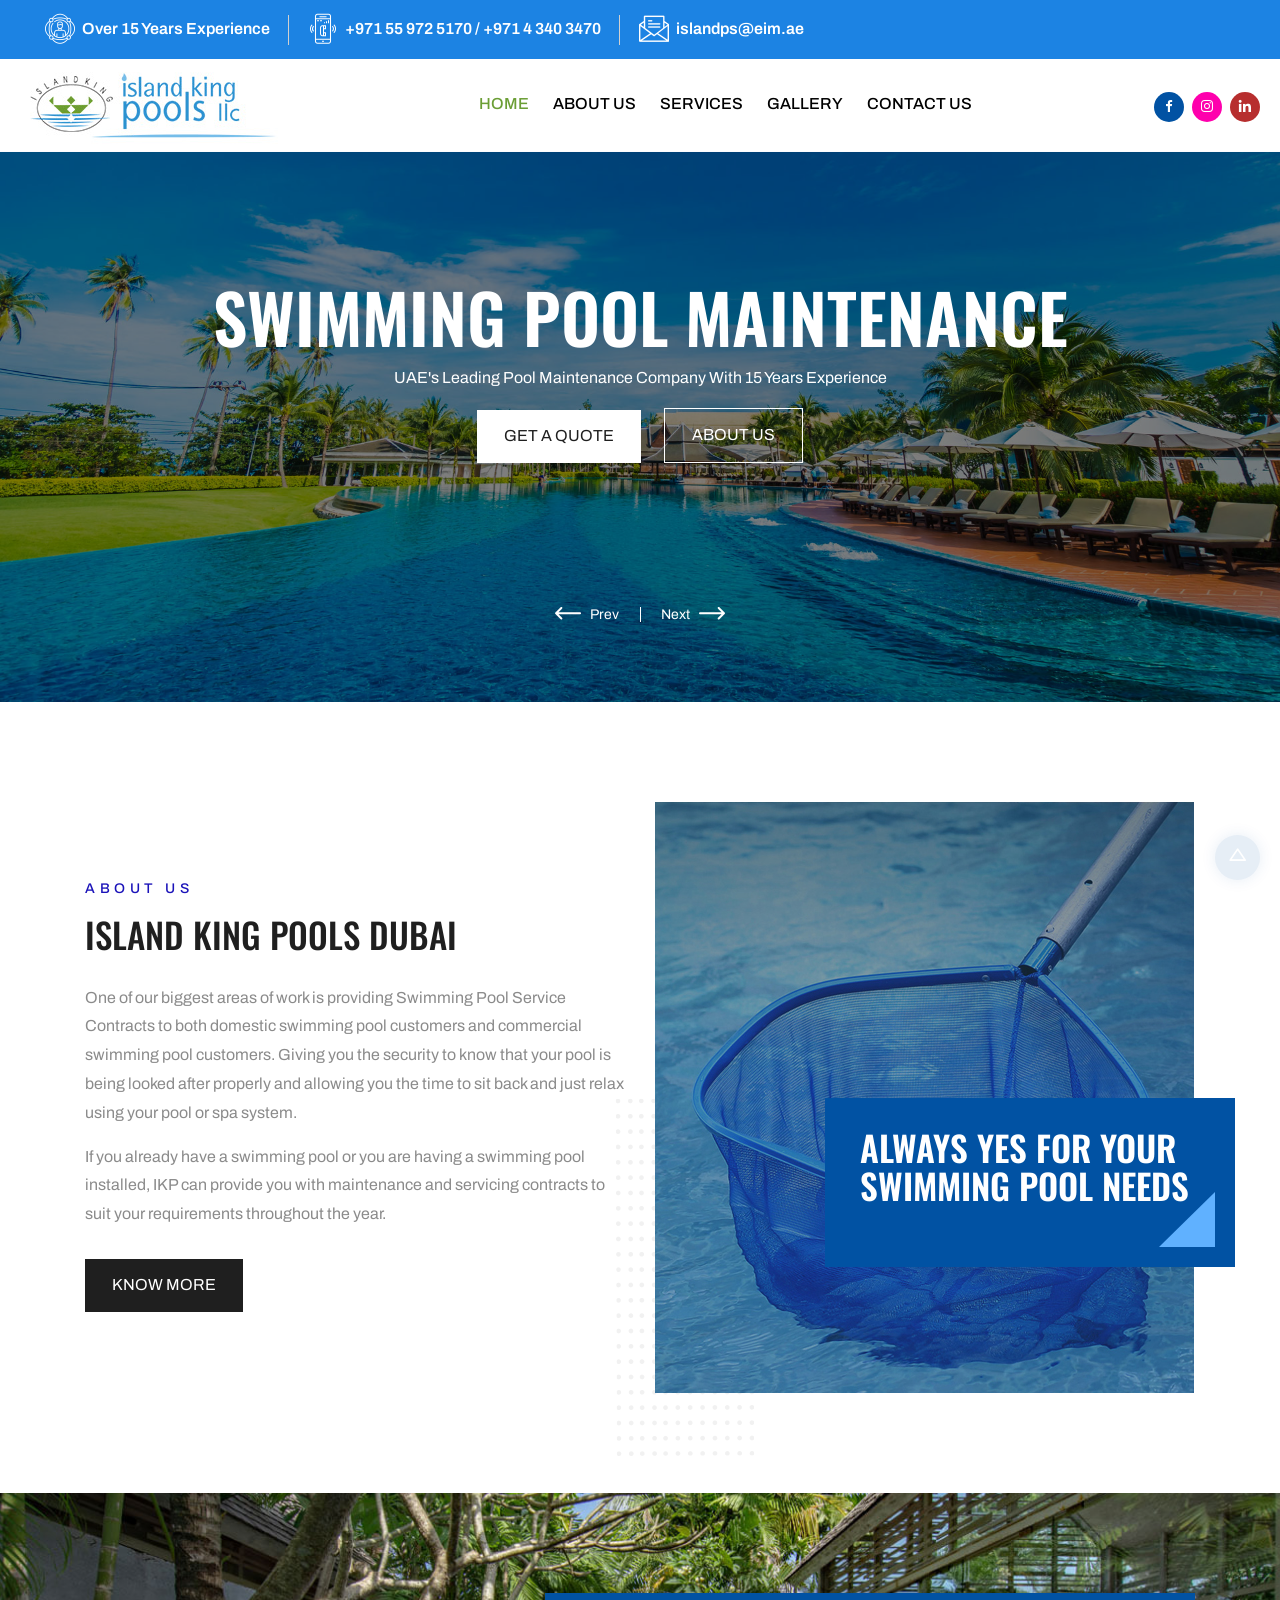
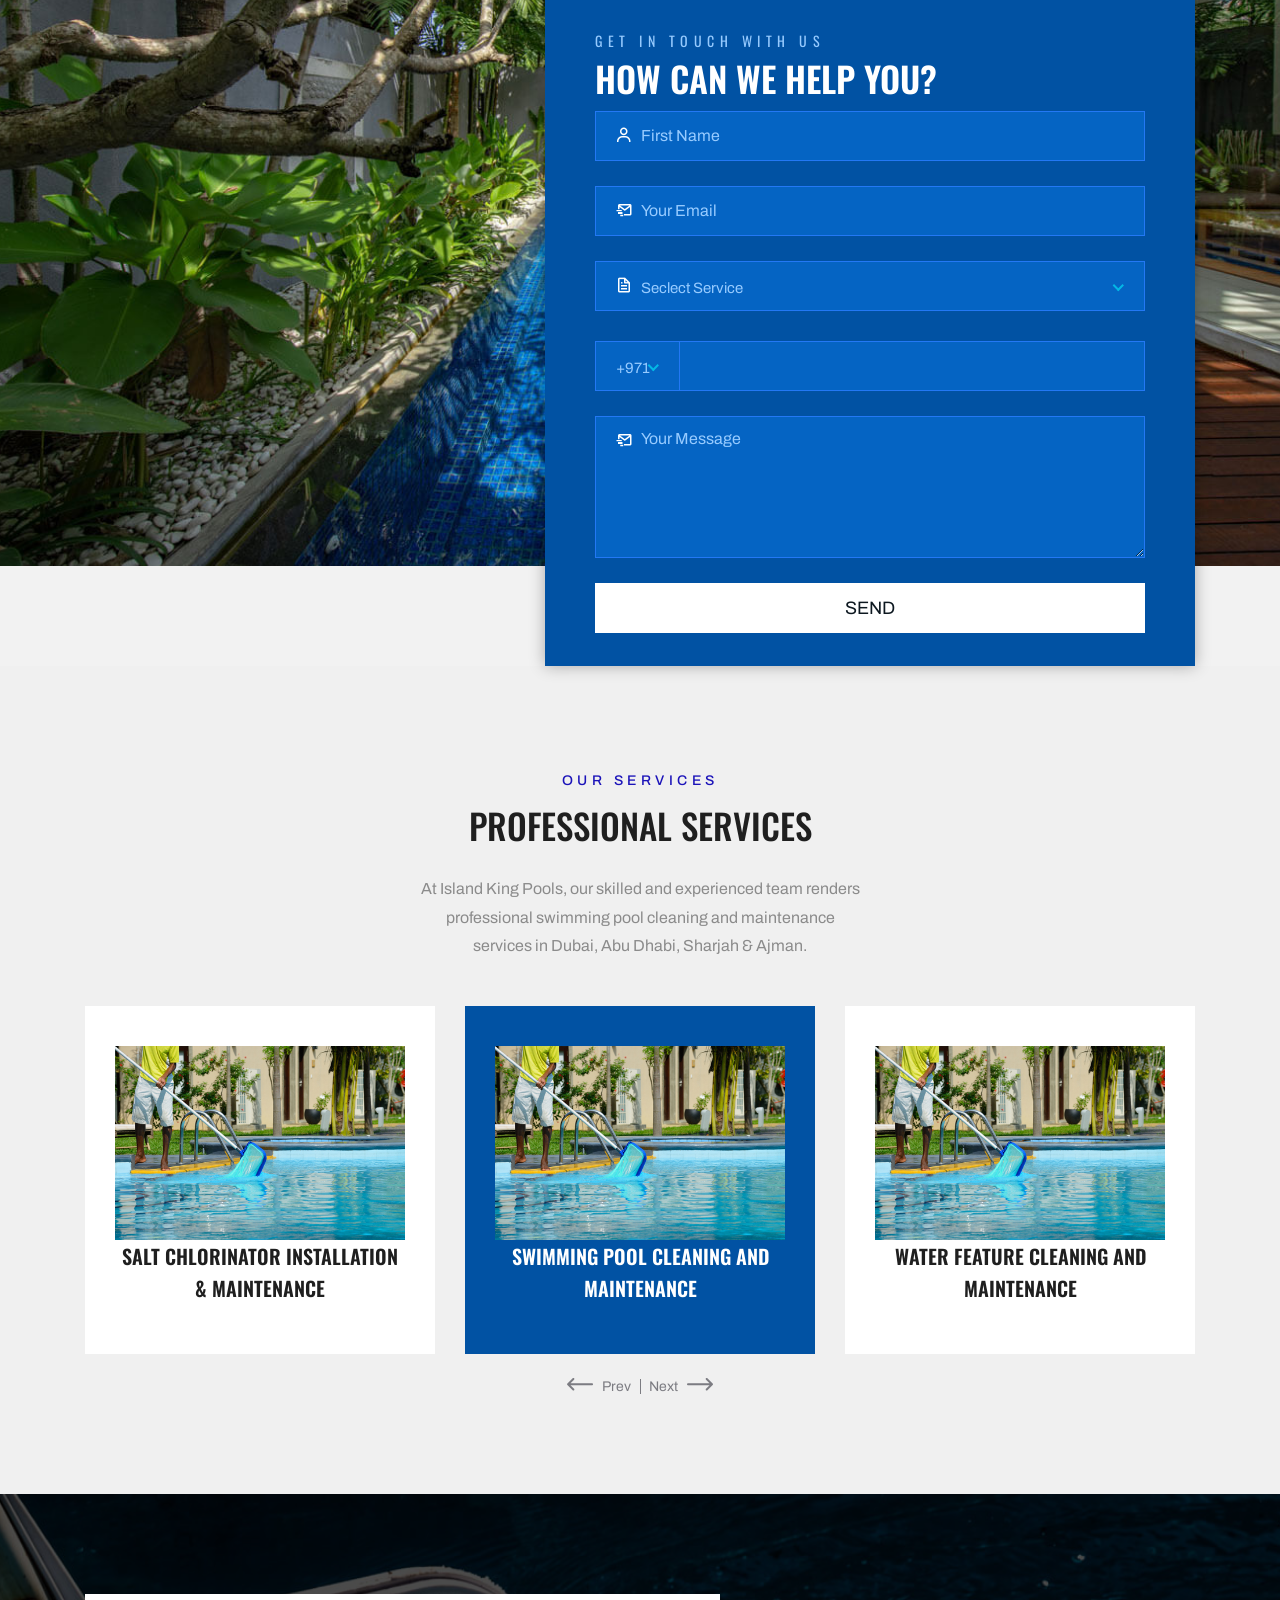
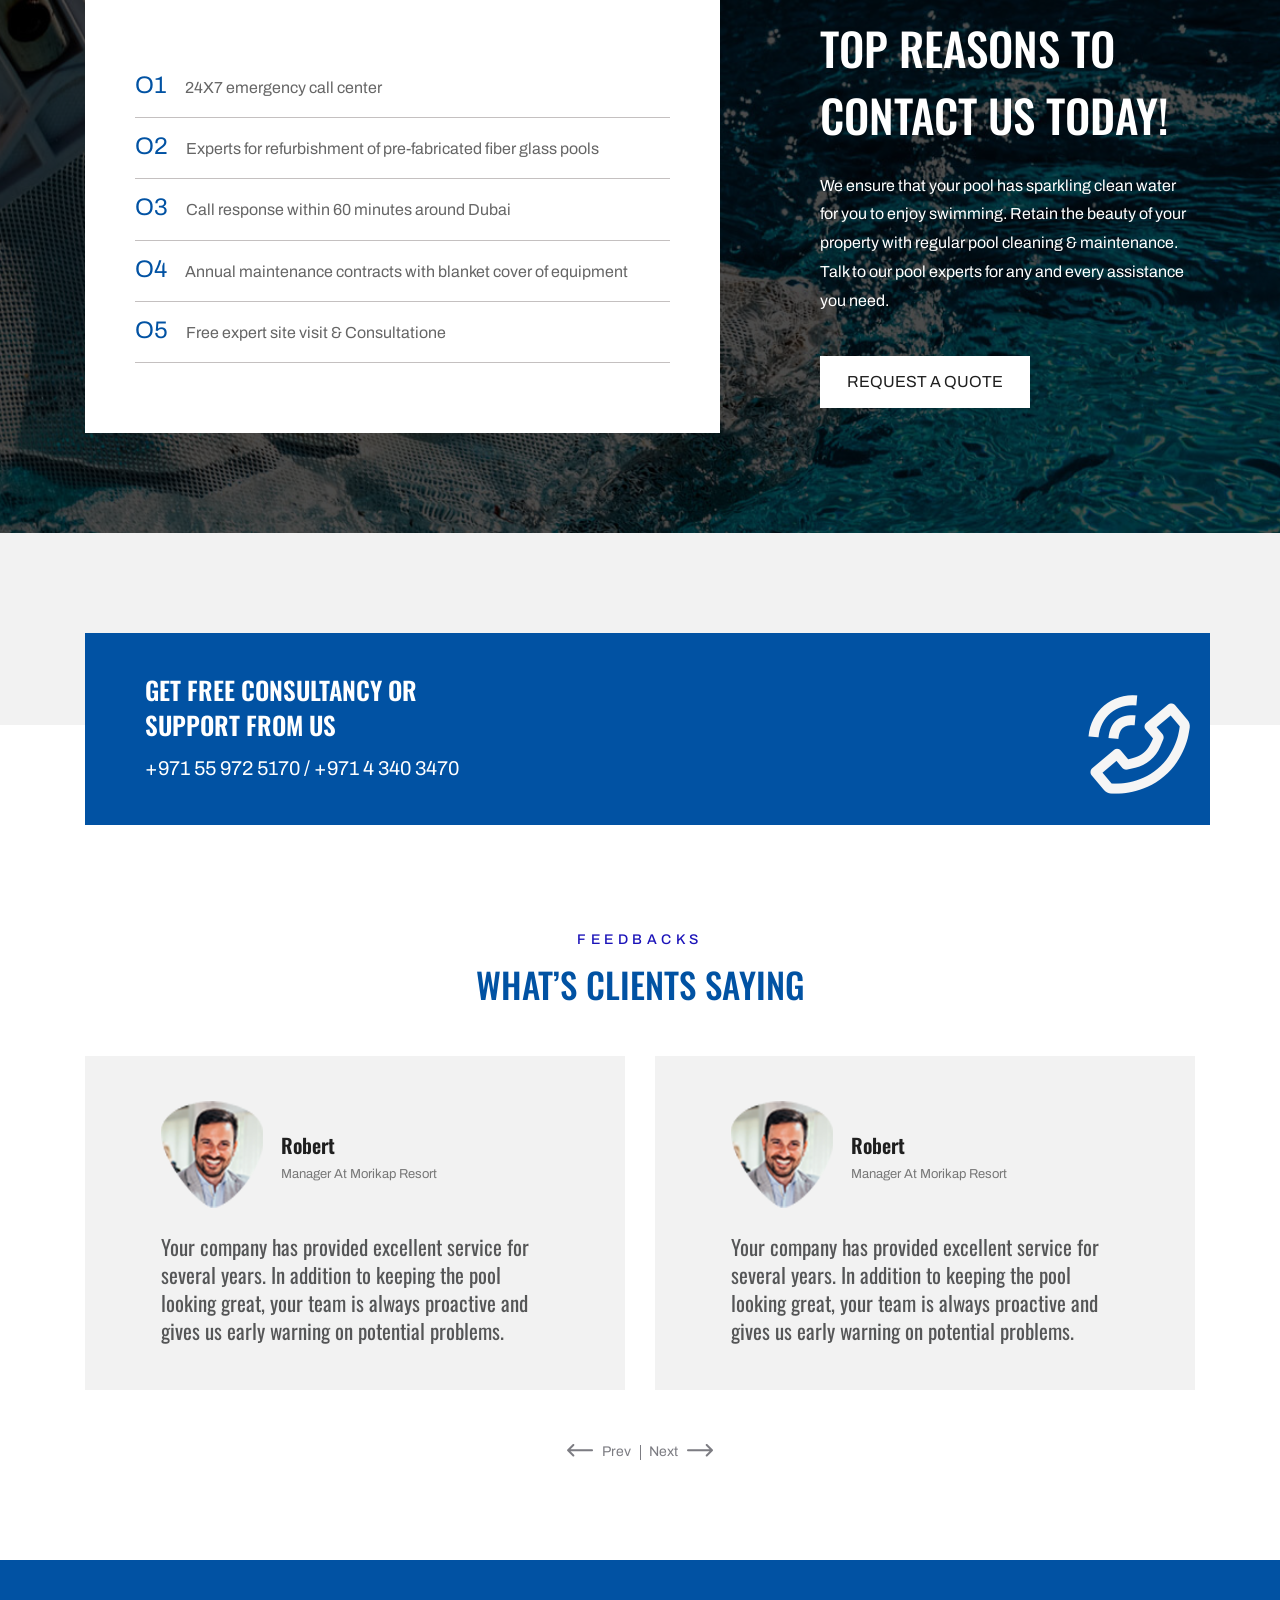
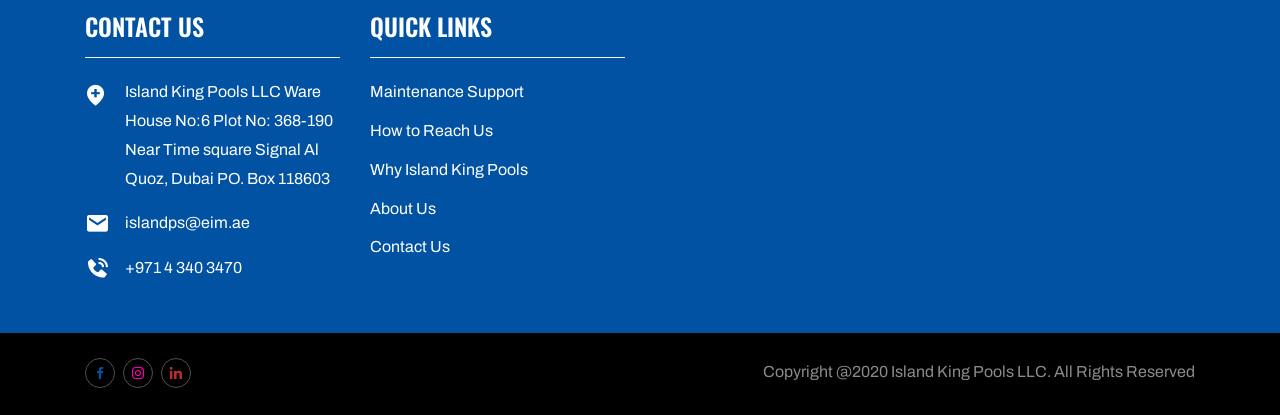
<file: island/index.html>
<!doctype html>
<html lang="zxx">
    

<head>
        <!-- Required Meta Tags -->
        <meta charset="UTF-8">
        <meta name="viewport" content="width=device-width, initial-scale=1.0">
        
        <!-- Bootstrap CSS --> 
        <link rel="stylesheet" href="assets/css/bootstrap.min.css">
        <!-- Owl Carousel CSS --> 
        <link rel="stylesheet" href="assets/css/owl.theme.default.min.css">
        <link rel="stylesheet" href="assets/css/owl.carousel.min.css">
        <!-- Flaticon CSS -->
        <link rel="stylesheet" href="assets/fonts/flaticon.css">
        <!-- Boxicons CSS -->
        <link rel="stylesheet" href="assets/css/boxicons.min.css">
        <!-- Animate CSS -->
        <link rel="stylesheet" href="assets/css/animate.min.css">
        <!-- Meanmenu CSS -->
        <link rel="stylesheet" href="assets/css/meanmenu.css">
        <!-- Magnific Popup CSS -->
        <link rel="stylesheet" href="assets/css/magnific-popup.css">
        <!-- Nice Select CSS -->
        <link rel="stylesheet" href="assets/css/nice-select.min.css">
        <!-- Style CSS -->
        <link rel="stylesheet" href="assets/css/style.css">
        <!-- Responsive CSS -->
        <link rel="stylesheet" href="assets/css/responsive.css">
        

        <!-- Title -->
        <title>Island King Pools LLC, Dubai</title>
        
        <!-- Favicon -->
       
    </head>
    <body>

        <!-- Preloader -->
        <div class="preloader">
            <div class="d-table">
                <div class="d-table-cell">
                    <div class="spinner">
                        <div class="circle1"></div>
                        <div class="circle2"></div>
                        <div class="circle3"></div>
                    </div>
                </div>
            </div>
        </div>
        <!-- End Preloader -->
        
        <!-- Top Header Start -->
        <header class="top-header">
            <div class="container-fluid">
                <div class="container-max">
                    <div class="row" style="background-color:#1c83e3">
                        <div class="col-lg-12">
                            <div class="header-right" style="background-color:#1c83e3">
                                <div class="header-right-card" style="background-color:#1c83e3">
                                    <ul>
                                        <li>
                                            <div class="head-icon">
                                                <i class='flaticon-user-experience'></i>
                                            </div>
                                            <a href="#">Over 15 Years Experience</a>
                                        </li>
                                        <li>
                                            <div class="head-icon">
                                                <i class='flaticon-phone-call'></i>
                                            </div>
                                            <a href="">+971 55 972 5170 / +971 4 340 3470</a>
                                        </li>
        
                                        <li>
                                            <div class="head-icon">
                                                <i class='flaticon-email'></i>
                                            </div>
                                             <a href="mailto:islandps@eim.ae">islandps@eim.ae</a>
                                        </li>
                                    </ul>
                                </div>
                            </div>
                        </div>
    
                        
                    </div>
                </div>
            </div>
        </header>
        <!-- Top Header End -->

        <!-- Start Navbar Area -->
        <div class="navbar-area">
            <!-- Menu For Mobile Device -->
            <div class="mobile-nav">
                <a href="index.html" class="logo">
                    <img src="assets/img/footer-logo.png" alt="Logo">
                </a>
            </div>

            <!-- Menu For Desktop Device -->
            <div class="main-nav">
                <div class="container-fluid">
                    <nav class="container-max navbar navbar-expand-md navbar-light ">
                        <a class="navbar-brand" href="">
                            <img src="assets/img/logo-white.png" alt="Logo">
                        </a>

                        <div class="collapse navbar-collapse mean-menu" id="navbarSupportedContent">
                            <ul class="navbar-nav m-auto">
                                <li class="nav-item">
                                    <a href="#" class="nav-link active">
                                        Home 
                                       
                                    </a>
                                    
                                </li>
                                <li class="nav-item">
                                    <a href="" class="nav-link">
                                        About Us
                                    </a>
                                </li>
                                <li class="nav-item">
                                    <a href="#" class="nav-link">
                                        Services
                                        
                                    </a>
                                    
                                </li>
                                <li class="nav-item">
                                    <a href="#" class="nav-link">
                                        Gallery
                                        </a>
                                    
                                </li>
                                
                                
                                <li class="nav-item">
                                    <a href="" class="nav-link">
                                        Contact Us
                                    </a>
                                </li>
                            </ul>

                            <div class="top-social-link">
                                <ul>
                                    <li>
                                        <a class="color-blue" href="#" target="_blank">
                                            <i class='bx bxl-facebook'></i>
                                        </a>
                                    </li>
                                   
                                    <li>
                                        <a class="color-pink" href="#" target="_blank">
                                            <i class='bx bxl-instagram'></i>
                                        </a>
                                    </li>
                                    <li>
                                        <a class="color-red" href="#" target="_blank">
                                            <i class='bx bxl-linkedin'></i>
                                        </a>
                                    </li>
                                    
                                </ul>
                        
                        </div>
                            

                            

                            
                        </div>
                        
                        
                    </nav>
                </div>
            </div>
        </div>
        <!-- End Navbar Area -->

        <!-- Start Sidebar Modal -->
		
        <!-- End Sidebar Modal -->
        
        <!-- Home Area -->
        <div class="home-area">
            <div class="container-fluid m-0 p-0">
                <div class="home-slider owl-carousel owl-theme">
                    <div class="slider-item item-bg1">
                        <div class="slider-content banner-content">
                            
                            <h1>SWIMMING POOL MAINTENANCE</h1>
                            <p>
                                UAE's Leading Pool Maintenance Company With 15 Years Experience
                            </p>
                            <div class="slider-btn">
                                <a href="#" class="default-btn default-bg-white">Get a Quote</a>
                                <a href="#" class="default-btn active">About Us</a>
                            </div>
                        </div>
                    </div>

                    <div class="slider-item item-bg2">
                        <div class="slider-content banner-content">
                            
                            <h1>POOL CLEANING SERVICES</h1>
                            <p>
                                Experienced & Professional Pool Cleaning Service Providers Across Middle East
                            </p>
                            <div class="slider-btn">
                                <a href="#" class="default-btn default-bg-white">Get a Quote</a>
                                <a href="#" class="default-btn active">Our Services</a>
                            </div>
                        </div>
                    </div>

                    
                </div>
            </div>
        </div>
        <!-- Home Area End -->

        <!-- About Area -->
        <div class="about-area pt-100 pb-70">
            <div class="container">
                <div class="row align-items-center">
                    <div class="col-lg-6">
                        <div class="about-content">
                            <div class="section-title">
                                <span>ABOUT US</span>
                                <h2>Island King Pools Dubai</h2>
                                <p>
                                    One of our biggest areas of work is providing Swimming Pool Service Contracts to both domestic swimming pool customers and commercial swimming pool customers. Giving you the security to know that your pool is being looked after properly and allowing you the time to sit back and just relax using your pool or spa system.
                                </p>
                                <p>If you already have a swimming pool or you are having a swimming pool installed, IKP can provide you with maintenance and servicing contracts to suit your requirements throughout the year.</p>
                            </div>
 
                            

                            <div class="about-btn">
                                <a href="#" class="default-btn default-bg-black">
                                   KNOW MORE
                                </a>
                            </div>
                        </div>
                    </div>

                    <div class="col-lg-6">
                        <div class="about-img">
                            <div class="about-single">
                                <img src="assets/img/about/1.jpg" alt="About Images">
                                <div class="about-dots">
                                    <img src="assets/img/about/dots.png" alt="Images">
                                </div>
                                <div class="about-play">
                                    <h3 style="text-align:left; line-height:38px">ALWAYS YES FOR YOUR SWIMMING POOL NEEDS</h3>
                                    
                                    
                                    <div class="play-shape">
                                        <img src="assets/img/about/shape.png" alt="shape">
                                    </div>
                                </div>
                            </div>
                        </div>
                    </div>
                </div>
            </div>
        </div>
        <!-- About Area End -->
        <div class="submit-form-area">
            <div class="container-fluid submit-form-bg">
                <div class="container">
                    <div class="submit-form-max">
                        <div class="customer-from">
                            <p>GET IN TOUCH WITH US </p>
                            <h2>How Can We Help You?</h2>
                            <form>
                                <div class="row">
                                    

                                    <div class="col-12">
                                        <div class="form-group">
                                            <i class='bx bx-user'></i>
                                            <input class="form-control" type="text" name="name" placeholder="First Name">
                                        </div>
                                    </div>

                                    <div class="col-12">
                                        <div class="form-group">
                                            <i class='bx bx-mail-send'></i>
                                            <input class="form-control" type="text" name="name" placeholder="Your Email">
                                        </div>
                                    </div>

                                    <div class="col-lg-12">
                                        <div class="form-group">
                                            <i class='bx bx-file'></i>
                                            <select class="form-control">
                                                <option>Seclect Service</option>
                                                <option>Swimming Pool Cleaning And Maintenance</option>
                                                <option>Water Feature Cleaning And Maintenance</option>
                                                <option>Refurbishment And Repair Works Of Pool, Jacuzzi & Water</option>
                                                <option>Hardscaping</option>
                                                <option>Hardscape Maintenance</option>
                                                <option>Pool Equipment Trading</option>
                                                <option>Commissioning Of Pool And Equipment</option>
                                                <option>Heating And Cooling Solutions For Pool And Spa</option>
                                                <option>Thermal Pool Covers</option>
                                                <option>Safety Fencing</option>
                                                <option>Salt Chlorinator Installation & Maintenance</option>
                                            </select>	
                                        </div>
                                    </div>

                                    <div class="col-lg-12">
                                        <div class="form-group">
                                            <select class="form-control select-phone">
                                                <option value="+971">+971</option>
                                               
                                            </select>	
                                            <input class="form-control" type="text" name="name">
                                        </div>
                                    </div>

                                    <div class="col-lg-12">
                                        <div class="form-group">
                                            <i class='bx bx-mail-send'></i>
                                                <textarea name="message" class="form-control" id="message" cols="30" rows="5" required data-error="Write your message" placeholder="Your Message"></textarea>
                                        </div>
                                    </div>
                                    <div class="col-lg-12 col-md-12 text-center">
                                        <button type="submit" class="get-btn page-btn text-center">
                                            SEND
                                        </button>
                                    </div>
                                </div>
                            </form>
                        </div>
                    </div>
                </div>
            </div>
        </div>
        <!-- Customer Area -->
        
        <!-- Customer Area End -->

        <!-- Service Area -->
        <section class="service-area pt-100">
            <div class="container">
                <div class="section-title text-center">
                    <span>OUR SERVICES</span>
                    <h2>professional services</h2>
                    <p class="margin-auto">
                        At Island King Pools, our skilled and experienced team renders professional swimming pool cleaning and maintenance services in Dubai, Abu Dhabi, Sharjah & Ajman. 
                    </p>
                </div>
                <div class="service-slider owl-carousel owl-theme pt-45">
                    <div class="service-item">
                    
                    <img src="assets/img/home1/maintenance.jpg">
 <a href=""><h3>Swimming Pool Cleaning And Maintenance</h3></a>
                       
                        
                      
                    </div>

                    <div class="service-item">
                    <img src="assets/img/home1/maintenance.jpg">
                        <a href=""><h3>Water Feature Cleaning And Maintenance</h3></a>
                        
                    </div>
                    
                    <div class="service-item">
                    <img src="assets/img/home1/maintenance.jpg">
                        <a href=""><h3>Refurbishment & Repair Works Of Pool, Jacuzzi & Water </h3></a>
                        
                    </div>
                    
                    <div class="service-item">
                    <img src="assets/img/home1/maintenance.jpg">
                        <a href=""><h3>Hardscaping</h3></a>
                        
                    </div>
                    
                    <div class="service-item">
                    <img src="assets/img/home1/maintenance.jpg">
                        <a href=""><h3>Hardscape Maintenance</h3></a>
                        
                    </div>
                    
                    <div class="service-item">
                    <img src="assets/img/home1/maintenance.jpg">
                        <a href=""><h3>Pool Equipment Trading</h3></a>
                        
                    </div>
                    
                    
                    <div class="service-item">
                    <img src="assets/img/home1/maintenance.jpg">
                        <a href=""><h3>Commissioning Of Pool And Equipment</h3></a>
                        
                    </div>
                    
                    
                    <div class="service-item">
                    <img src="assets/img/home1/maintenance.jpg">
                        <a href=""><h3>Heating And Cooling Solutions For Pool And Spa</h3></a>
                        
                    </div>
                    
                    <div class="service-item">
                    <img src="assets/img/home1/maintenance.jpg">
                        <a href=""><h3>Thermal Pool Covers</h3></a>
                        
                    </div>
                    
                    <div class="service-item">
                    <img src="assets/img/home1/maintenance.jpg">
                        <a href=""><h3>Safety Fencing</h3></a>
                        
                    </div>
                    
                    <div class="service-item">
                    <img src="assets/img/home1/maintenance.jpg">
                        <a href=""><h3>Salt Chlorinator Installation & Maintenance</h3></a>
                        
                    </div>

                    

                    
                </div>
            </div>
        </section>
        <!-- Service Area End -->
        
        <!-- Counter Area -->
        
        <!-- Counter Area End -->
        
        <!-- management Area -->
        
        <!-- management Area End -->

        <!-- Award Area -->
        <div class="award-area">
            <div class="container">
                <div class="row align-items-center">
                    <div class="col-lg-7">
                        <div class="award-list">
                            <ul style="color:#666666">
                                <li>
                                    <span>O1</span>
                                    24X7 emergency call center

                                </li>

                                <li>
                                    <span>O2</span>
                                    Experts for refurbishment of pre-fabricated fiber glass pools

                                </li>

                                <li>
                                    <span>O3</span>
                                    Call response within 60 minutes around Dubai

                                </li>

                                <li>
                                    <span>O4</span>
                                   Annual maintenance contracts with blanket cover of equipment

                                </li>

                                <li>
                                    <span>O5</span>
                                    Free expert site visit & Consultatione
                                </li>
                            </ul>
                        </div>
                    </div>

                    <div class="col-lg-5">
                        <div class="award-title">
                            <div class="section-title">
                                
                                <h2>Top Reasons to Contact Us Today!</h2>
                                <p>
                                     We ensure that your pool has sparkling clean water for you to enjoy swimming. Retain the beauty of your property with regular pool cleaning & maintenance. Talk to our pool experts for any and every assistance you need.
                                </p>
                            </div>
                            <a href="#" class="default-btn default-bg-white">
                                Request a Quote
                            </a>
                        </div>
                    </div>
                </div>
            </div>
        </div>
        <!-- Award Area End -->

        <!-- Offer Area -->
        
        <!-- Offer Area End -->

        <!-- Brand Area -->
        
        <!-- Brand Area End -->

        <!-- Maintenance Area End -->
         
        <!-- Maintenance Area End -->
        
        <!-- Technician Area -->
         
        <!-- Technician Area End -->
        
        <!-- Project Area -->
        
        <!-- Project Area End -->
        
        <!-- Price Area End -->
        <div class="price-area">
            <div class="container">
                

                

                <div class="newsleter-section">
                    <div class="row">
                        <div class="col-lg-12 pr-0">
                            <div class="newsleter-right">
                                <h3>Get Free Consultancy or Support from us</h3>
                                <span style="font-size:20px;">+971 55 972 5170 / +971 4 340 3470</span>
                                <div class="newsleter-right-icon">
                                    <i class='bx bx-phone-call' ></i>
                                </div>
                            </div>
                        </div>

                        
                    </div>
                </div>
            </div>
        </div>
        <!-- Price Area End -->

       <!-- Client Area End -->
       <div class="client-area pt-100 pb-100">
            <div class="container">
                <div class="section-title text-center">
                    <span>FEEDBACKS</span>
                    <h2 class="margin-auto color-title-blue">WHAT’S CLIENTS SAYING</h2>
                </div>
                <div class="client-slider owl-carousel owl-theme">
                    <div class="client-item">
                        <div class="client-img">
                            <img src="assets/img/testimonial/t-1.png" alt="Testimonial Images">
                        </div>
                        <div class="client-text">
                            <h3>Robert</h3>
                            <span>Manager At Morikap Resort</span>
                        </div>
                        <div class="content">
                            <p>
                                Your company has provided excellent service for several years. In addition to keeping the pool looking great, your team is always proactive and gives us early warning on potential problems.
                            </p>
                        </div>
                    </div>

                    <div class="client-item">
                        <div class="client-img">
                            <img src="assets/img/testimonial/t-1.png" alt="Testimonial Images">
                        </div>
                        <div class="client-text">
                            <h3>Robert</h3>
                            <span>Manager At Morikap Resort</span>
                        </div>
                        <div class="content">
                            <p>
                                Your company has provided excellent service for several years. In addition to keeping the pool looking great, your team is always proactive and gives us early warning on potential problems.
                            </p>
                        </div>
                    </div>
                    
                    <div class="client-item">
                        <div class="client-img">
                            <img src="assets/img/testimonial/t-1.png" alt="Testimonial Images">
                        </div>
                        <div class="client-text">
                            <h3>Robert</h3>
                            <span>Manager At Morikap Resort</span>
                        </div>
                        <div class="content">
                            <p>
                                Your company has provided excellent service for several years. In addition to keeping the pool looking great, your team is always proactive and gives us early warning on potential problems.
                            </p>
                        </div>
                    </div>

                    
                </div>
            </div>
        </div>
        <!-- Client Area End -->

        <!-- Blog Area -->
        
        <!-- Blog Area End -->
        
        <!-- Footer Area -->
        <footer class="footer-area" style="background-color:#0152a3">
           

            
			<div class="container" >
				<div class="row">
                <div class="col-lg-3 col-md-6">
						<div class="single-footer-widget">
							<h3>CONTACT US</h3>

							<ul class="address" style="padding-left:0px; list-style-type:none">
								<li class="location">
									<i class="bx bxs-location-plus"></i>
									Island King Pools LLC
Ware House No:6
Plot No: 368-190
Near Time square Signal
Al Quoz, Dubai
PO. Box 118603
								</li>
								<li>
									<i class="bx bxs-envelope"></i>
									<a href="mailto:islandps@eim.ae">islandps@eim.ae</a>
								</li>
								<li>
									<i class="bx bxs-phone-call"></i>
									<a href="tel:+971 4 340 3470">+971 4 340 3470</a>
								</li>
							</ul>
						</div>
					</div>
                
					

					<div class="col-lg-3 col-md-6">
						<div class="single-footer-widget">
							<h3>QUICK LINKS</h3>

							<ul class="import-link" style="padding-left:0px;">
								<li>
									<a href="#">Maintenance Support</a>
								</li>
								<li>
									<a href="#">How to Reach Us</a>
								</li>
								<li>
									<a href="#">Why Island King Pools</a>
								</li>
								<li>
									<a href="#">About Us</a>
								</li>
                                <li>
									<a href="#">Contact Us</a>
								</li>
							</ul>
						</div>
					</div>
                    
                    <div class="col-lg-6 col-md-6">
						<div class="single-footer-widget">
							<iframe src="https://www.google.com/maps/embed?pb=!1m14!1m8!1m3!1d7224.165327105099!2d55.222997!3d25.132896!3m2!1i1024!2i768!4f13.1!3m3!1m2!1s0x0%3A0x619c1aa87bd40cd2!2sMohd%20Al%20Qama%20RAK%20CERAMICS!5e0!3m2!1sen!2sae!4v1608100734769!5m2!1sen!2sae" width="100%" height="250" frameborder="0" style="border:0;" allowfullscreen="" aria-hidden="false" tabindex="0"></iframe>
						</div>
					</div>

					

					
				</div>
			</div>
		
            </div>

            <div class="footer-bottom">
                <div class="container" >
                    <div class="row">
                        <div class="col-lg-4 col-md-4">
                            <div class="bottom-social-link">
                                <ul>
                                    <li>
                                        <a class="color-blue" href="#" target="_blank">
                                            <i class='bx bxl-facebook'></i>
                                        </a>
                                    </li>
                                    
                                    <li>
                                        <a class="color-pink" href="#" target="_blank">
                                            <i class='bx bxl-instagram'></i>
                                        </a>
                                    </li>
                                    <li>
                                        <a class="color-red" href="#" target="_blank">
                                            <i class='bx bxl-linkedin'></i>
                                        </a>
                                    </li>
                                    
                                </ul>
                            </div>
                        </div>

                        <div class="col-lg-8 col-md-8">
                            <div class="bottom-text">
                                <p>
                                    Copyright @2020 Island King Pools LLC. All Rights Reserved 
                                    </p>
                            </div>
                        </div>
                    </div>
                </div>
            </div>
        </footer>
        <!-- Footer Area End -->


        <!-- Jquery Min JS -->
        <script src="assets/js/jquery-3.5.1.slim.min.js"></script>
        <!-- Popper Min JS -->
        <script src="assets/js/popper.min.js"></script>
        <!-- Bootstrap Min JS -->
        <script src="assets/js/bootstrap.min.js"></script>
        <!-- Owl Carousel JS -->
        <script src="assets/js/owl.carousel.min.js"></script>
        <!-- Wow Min JS -->
        <script src="assets/js/wow.min.js"></script>
        <!-- Meanmenu JS -->
        <script src="assets/js/meanmenu.js"></script>
        <!-- Magnific Popup JS -->
        <script src="assets/js/jquery.magnific-popup.min.js"></script>
        <!-- Nice Select JS -->
        <script src="assets/js/jquery.nice-select.min.js"></script>
        <!-- Ajaxchimp Min JS -->
        <script src="assets/js/jquery.ajaxchimp.min.js"></script>
        <!-- Form Validator Min JS -->
        <script src="assets/js/form-validator.min.js"></script>
        <!-- Contact Form JS -->
        <script src="assets/js/contact-form-script.js"></script>
        <!-- Custom JS -->
        <script src="assets/js/custom.js"></script>
        
    </body>

</html>
</file>
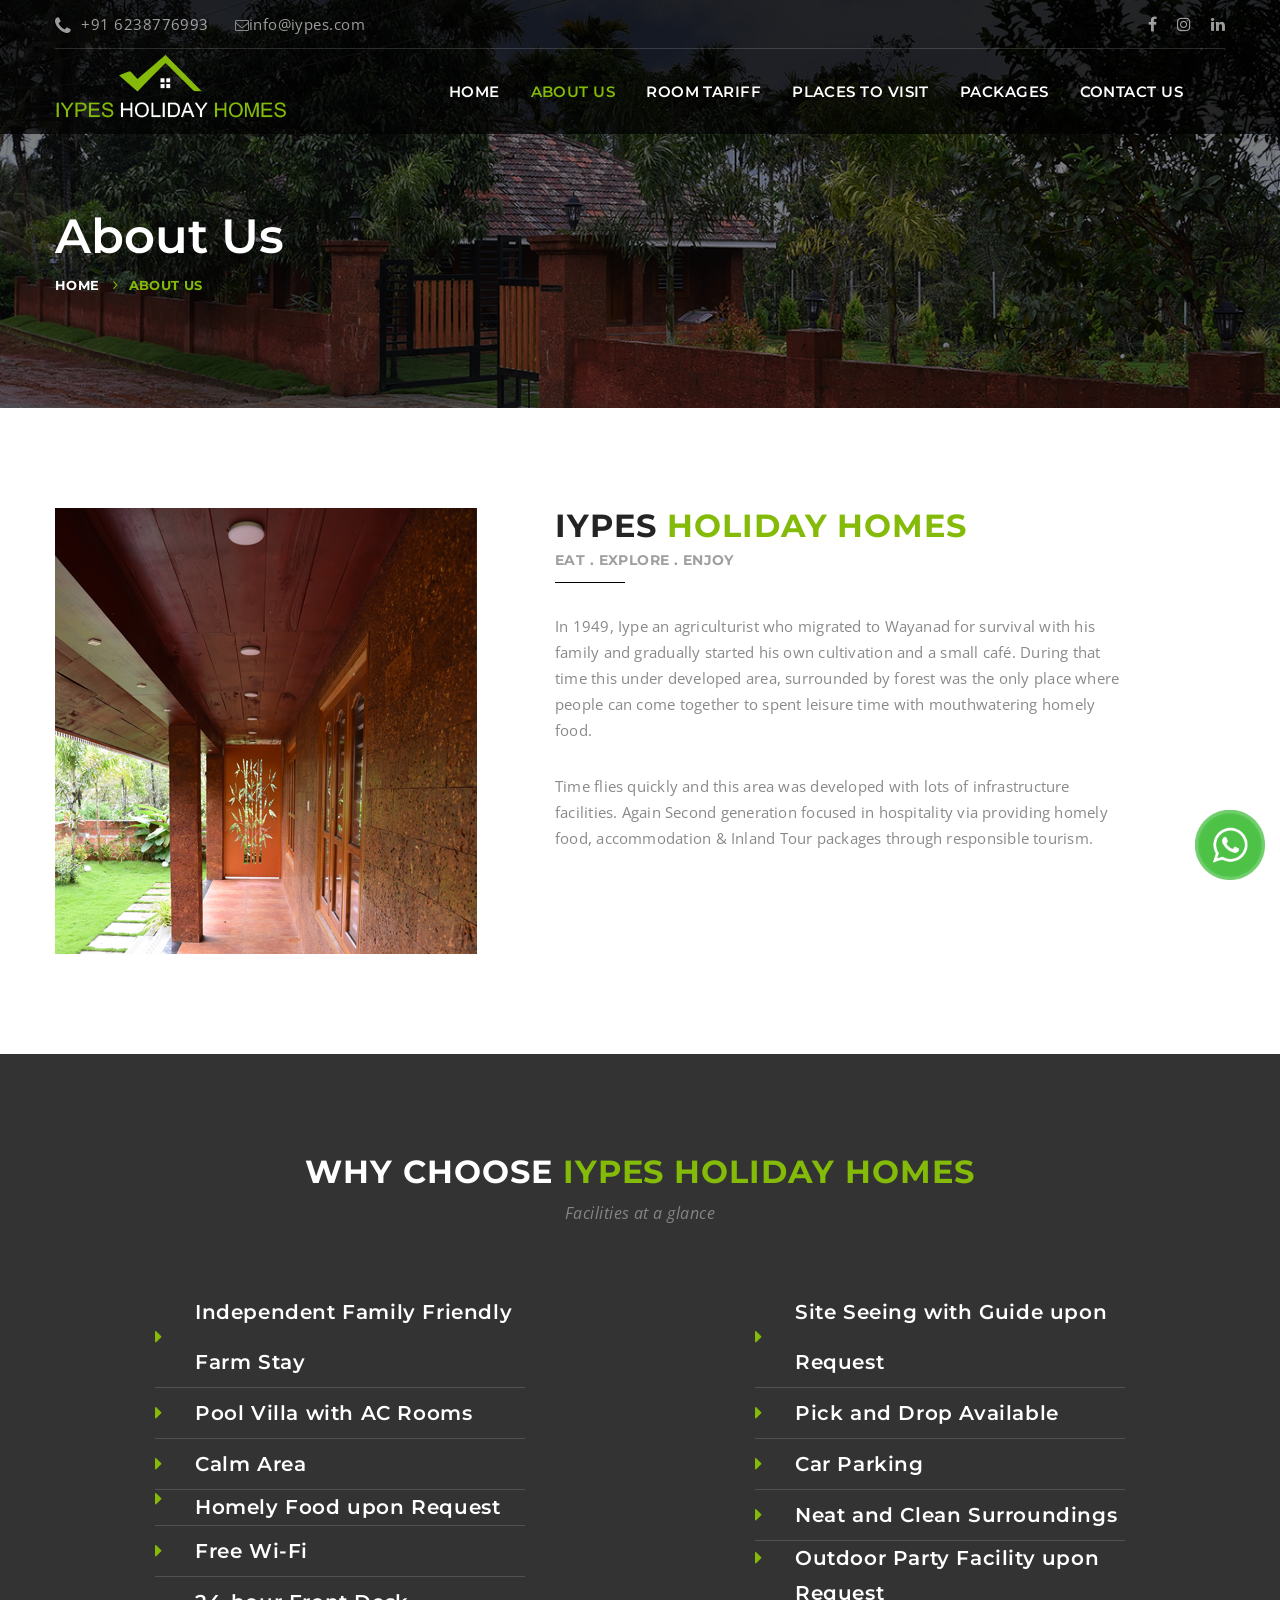
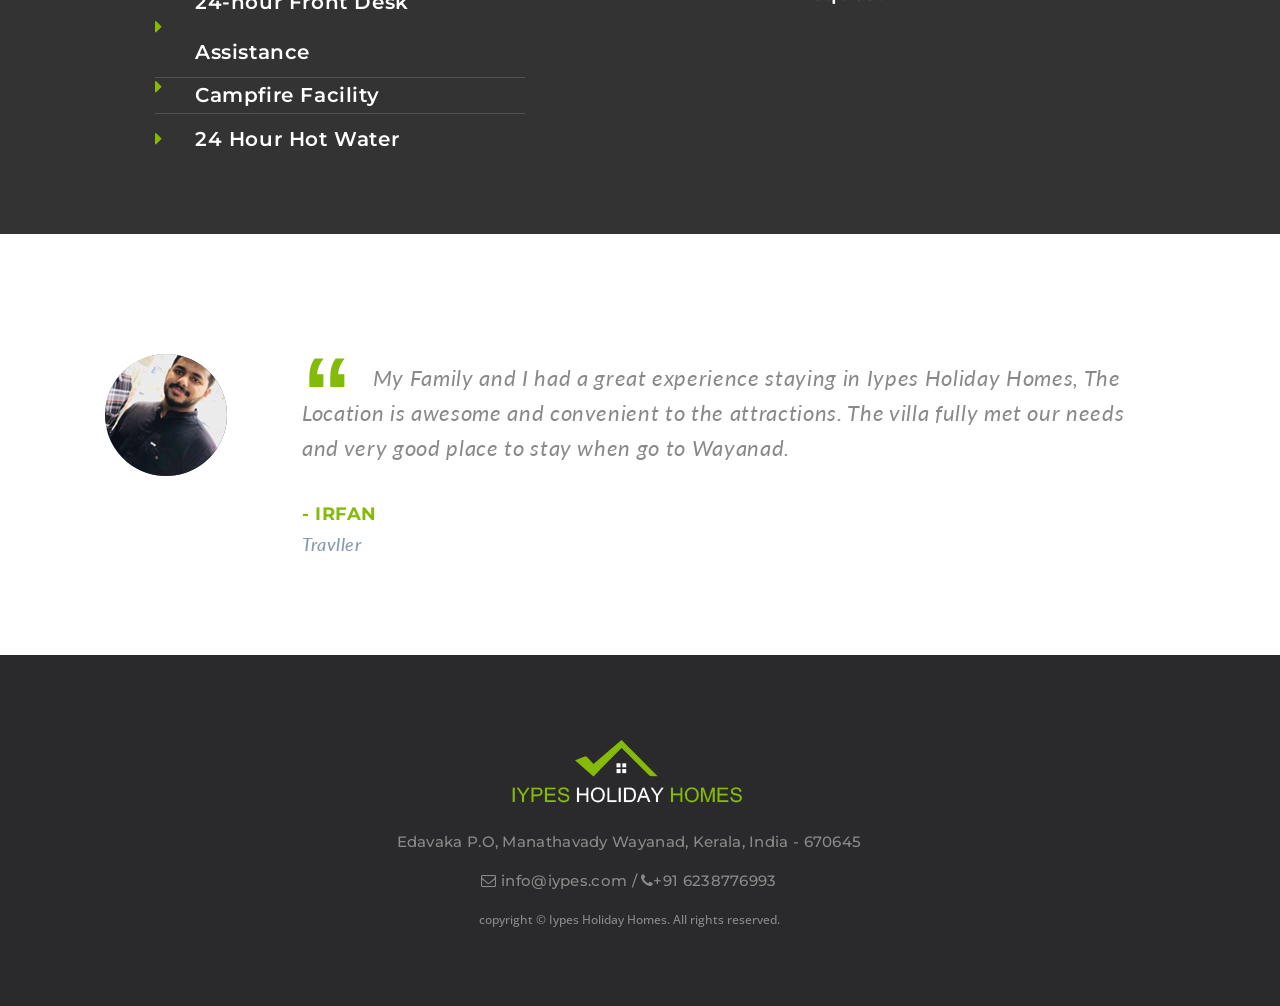
<file: about-us.html>
<!DOCTYPE html>
<html lang="en">
    
<head>
        <meta charset="utf-8">
        <meta http-equiv="X-UA-Compatible" content="IE=edge">
        <meta name="viewport" content="width=device-width, initial-scale=1">
<link href="https://fonts.googleapis.com/css?family=Oswald&display=swap" rel="stylesheet">
        
        <link rel="icon" href="img/fav-icon.png" type="image/x-icon" />
        <!-- The above 3 meta tags *must* come first in the head; any other head content must come *after* these tags -->
        <title>IYPES HOLIDAY HOMES</title>

        <!-- Icon css link -->
        <link href="css/font-awesome.min.css" rel="stylesheet">
        <link href="vendors/stroke-icon/style.css" rel="stylesheet">
        <link href="vendors/flat-icon/flaticon.css" rel="stylesheet">
        <!-- Bootstrap -->
        <link href="css/bootstrap.min.css" rel="stylesheet">
        
        <!-- Rev slider css -->
        <link href="vendors/revolution/css/settings.css" rel="stylesheet">
        <link href="vendors/revolution/css/layers.css" rel="stylesheet">
        <link href="vendors/revolution/css/navigation.css" rel="stylesheet">
        <link href="vendors/animate-css/animate.css" rel="stylesheet">
        
        <!-- Extra plugin css -->
        <link href="vendors/magnify-popup/magnific-popup.css" rel="stylesheet">
        <link href="vendors/owl-carousel/owl.carousel.min.css" rel="stylesheet">
        <link href="vendors/bootstrap-datepicker/bootstrap-datetimepicker.min.css" rel="stylesheet">
        <link href="vendors/bootstrap-selector/bootstrap-select.css" rel="stylesheet">
        
        <link href="css/style.css" rel="stylesheet">
        <link href="css/responsive.css" rel="stylesheet">

        <!-- HTML5 shim and Respond.js for IE8 support of HTML5 elements and media queries -->
        <!-- WARNING: Respond.js doesn't work if you view the page via file:// -->
        <!--[if lt IE 9]>
        <script src="https://oss.maxcdn.com/html5shiv/3.7.3/html5shiv.min.js"></script>
        <script src="https://oss.maxcdn.com/respond/1.4.2/respond.min.js"></script>
        <![endif]-->
        
        
    </head>
    <body>

        <!--================Header Area =================-->
        <header class="main_header_area">
            <div class="header_top">
                <div class="container">
                    <div class="header_top_inner">
                        <div class="pull-left">
                            <a href="#"><i class="fa fa-phone"></i>+91 6238776993</a>
                            <i class="fa fa-envelope-o"></i><a href="mailto:info@iypes.com" style="color:#fff" >info@iypes.com</a></a>
                        </div>
                        <div class="pull-right">
                            <ul class="header_social">
                                <li><a href="#"><i class="fa fa-facebook"></i></a></li>
                                <li><a href="#"><i class="fa fa-instagram"></i></a></li>
                                <li><a href="#"><i class="fa fa-linkedin"></i></a></li>
                            </ul>
                        </div>
                    </div>
                </div>
            </div>
            <div class="header_menu">
                <nav class="navbar navbar-default">
                    <div class="container">
                        <!-- Brand and toggle get grouped for better mobile display -->
                        <div class="navbar-header">
                            <button type="button" class="navbar-toggle collapsed" data-toggle="collapse" data-target="#bs-example-navbar-collapse-1" aria-expanded="false">
                                <span class="sr-only">Toggle navigation</span>
                                <span class="icon-bar"></span>
                                <span class="icon-bar"></span>
                                <span class="icon-bar"></span>
                            </button>
                            <a class="navbar-brand" href="index.html">
                                <img src="img/logo.png" alt="">
                                <img src="img/logo-sticky.png" alt="">
                            </a>
                        </div>

                        <!-- Collect the nav links, forms, and other content for toggling -->
                        <div class="collapse navbar-collapse" id="bs-example-navbar-collapse-1">
                            <ul class="nav navbar-nav">
                                <li class="">
                                    <a href="index.html">Home <i class="fa fa-chevron-down" aria-hidden="true"></i></a>
                                    
                                </li>
                                <li class="active" >
                                    <a href="about-us.html" >About Us<i class="fa fa-chevron-down" aria-hidden="true"></i></a>
                                    
                                </li>
                                <li class="">
                                    <a href="rooms.html" >Room Tariff <i class="fa fa-chevron-down" aria-hidden="true"></i></a>
                                    
                                </li>
                                <li class="">
                                    <a href="places-to-visit.html" >Places to Visit <i class="fa fa-chevron-down" aria-hidden="true"></i></a>
                                    
                                </li>
                                <li><a href="packages.html">Packages</a></li>
                                <li><a href="contact-us.html">Contact Us</a></li>
                               
                            </ul>
                        </div><!-- /.navbar-collapse -->
                    </div><!-- /.container-fluid -->
                </nav>
            </div>
        </header>
        <!--================Header Area =================-->
        
        <!--================Banner Area =================-->
        <section class="banner_area">
            <div class="container">
                <div class="banner_inner_content">
                    <h3>About Us</h3>
                    <ul>
                        <li ><a href="index.html">Home</a></li>
                        <li class="active"><a href="about-us.html">About Us</a></li>
                    </ul>
                </div>
            </div>
        </section>
        <!--================End Banner Area =================-->
        
        <!--================Resort Story Area =================-->
        <section class="introduction_area resort_story_area">
            <div class="container">
                <div class="row introduction_inner">
                    <div class="col-md-5">
                        <a href="#" class="introduction_img">
                            <img src="img/resort-story-img.jpg" alt="">
                        </a>
                    </div>
                    <div class="col-md-7">
                        <div class="introduction_left_text">
                            <div class="resort_title">
                                <h2>IYPES <span> HOLIDAY HOMES</span></h2>
                                <h5>EAT . EXPLORE . ENJOY</h5>
                            </div>
                            <p></p>
                            
                            <p>In 1949, Iype an agriculturist who migrated to Wayanad for survival with his
family and gradually started his own cultivation and a small café. During that
time this under developed area, surrounded by forest was the only place
where people can come together to spent leisure time with mouthwatering
homely food. </p>
<p>Time flies quickly and this area was developed with lots of
infrastructure facilities. Again Second generation focused in hospitality via
providing homely food, accommodation &amp; Inland Tour packages through
responsible tourism.</p>
                            
                           
                        </div>
                    </div>
                </div>
            </div>
        </section>
        <!--================End Resort Story Area =================-->
        
        <!--================Choose Resot Area =================-->
        <section class="choose_resort_area" style="padding-bottom:0px;">
            <div class="container">
                <div class="center_w_title">
                    <h2>why choose  <span>Iypes Holiday Homes</span></h2>
                    <p>Facilities at a glance </p>
                </div>
                <div class="row">
                    <div class="col-md-4 col-md-offset-right-1 col-md-offset-1">
                        <div class="choose_resort_list">
                            <ul>
                                
                               
                                
                                <li><a href="#"><i class="fa fa-caret-right" aria-hidden="true"></i>Independent Family Friendly Farm Stay </a></li>
<li><a href="#"><i class="fa fa-caret-right" aria-hidden="true"></i>Pool Villa with AC Rooms</a></li>
<li><a href="#"><i class="fa fa-caret-right" aria-hidden="true"></i>Calm Area</a></li>
<li><a href="#" style="line-height:35px;"><i class="fa fa-caret-right" aria-hidden="true" style="top:25%" ></i>Homely Food upon Request</a></li>
<li><a href="#"><i class="fa fa-caret-right" aria-hidden="true"></i>Free Wi-Fi</a></li>

<li><a href="#"><i class="fa fa-caret-right" aria-hidden="true"></i>24-hour Front Desk Assistance </a></li>
<li><a href="#" style="line-height:35px;"><i class="fa fa-caret-right" aria-hidden="true" style="top:25%" ></i>Campfire Facility</a></li>

   <li><a href="#"><i class="fa fa-caret-right" aria-hidden="true"></i>24 Hour Hot Water </a></li>
   
                                  


                            </ul>
                        </div>
                    </div>
                    <div class="col-md-4 col-md-offset-right-1 col-md-offset-1">
                        <div class="choose_resort_list">
                            <ul>
                       
  <li><a href="#"><i class="fa fa-caret-right" aria-hidden="true"></i>Site Seeing with Guide upon Request</a></li>
  <li><a href="#"><i class="fa fa-caret-right" aria-hidden="true"></i>Pick and Drop Available</a></li>
  <li><a href="#"><i class="fa fa-caret-right" aria-hidden="true"></i>Car Parking</a></li>
  <li><a href="#"><i class="fa fa-caret-right" aria-hidden="true"></i>Neat and Clean Surroundings</a></li>
  <li><a href="#" style="line-height:35px;"><i class="fa fa-caret-right" aria-hidden="true"  style="top:25%"></i>Outdoor Party Facility upon Request</a></li>
                            </ul>
                        </div>
                    </div>
                </div>
            </div>
            
        </section>
        <!--================End Choose Resot Area =================-->
        
        <!--================Client Testimonial Area =================-->
        <section class="client_area client_three">
            <div class="container">
                <div class="clients_slider owl-carousel">
                    <div class="item">
                        <div class="media">
                            <div class="media-left">
                                <img src="img/clients/client-11.jpg" alt="">
                            </div>
                            <div class="media-body">
                                <p><i>“</i>My Family and I had a great experience staying in Iypes Holiday Homes, The Location is awesome and convenient to the attractions. The villa fully met our needs and very good place to stay when go to Wayanad.</p>
                                <a href="#"><h4>- Irfan</h4></a>
                                <h5>Travller</h5>
                            </div>
                        </div>
                    </div>
                    
                    
                </div>
            </div>
        </section>
      
        <footer class="footer_area">
            <div class="footer_widget_area" style="text-align:center" >
                <div class="container">
                    <div class="row">
                        <div class="col-md-12 col-xs-12" >
                            <aside class="f_widget about_widget">
                                <img src="img/footer-logo.png" alt="">
                                <div class="ab_wd_list">
                                    <div class="media">
                                        
                                        <div class="media-body">
                                            <h4>Edavaka P.O, Manathavady
Wayanad, Kerala,
India - 670645
</h4>
                                        </div>
                                    </div>
                                    <div class="media" >
                                       
                                        <div class="media-body">
                                             <h4><i class="fa fa-envelope-o"></i> <a href="mailto:info@iypes.com" style="color:#898989" >info@iypes.com</a> / <i class="fa fa-phone"></i>+91 6238776993</h4>
                                        </div>
                                    </div>
                                    
                                    <h6 style="padding-top:20px;">copyright © Iypes Holiday Homes. All rights reserved. </h6>
                                </div>
                                
                            </aside>
                        </div>
                        
                        
                        
                    </div>
                </div>
            </div>
            
        </footer>
        <!--================End Footer Area =================-->
        
        <!--================Search Box Area =================-->
        
        <!--================End Search Box Area =================-->
        
        
        <a href="https://api.whatsapp.com/send?phone=916238776993" style="position: fixed; width: 70px; height: 70px; bottom: 20px; right: 15px; color: #FFF; border-radius: 50px; text-align: center; font-size: 30px; z-index: 100; "><img src="img/wp.gif" alt="" style="width: 70px; height: 70px;"></a>
        
        
        <!--================End Footer Area =================-->
        <!-- jQuery (necessary for Bootstrap's JavaScript plugins) -->
        <script src="js/jquery-2.2.4.js"></script>
        <!-- Include all compiled plugins (below), or include individual files as needed -->
        <script src="js/bootstrap.min.js"></script>
        <!-- Rev slider js -->
        <script src="vendors/revolution/js/jquery.themepunch.tools.min.js"></script>
        <script src="vendors/revolution/js/jquery.themepunch.revolution.min.js"></script>
        <script src="vendors/revolution/js/extensions/revolution.extension.video.min.js"></script>
        <script src="vendors/revolution/js/extensions/revolution.extension.slideanims.min.js"></script>
        <script src="vendors/revolution/js/extensions/revolution.extension.layeranimation.min.js"></script>
        <script src="vendors/revolution/js/extensions/revolution.extension.navigation.min.js"></script>
        
        <script src="vendors/magnify-popup/jquery.magnific-popup.min.js"></script>
        <script src="vendors/isotope/imagesloaded.pkgd.min.js"></script>
        <script src="vendors/isotope/isotope.pkgd.min.js"></script>
        <script src="vendors/counterup/waypoints.min.js"></script>
        <script src="vendors/counterup/jquery.counterup.min.js"></script>
        <script src="vendors/owl-carousel/owl.carousel.min.js"></script>
        <script src="vendors/bootstrap-datepicker/bootstrap-datetimepicker.min.js"></script>
        <script src="vendors/bootstrap-selector/bootstrap-select.js"></script>
        <script src="vendors/lightbox/simpleLightbox.min.js"></script>
        
        <!-- instafeed-->
        <script type="text/javascript" src="vendors/instafeed/instafeed.min.js"></script>
        <script type="text/javascript" src="vendors/instafeed/script.js"></script>
        
        <script src="js/theme.js"></script>
    </body>


</html>
</file>
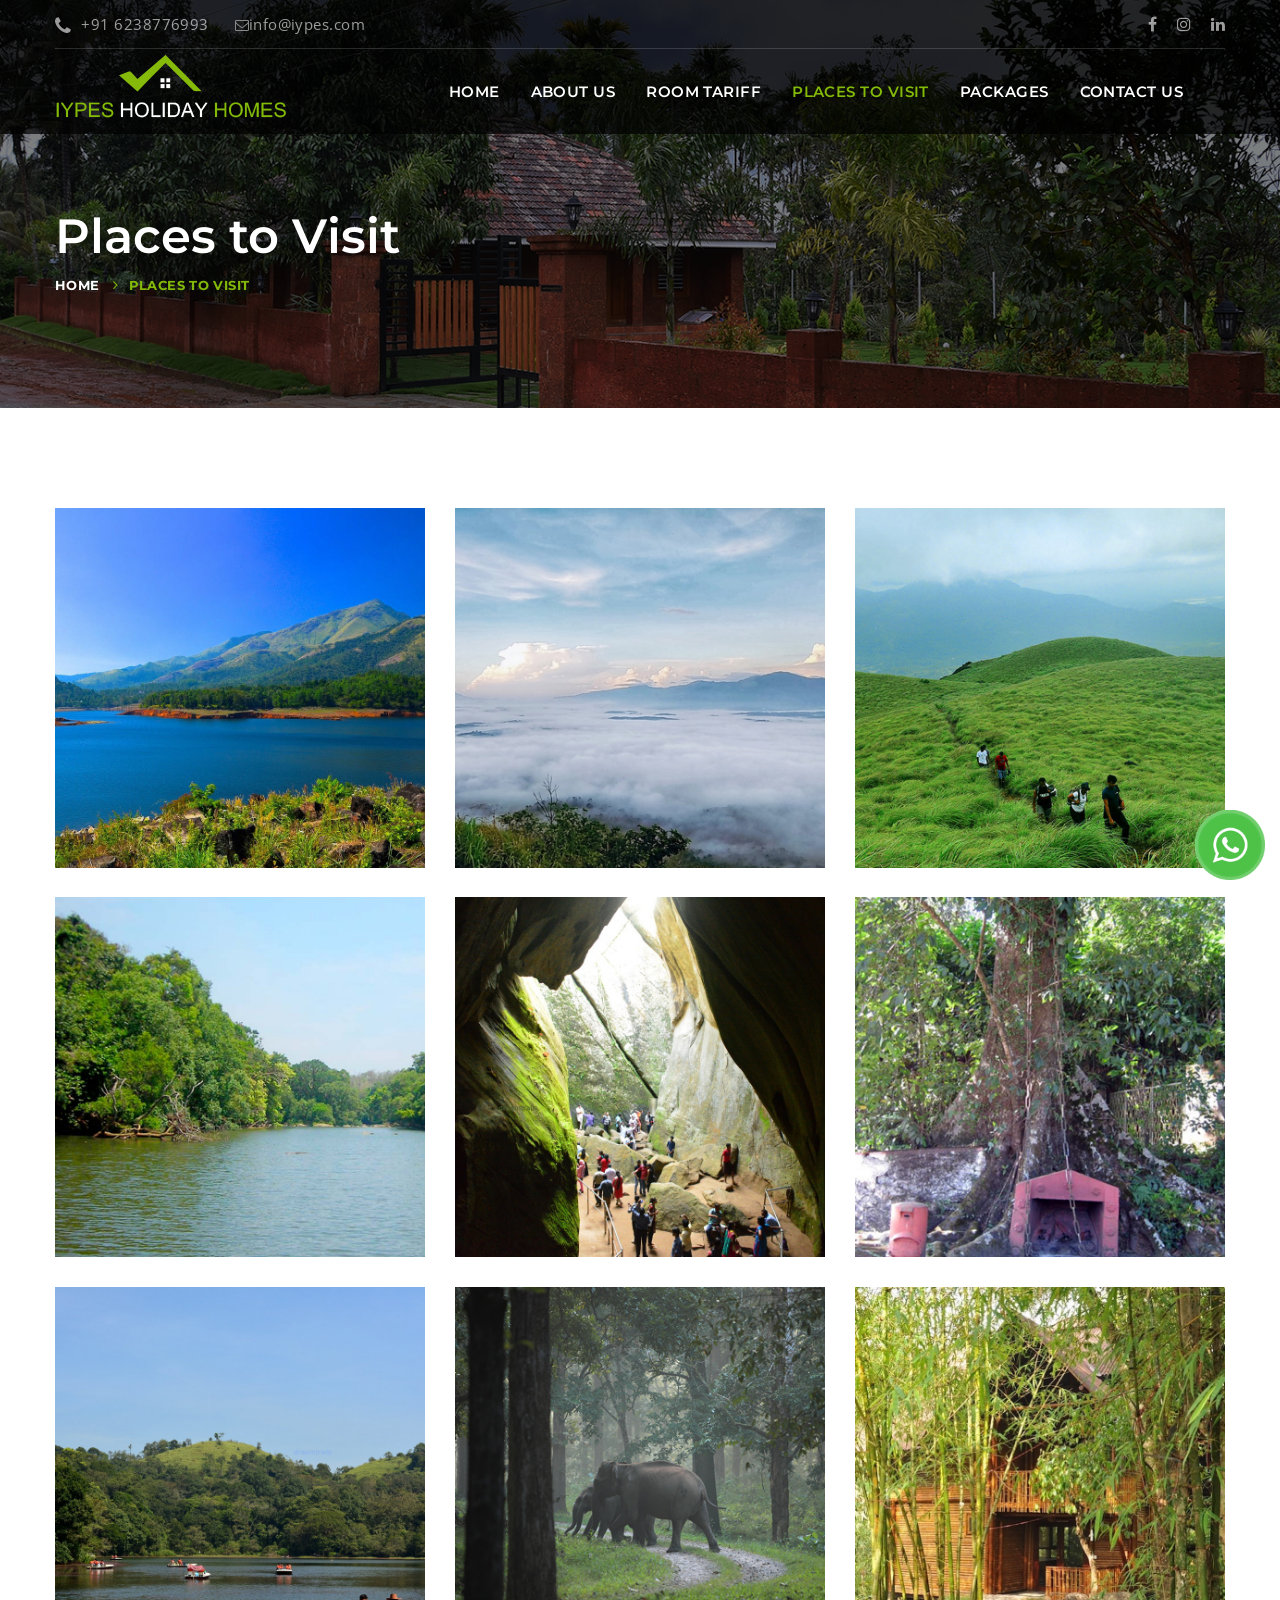
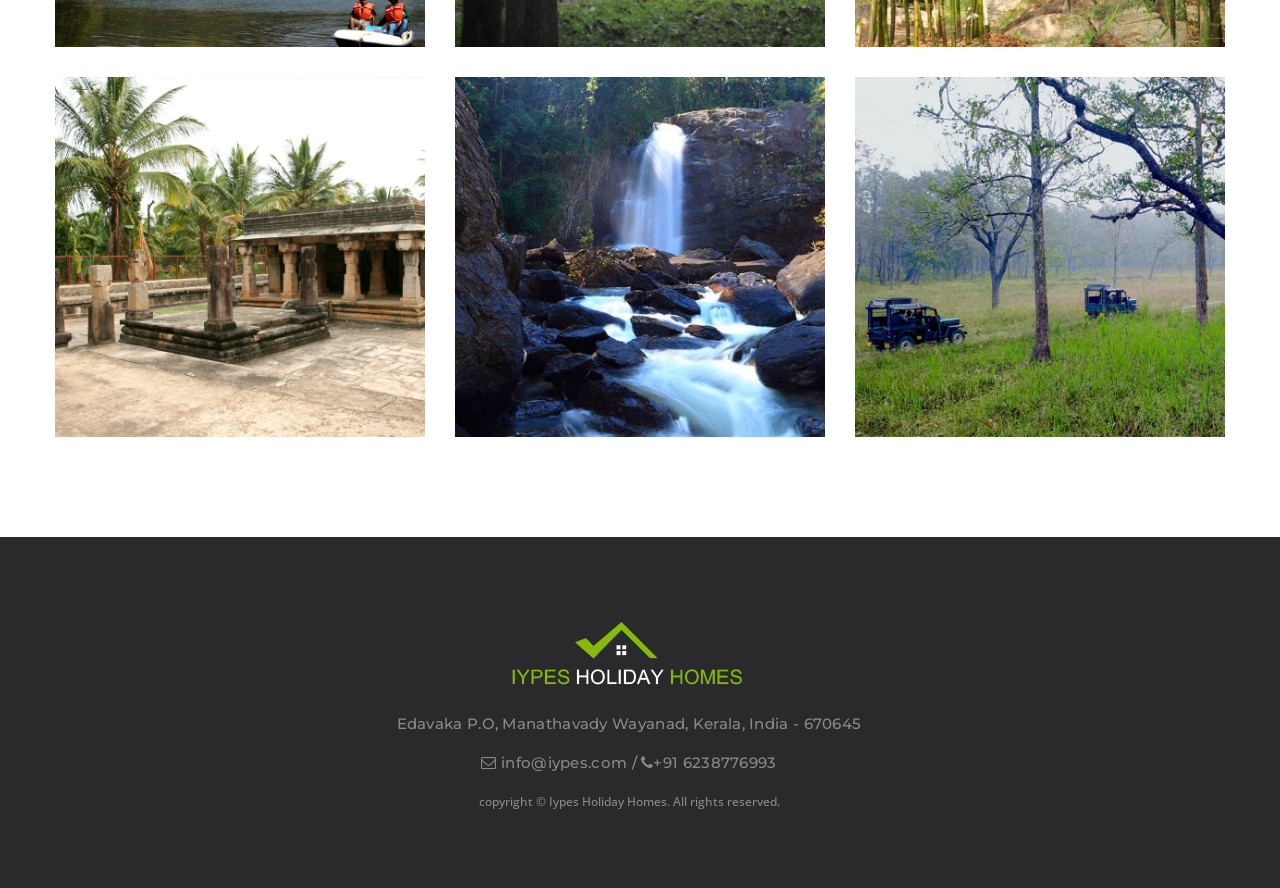
<file: places-to-visit.html>
<!DOCTYPE html>
<html lang="en">
    
<head>
        <meta charset="utf-8">
        <meta http-equiv="X-UA-Compatible" content="IE=edge">
        <meta name="viewport" content="width=device-width, initial-scale=1">
<link href="https://fonts.googleapis.com/css?family=Oswald&display=swap" rel="stylesheet">
        
        <link rel="icon" href="img/fav-icon.png" type="image/x-icon" />
        <!-- The above 3 meta tags *must* come first in the head; any other head content must come *after* these tags -->
        <title>IYPES HOLIDAY HOMES</title>

        <!-- Icon css link -->
        <link href="css/font-awesome.min.css" rel="stylesheet">
        <link href="vendors/stroke-icon/style.css" rel="stylesheet">
        <!-- Bootstrap -->
        <link href="css/bootstrap.min.css" rel="stylesheet">
        
        <!-- Rev slider css -->
        <link href="vendors/revolution/css/settings.css" rel="stylesheet">
        <link href="vendors/revolution/css/layers.css" rel="stylesheet">
        <link href="vendors/revolution/css/navigation.css" rel="stylesheet">
        <link href="vendors/animate-css/animate.css" rel="stylesheet">
        
        <!-- Extra plugin css -->
        <link href="vendors/magnify-popup/magnific-popup.css" rel="stylesheet">
        <link href="vendors/owl-carousel/owl.carousel.min.css" rel="stylesheet">
        <link href="vendors/bootstrap-datepicker/bootstrap-datetimepicker.min.css" rel="stylesheet">
        <link href="vendors/bootstrap-selector/bootstrap-select.css" rel="stylesheet">
        <link href="vendors/lightbox/simpleLightbox.css" rel="stylesheet">
        
        <link href="css/style.css" rel="stylesheet">
        <link href="css/responsive.css" rel="stylesheet">

        <!-- HTML5 shim and Respond.js for IE8 support of HTML5 elements and media queries -->
        <!-- WARNING: Respond.js doesn't work if you view the page via file:// -->
        <!--[if lt IE 9]>
        <script src="https://oss.maxcdn.com/html5shiv/3.7.3/html5shiv.min.js"></script>
        <script src="https://oss.maxcdn.com/respond/1.4.2/respond.min.js"></script>
        <![endif]-->
        
        
    </head>
    <body>

        <!--================Header Area =================-->
        <header class="main_header_area">
            <div class="header_top">
                <div class="container">
                    <div class="header_top_inner">
                        <div class="pull-left">
                            <a href="#"><i class="fa fa-phone"></i>+91 6238776993</a>
                            <i class="fa fa-envelope-o"></i><a href="mailto:info@iypes.com" style="color:#fff" >info@iypes.com</a></a>
                        </div>
                        <div class="pull-right">
                            <ul class="header_social">
                                <li><a href="#"><i class="fa fa-facebook"></i></a></li>
                                <li><a href="#"><i class="fa fa-instagram"></i></a></li>
                                <li><a href="#"><i class="fa fa-linkedin"></i></a></li>
                            </ul>
                        </div>
                    </div>
                </div>
            </div>
            <div class="header_menu">
                <nav class="navbar navbar-default">
                    <div class="container">
                        <!-- Brand and toggle get grouped for better mobile display -->
                        <div class="navbar-header">
                            <button type="button" class="navbar-toggle collapsed" data-toggle="collapse" data-target="#bs-example-navbar-collapse-1" aria-expanded="false">
                                <span class="sr-only">Toggle navigation</span>
                                <span class="icon-bar"></span>
                                <span class="icon-bar"></span>
                                <span class="icon-bar"></span>
                            </button>
                            <a class="navbar-brand" href="index.html">
                                <img src="img/logo.png" alt="">
                                <img src="img/logo-sticky.png" alt="">
                            </a>
                        </div>

                        <!-- Collect the nav links, forms, and other content for toggling -->
                        <div class="collapse navbar-collapse" id="bs-example-navbar-collapse-1">
                            <ul class="nav navbar-nav">
                                <li class="">
                                    <a href="index.html">Home <i class="fa fa-chevron-down" aria-hidden="true"></i></a>
                                    
                                </li>
                                <li  >
                                    <a href="about-us.html" >About Us<i class="fa fa-chevron-down" aria-hidden="true"></i></a>
                                    
                                </li>
                                <li class="">
                                    <a href="rooms.html" >Room Tariff <i class="fa fa-chevron-down" aria-hidden="true"></i></a>
                                    
                                </li>
                                <li class="active">
                                    <a href="places-to-visit.html" >Places to Visit <i class="fa fa-chevron-down" aria-hidden="true"></i></a>
                                    
                                </li>
                                <li><a href="packages.html">Packages</a></li>
                                <li><a href="contact-us.html">Contact Us</a></li>
                               
                            </ul>
                        </div><!-- /.navbar-collapse -->
                    </div><!-- /.container-fluid -->
                </nav>
            </div>
        </header>
        <!--================Header Area =================-->
        
        <!--================Banner Area =================-->
        <section class="banner_area">
            <div class="container">
                <div class="banner_inner_content">
                    <h3>Places to Visit</h3>
                    <ul>
                        <li><a href="index.html">Home</a></li>
                        <li class="active"><a href="places-to-visit.html">Places to Visit</a></li>
                    </ul>
                </div>
            </div>
        </section>
        <!--================End Banner Area =================-->
        
        <!--================End Banner Area =================-->
        <section class="grid_gallery_area">
            <div class="container">
                <div class="grid_gallery_inner">
                    
                    <div class="row grid_gallery_item_inner imageGallery1">
                        <div class="col-md-4 col-xs-6 activites restaurant">
                            <div class="grid_gallery_item">
                                <img src="img/gallery/gallery-three-column/gallery-three-1.jpg" alt="">
                                <div class="resort_g_hover">
                                    <div class="resort_hover_inner">
                                        <a class="light" href="img/gallery/gallery-three-column/gallery-three-1.jpg"><i class="fa fa-expand" aria-hidden="true"></i></a> 
                                        <h5>Banasura Sagar Dam</h5>
                                    </div>
                                </div>
                            </div>
                        </div>
                        <div class="col-md-4 col-xs-6 rooms interior">
                            <div class="grid_gallery_item">
                                <img src="img/gallery/gallery-three-column/gallery-three-2.jpg" alt="">
                                <div class="resort_g_hover">
                                    <div class="resort_hover_inner">
                                        <a class="light" href="img/gallery/gallery-three-column/gallery-three-2.jpg"><i class="fa fa-expand" aria-hidden="true"></i></a> 
                                        <h5>Kurumbalakotta Hillstation</h5>
                                    </div>
                                </div>
                            </div>
                        </div>
                        <div class="col-md-4 col-xs-6 activites restaurant">
                            <div class="grid_gallery_item">
                                <img src="img/gallery/gallery-three-column/gallery-three-3.jpg" alt="">
                                <div class="resort_g_hover">
                                    <div class="resort_hover_inner">
                                        <a class="light" href="img/gallery/gallery-three-column/gallery-three-3.jpg"><i class="fa fa-expand" aria-hidden="true"></i></a> 
                                        <h5>Chembra Peak (Trekking)</h5>
                                    </div>
                                </div>
                            </div>
                        </div>
                        <div class="col-md-4 col-xs-6 rooms event restaurant">
                            <div class="grid_gallery_item">
                                <img src="img/gallery/gallery-three-column/gallery-three-4.jpg" alt="">
                                <div class="resort_g_hover">
                                    <div class="resort_hover_inner">
                                        <a class="light" href="img/gallery/gallery-three-column/gallery-three-4.jpg"><i class="fa fa-expand" aria-hidden="true"></i></a> 
                                        <h5>Kuruva Island</h5>
                                    </div>
                                </div>
                            </div>
                        </div>
                        <div class="col-md-4 col-xs-6 activites interior">
                            <div class="grid_gallery_item">
                                <img src="img/gallery/gallery-three-column/gallery-three-5.jpg" alt="">
                                <div class="resort_g_hover">
                                    <div class="resort_hover_inner">
                                        <a class="light" href="img/gallery/gallery-three-column/gallery-three-5.jpg"><i class="fa fa-expand" aria-hidden="true"></i></a> 
                                        <h5>Edakkal Caves</h5>
                                    </div>
                                </div>
                            </div>
                        </div>
                        <div class="col-md-4 col-xs-6 rooms event restaurant">
                            <div class="grid_gallery_item">
                                <img src="img/gallery/gallery-three-column/gallery-three-6.jpg" alt="">
                                <div class="resort_g_hover">
                                    <div class="resort_hover_inner">
                                        <a class="light" href="img/gallery/gallery-three-column/gallery-three-6.jpg"><i class="fa fa-expand" aria-hidden="true"></i></a> 
                                        <h5>Chain Tree</h5>
                                    </div>
                                </div>
                            </div>
                        </div>
                        <div class="col-md-4 col-xs-6 rooms event restaurant">
                            <div class="grid_gallery_item">
                                <img src="img/gallery/gallery-three-column/gallery-three-7.jpg" alt="">
                                <div class="resort_g_hover">
                                    <div class="resort_hover_inner">
                                        <a class="light" href="img/gallery/gallery-three-column/gallery-three-7.jpg"><i class="fa fa-expand" aria-hidden="true"></i></a> 
                                        <h5>Pookkode Lake</h5>
                                    </div>
                                </div>
                            </div>
                        </div>
                        <div class="col-md-4 col-xs-6 activites interior">
                            <div class="grid_gallery_item">
                                <img src="img/gallery/gallery-three-column/gallery-three-8.jpg" alt="">
                                <div class="resort_g_hover">
                                    <div class="resort_hover_inner">
                                        <a class="light" href="img/gallery/gallery-three-column/gallery-three-8.jpg"><i class="fa fa-expand" aria-hidden="true"></i></a> 
                                        <h5>Tholpetty Wildlife Sanctuary</h5>
                                    </div>
                                </div>
                            </div>
                        </div>
                        <div class="col-md-4 col-xs-6 rooms event restaurant">
                            <div class="grid_gallery_item">
                                <img src="img/gallery/gallery-three-column/gallery-three-9.jpg" alt="">
                                <div class="resort_g_hover">
                                    <div class="resort_hover_inner">
                                        <a class="light" href="img/gallery/gallery-three-column/gallery-three-9.jpg"><i class="fa fa-expand" aria-hidden="true"></i></a> 
                                        <h5>Uravu Bamboo Village</h5>
                                    </div>
                                </div>
                            </div>
                        </div>
                        
                        
                        
                        <div class="col-md-4 col-xs-6 rooms event restaurant">
                            <div class="grid_gallery_item">
                                <img src="img/gallery/gallery-three-column/gallery-three-10.jpg" alt="">
                                <div class="resort_g_hover">
                                    <div class="resort_hover_inner">
                                        <a class="light" href="img/gallery/gallery-three-column/gallery-three-9.jpg"><i class="fa fa-expand" aria-hidden="true"></i></a> 
                                        <h5>Jain Temple</h5>
                                    </div>
                                </div>
                            </div>
                        </div>
                        
                        
                        <div class="col-md-4 col-xs-6 rooms event restaurant">
                            <div class="grid_gallery_item">
                                <img src="img/gallery/gallery-three-column/gallery-three-11.jpg" alt="">
                                <div class="resort_g_hover">
                                    <div class="resort_hover_inner">
                                        <a class="light" href="img/gallery/gallery-three-column/gallery-three-9.jpg"><i class="fa fa-expand" aria-hidden="true"></i></a> 
                                        <h5>Soojippara Waterfalls</h5>
                                    </div>
                                </div>
                            </div>
                        </div>
                        
                        
                        <div class="col-md-4 col-xs-6 rooms event restaurant">
                            <div class="grid_gallery_item">
                                <img src="img/gallery/gallery-three-column/gallery-three-12.jpg" alt="">
                                <div class="resort_g_hover">
                                    <div class="resort_hover_inner">
                                        <a class="light" href="img/gallery/gallery-three-column/gallery-three-9.jpg"><i class="fa fa-expand" aria-hidden="true"></i></a> 
                                        <h5>Wildlife sanctury-Muthanga</h5>
                                    </div>
                                </div>
                            </div>
                        </div>
                    </div>
                </div>
            </div>
        </section>
        <!--================End Banner Area =================-->
        
        <!--================Footer Area =================-->
        <footer class="footer_area">
            <div class="footer_widget_area" style="text-align:center" >
                <div class="container">
                    <div class="row">
                        <div class="col-md-12 col-xs-12" >
                            <aside class="f_widget about_widget">
                                <img src="img/footer-logo.png" alt="">
                                <div class="ab_wd_list">
                                    <div class="media">
                                        
                                        <div class="media-body">
                                            <h4>Edavaka P.O, Manathavady
Wayanad, Kerala,
India - 670645
</h4>
                                        </div>
                                    </div>
                                    <div class="media" >
                                       
                                        <div class="media-body">
                                            <h4><i class="fa fa-envelope-o"></i> <a href="mailto:info@iypes.com" style="color:#898989" >info@iypes.com</a> / <i class="fa fa-phone"></i>+91 6238776993</h4>
                                        </div>
                                    </div>
                                    
                                    <h6 style="padding-top:20px;">copyright © Iypes Holiday Homes. All rights reserved. </h6>
                                </div>
                                
                            </aside>
                        </div>
                        
                        
                        
                    </div>
                </div>
            </div>
            
        </footer>
        <!--================End Footer Area =================-->
        <a href="https://api.whatsapp.com/send?phone=916238776993" style="position: fixed; width: 70px; height: 70px; bottom: 20px; right: 15px; color: #FFF; border-radius: 50px; text-align: center; font-size: 30px; z-index: 100; "><img src="img/wp.gif" alt="" style="width: 70px; height: 70px;"></a>
        <!--================Search Box Area =================-->
        <div class="search_area zoom-anim-dialog mfp-hide" id="test-search">
            <div class="search_box_inner">
                <h3>Search</h3>
                <div class="input-group">
                    <input type="text" class="form-control" placeholder="Search for...">
                    <span class="input-group-btn">
                        <button class="btn btn-default" type="button"><i class="icon icon-Search"></i></button>
                    </span>
                </div>
            </div>
        </div>
        <!--================End Search Box Area =================-->
        
        
        
        
        
        <!--================End Footer Area =================-->
        <!-- jQuery (necessary for Bootstrap's JavaScript plugins) -->
        <script src="js/jquery-2.2.4.js"></script>
        <!-- Include all compiled plugins (below), or include individual files as needed -->
        <script src="js/bootstrap.min.js"></script>
        <!-- Rev slider js -->
        <script src="vendors/revolution/js/jquery.themepunch.tools.min.js"></script>
        <script src="vendors/revolution/js/jquery.themepunch.revolution.min.js"></script>
        <script src="vendors/revolution/js/extensions/revolution.extension.video.min.js"></script>
        <script src="vendors/revolution/js/extensions/revolution.extension.slideanims.min.js"></script>
        <script src="vendors/revolution/js/extensions/revolution.extension.layeranimation.min.js"></script>
        <script src="vendors/revolution/js/extensions/revolution.extension.navigation.min.js"></script>
        
        <script src="vendors/magnify-popup/jquery.magnific-popup.min.js"></script>
        <script src="vendors/isotope/imagesloaded.pkgd.min.js"></script>
        <script src="vendors/isotope/isotope.pkgd.min.js"></script>
        <script src="vendors/counterup/waypoints.min.js"></script>
        <script src="vendors/counterup/jquery.counterup.min.js"></script>
        <script src="vendors/owl-carousel/owl.carousel.min.js"></script>
        <script src="vendors/bootstrap-datepicker/bootstrap-datetimepicker.min.js"></script>
        <script src="vendors/bootstrap-selector/bootstrap-select.js"></script>
        <script src="vendors/lightbox/simpleLightbox.min.js"></script>
        
        <!-- instafeed-->
        <script type="text/javascript" src="vendors/instafeed/instafeed.min.js"></script>
        <script type="text/javascript" src="vendors/instafeed/script.js"></script>
        
        <script src="js/theme.js"></script>
    </body>


</html>
</file>
<file: island/assets/fonts/flaticon.css>
@font-face {
  font-family: "Flaticon";
  src: url("Flaticon.eot");
  src: url("Flaticond41d.eot?#iefix") format("embedded-opentype"),
       url("Flaticon.woff2") format("woff2"),
       url("Flaticon.woff") format("woff"),
       url("Flaticon.ttf") format("truetype"),
       url("Flaticon.svg#Flaticon") format("svg");
  font-weight: normal;
  font-style: normal;
}

@media screen and (-webkit-min-device-pixel-ratio:0) {
  @font-face {
    font-family: "Flaticon";
    src: url("Flaticon.svg#Flaticon") format("svg");
  }
}

[class^="flaticon-"]:before, [class*=" flaticon-"]:before,
[class^="flaticon-"]:after, [class*=" flaticon-"]:after {   
  font-family: Flaticon;
font-style: normal;
}

.flaticon-user-experience:before { content: "\f100"; }
.flaticon-phone-call:before { content: "\f101"; }
.flaticon-email:before { content: "\f102"; }
.flaticon-bag:before { content: "\f103"; }
.flaticon-menu:before { content: "\f104"; }
.flaticon-holographic:before { content: "\f105"; }
.flaticon-helmet:before { content: "\f106"; }
.flaticon-keyword:before { content: "\f107"; }
.flaticon-renovation:before { content: "\f108"; }
.flaticon-control-panel:before { content: "\f109"; }
.flaticon-recommend:before { content: "\f10a"; }
.flaticon-mist:before { content: "\f10b"; }
.flaticon-swimming-pool:before { content: "\f10c"; }
.flaticon-lounger:before { content: "\f10d"; }
.flaticon-swimming-pool-1:before { content: "\f10e"; }
.flaticon-calendar:before { content: "\f10f"; }
.flaticon-alarm-clock:before { content: "\f110"; }
.flaticon-padlock:before { content: "\f111"; }
.flaticon-diagonal-arrow:before { content: "\f112"; }
.flaticon-curve-arrow:before { content: "\f113"; }
.flaticon-info:before { content: "\f114"; }
.flaticon-woodland:before { content: "\f115"; }
.flaticon-south-america:before { content: "\f116"; }
.flaticon-bed:before { content: "\f117"; }
.flaticon-send:before { content: "\f118"; }
.flaticon-settings:before { content: "\f119"; }
.flaticon-wrench:before { content: "\f11a"; }
.flaticon-key:before { content: "\f11b"; }
.flaticon-tiles:before { content: "\f11c"; }
.flaticon-coffee:before { content: "\f11d"; }
.flaticon-equanimity:before { content: "\f11e"; }
.flaticon-focus:before { content: "\f11f"; }
.flaticon-left-arrow:before { content: "\f120"; }
.flaticon-right-arrow:before { content: "\f121"; }
.flaticon-search:before { content: "\f122"; }
.flaticon-global:before { content: "\f123"; }
</file>
<file: island/assets/css/meanmenu.css>
.mean-container .mean-bar {
	float: left;
	width: 100%;
	position: absolute;
	background: transparent;
	padding: 20px 0 0;
	z-index: 999;
	border-bottom: 1px solid rgba(0, 0, 0, 0.03);
	height: 55px;
}
.mean-container a.meanmenu-reveal {
	width: 35px;
	height: 30px;
	padding: 12px 15px 0 0;
	position: absolute;
	right: 0;
	cursor: pointer;
	color: #ffffff;
	text-decoration: none;
	font-size: 16px;
	text-indent: -9999em;
	line-height: 22px;
	font-size: 1px;
	display: block;
	font-weight: 700;
}
.mean-container a.meanmenu-reveal span {
    display: block;
    background: #fff;
    position: relative;
    height: 4px;
    margin-top: -5px;
    top: 8px;
    border-radius: 3px;
}
.mean-container .mean-nav {
	float: left;
	width: 100%;
	background: #ffffff;
	margin-top: 55px;
}
.mean-container .mean-nav ul {
	padding: 0;
	margin: 0;
	width: 100%;
	border: none;
	list-style-type: none;
}
.mean-container .mean-nav ul li {
	position: relative;
	float: left;
	width: 100%;
}
.mean-container .mean-nav ul li a {
	display: block;
	float: left;
	width: 90%;
	padding: 1em 5%;
	margin: 0;
	text-align: left;
	color: #677294;
	border-top: 1px solid #DBEEFD;
	text-decoration: none;
}
.mean-container .mean-nav ul li a.active {
	color: #000000;
}
.mean-container .mean-nav ul li li a {
	width: 80%;
	padding: 1em 10%;
	color: #677294;
	border-top: 1px solid #DBEEFD;
	opacity: 1;
	filter: alpha(opacity=75);
	text-shadow: none !important;
	visibility: visible;
	text-transform: none;
	font-size: 14px;
}
.mean-container .mean-nav ul li.mean-last a {
	border-bottom: none;
	margin-bottom: 0;
}
.mean-container .mean-nav ul li li li a {
	width: 70%;
	padding: 1em 15%;
}
.mean-container .mean-nav ul li li li li a {
	width: 60%;
	padding: 1em 20%;
}
.mean-container .mean-nav ul li li li li li a {
	width: 50%;
	padding: 1em 25%;
}
.mean-container .mean-nav ul li a:hover {
	background: #252525;
	background: rgba(255,255,255,0.1);
}
.mean-container .mean-nav ul li a.mean-expand {
	margin-top: 3px;
	width: 100%;
	height: 24px;
	padding: 12px !important;
	text-align: right ;
	position: absolute;
	right: 0;
	top: 0;
	z-index: 2;
	font-weight: 700;
	background: transparent;
	border: none !important;
}
.mean-container .mean-push {
	float: left;
	width: 100%;
	padding: 0;
	margin: 0;
	clear: both;
}
.mean-nav .wrapper {
	width: 100%;
	padding: 0;
	margin: 0;
}
/* Fix for box sizing on Foundation Framework etc. */
.mean-container .mean-bar, .mean-container .mean-bar * {
	-webkit-box-sizing: content-box;
	-moz-box-sizing: content-box;
	box-sizing: content-box;
}
.mean-remove {
	display: none !important;
}
.mobile-nav {
    display: none;
}
.mobile-nav.mean-container .mean-nav ul li a.active {
    color: #FF2D55;
}
.main-nav {
    background: #000;
    top: 0;
    left: 0;
    padding-top: 15px;
    padding-bottom: 15px;
    width: 100%;
    z-index: 999;
    height: auto;
}
.mean-nav .dropdown-toggle::after {
	display: none;
}
.navbar-light .navbar-brand, .navbar-light .navbar-brand:hover {
    color: #fff;
    font-weight: bold;
    text-transform: uppercase;
    line-height: 1;
}
.main-nav nav ul {
    padding: 0;
    margin: 0;
    list-style-type: none;
}
.main-nav nav .navbar-nav .nav-item {
    position: relative;
    padding: 15px 0;
}
.main-nav nav .navbar-nav .nav-item a {
    font-weight: 500;
    font-size: 16px;
    text-transform: uppercase;
    color: #ffffff;
    padding-left: 0;
    padding-right: 0;
    padding-top: 0;
    padding-bottom: 0;
    margin-left: 15px;
    margin-right: 15px;
}
.main-nav nav .navbar-nav .nav-item a:hover, 
.main-nav nav .navbar-nav .nav-item a:focus, 
.main-nav nav .navbar-nav .nav-item a.active {
    color: #FF2D55;
}
.main-nav nav .navbar-nav .nav-item:hover a {
    color: #FF2D55;
}
.main-nav nav .navbar-nav .nav-item .dropdown-menu {
    -webkit-box-shadow: 0 0 30px 0 rgba(0, 0, 0, 0.05);
            box-shadow: 0 0 30px 0 rgba(0, 0, 0, 0.05);
    background: #0d1028;
    position: absolute;
    top: 80px;
    left: 0;
    width: 250px;
    z-index: 99;
    display: block;
    padding-top: 20px;
    padding-left: 5px;
    padding-right: 5px;
    padding-bottom: 20px;
    opacity: 0;
    visibility: hidden;
    -webkit-transition: all 0.3s ease-in-out;
    transition: all 0.3s ease-in-out;
}
.main-nav nav .navbar-nav .nav-item .dropdown-menu li {
    position: relative;
    padding: 0;
}
.main-nav nav .navbar-nav .nav-item .dropdown-menu li a {
    font-size: 15px;
    font-weight: 500;
    text-transform: capitalize;
    padding: 9px 15px;
    margin: 0;
    display: block;
    color: #ffffff;
}
.main-nav nav .navbar-nav .nav-item .dropdown-menu li a:hover, 
.main-nav nav .navbar-nav .nav-item .dropdown-menu li a:focus, 
.main-nav nav .navbar-nav .nav-item .dropdown-menu li a.active {
    color: #FF2D55;
}
.main-nav nav .navbar-nav .nav-item .dropdown-menu li .dropdown-menu {
    position: absolute;
    left: -100%;
    top: 0;
    opacity: 0 !important;
    visibility: hidden !important;
}
.main-nav nav .navbar-nav .nav-item .dropdown-menu li:hover .dropdown-menu {
    opacity: 1 !important;
    visibility: visible !important;
    top: -20px !important;
}
.main-nav nav .navbar-nav .nav-item .dropdown-menu li .dropdown-menu li .dropdown-menu {
    position: absolute;
    left: -100%;
    top: 0;
    opacity: 0 !important;
    visibility: hidden !important;
}
.main-nav nav .navbar-nav .nav-item .dropdown-menu li:hover .dropdown-menu li:hover .dropdown-menu {
    opacity: 1 !important;
    visibility: visible !important;
    top: -20px !important;
}
.main-nav nav .navbar-nav .nav-item .dropdown-menu li .dropdown-menu li a {
    color: #ffffff;
    text-transform: capitalize;
}
.main-nav nav .navbar-nav .nav-item .dropdown-menu li .dropdown-menu li a:hover, 
.main-nav nav .navbar-nav .nav-item .dropdown-menu li .dropdown-menu li a:focus, 
.main-nav nav .navbar-nav .nav-item .dropdown-menu li .dropdown-menu li a.active {
    color: #ffffff;
}
.main-nav nav .navbar-nav .nav-item:hover ul {
    opacity: 1;
    visibility: visible;
    top: 100%;
}
.main-nav nav .navbar-nav .nav-item:last-child .dropdown-menu {
    left: auto;
    right: 0;
}

/* Responsive Style */
@media only screen and (max-width: 991px) {
    .mobile-nav {
        display: block;
        position: relative;
    }
    .mobile-nav .logo {
		text-decoration: none;
        position: absolute;
        top: 11px;
        z-index: 999;
        left: 15px;
        color: #fff;
        font-weight: bold;
        text-transform: uppercase;
        font-size: 20px;
    }
    .mean-container .mean-bar {
        background-color: #2484e3;
        padding: 0;
    }
    .mean-container a.meanmenu-reveal {
        padding: 20px 15px 0 0;
        margin-top: -5px;
    }
    .mobile-nav nav .navbar-nav {
        height: 300px;
        overflow-y: scroll;
    }
    .mobile-nav nav .navbar-nav .nav-item a i {
        display: none;
    }
    .main-nav {
        display: none !important;
    }
}
</file>
<file: island/assets/css/style.css>
/*================================================
Default CSS
=================================================*/
@import url("https://fonts.googleapis.com/css2?family=Oswald:wght@300;400;500;600;700&amp;display=swap");
@import url("https://fonts.googleapis.com/css2?family=Archivo:ital,wght@0,400;0,500;0,600;0,700;1,400&amp;display=swap");
body {
  font-size: 16px;
  line-height: 1.8;
  font-family: "Archivo", sans-serif;
  color: #fff;
}

p {
  color: #8b8b8b;
}

a {
  display: inline-block;
  -webkit-transition: all 0.5s;
  transition: all 0.5s;
}

a:hover, a:focus {
  text-decoration: none;
}

button {
  margin: 0;
  padding: 0;
  outline: 0;
}

button:focus {
  outline: 0;
  border: 0;
}

h1, h2, h3, h4, h5, h6 {
  color: #1f1f1f;
  font-weight: 600;
  font-family: "Oswald", sans-serif;
  line-height: 1.4;
}

.d-table {
  width: 100%;
  height: 100%;
}

.d-table-cell {
  display: table-cell;
  vertical-align: middle;
}

img {
  max-width: 100%;
}

.ptb-100 {
  padding-top: 100px;
  padding-bottom: 100px;
}

.pt-100 {
  padding-top: 100px;
}

.pb-100 {
  padding-bottom: 100px;
}

.pb-70 {
  padding-bottom: 70px;
}

.pt-45 {
  padding-top: 45px;
}

.ml-60 {
  margin-left: 60px;
}

.margin-auto {
  margin: auto;
}

.text-color {
  color: #fff !important;
}

.color-title-blue {
  color: #0152a3 !important;
}

.bg-section {
  background-color: #f2f2f2;
}

.text-color2 {
  color: #4c4c4c !important;
}

/*================================
Default Btn Style 
===================================*/
.default-btn {
  padding: 12px 27px;
  color: #fff;
  text-align: center;
  position: relative;
  overflow: hidden;
  z-index: 1;
  text-transform: uppercase;
}

.default-btn::before {
  content: "";
  position: absolute;
  position: absolute;
  top: 0;
  left: 0;
  width: 0;
  height: 100%;
  background-color: #0152a3;
  z-index: -1;
  -webkit-transition: all 0.5s;
  transition: all 0.5s;
}

.default-btn::after {
  content: "";
  position: absolute;
  bottom: 0;
  right: 0;
  width: 0;
  height: 100%;
  background-color: #0152a3;
  z-index: -1;
  -webkit-transition: all 0.5s;
  transition: all 0.5s;
}

.default-btn:hover {
  color: #fff;
  border: none;
}

.default-btn:hover::before {
  left: auto;
  right: 0;
  width: 50%;
}

.default-btn:hover::after {
  left: 0;
  right: 0;
  width: 50%;
}

.default-btn.active {
  margin-left: 20px;
  color: #fff;
  background-color: transparent;
  border: 1px solid #fff;
  overflow: hidden;
}

.default-btn.active:hover {
  color: #fff;
  border: 1px solid #0152a3;
}

.default-bg-white {
  background-color: #fff;
  color: #1f1f1f;
}

.default-bg-black {
  background-color: #1f1f1f;
  color: #fff;
}

/*================================
Default Btn Style End
===================================*/
/*================================
Section Title Style 
===================================*/
.section-title span {
  color: #1b13b9;
  font-weight: 500;
  line-height: 0;
  letter-spacing: 4.5px;
  font-size: 14px;
  text-transform: uppercase;
  margin: 0;
  padding-bottom: 5px;
}

.section-title h2 {
  font-size: 35px;
  font-family: "Oswald", sans-serif;
  text-transform: uppercase;
  font-weight: 500;
  margin-top: 5px;
  line-height: 1.5;
}

.section-title p {
  padding-top: 15px;
  max-width: 450px;
  margin-bottom: 0;
}

/*================================
Section Title Style End
===================================*/
/*================================
Header Section 
===================================*/
.header-right {
  background-color: #fff;
  text-align: left;
  padding-left: 30px;
}

.header-right .header-right-card ul {
  padding-left: 0;
  margin-bottom: 0;
  list-style-type: none;
}

.header-right .header-right-card ul li {
  display: inline-block;
  text-align: left;
  position: relative;
  padding-left: 7px;
  color: #fff;
  margin-right: 35px;
  padding-top: 15px;
  padding-bottom: 15px;
}

.header-right .header-right-card ul li::before {
  content: '';
  position: absolute;
  width: 1px;
  height: 30px;
  background-color: #d0d0d0;
  left: -20px;
  top: 15px;
}

.header-right .header-right-card ul li:first-child::before {
  display: none;
}

.header-right .header-right-card ul li:last-child {
  margin-right: 0;
}

.header-right .header-right-card ul li .head-icon {
  color: #fff;
  font-size: 30px;
  text-align: center;
  position: absolute;
  left: 0;
  top: 50%;
  -webkit-transition: .5s;
  transition: .5s;
  -webkit-transform: translateY(-50%);
          transform: translateY(-50%);
}

.header-right .header-right-card ul li a {
  display: inline-block;
  color: #fff;
  font-size: 16px;
  font-weight: 600;
  margin-left: 30px;
}

.top-social-link {
  padding-top: 15px;
  padding-bottom: 10px;
  float: right;
}

.top-social-link ul {
  list-style: none;
  margin: 0;
  padding: 0;
}

.top-social-link ul li {
  display: inline-block;
  margin-right: 5px;
}

.top-social-link ul li a {
  width: 30px;
  height: 30px;
  line-height: 32px;
  text-align: center;
  border-radius: 50px;
  background-color: transparent;
  color: #fff;
}

.top-social-link ul li a:hover {
  background-color: #0152a3;
  color: #fff !important;
}

.top-social-link ul li a.active {
  background-color: #0152a3;
  color: #fff !important;
}

.top-social-link ul li a.color-blue {
  background-color: #0152a3;
}

.top-social-link ul li a.color-pink {
  background-color: #fe00ad;
}

.top-social-link ul li a.color-red {
  background-color: #b72e2e;
}

.top-social-link ul li a.color-dark-red {
  background-color: #e52d27;
}

/*================================
Header Section End
===================================*/
/*=================================
Navbar Area
====================================*/
.navbar-area {
  background-color: transparent;
  -webkit-transition: 0.3s;
  transition: 0.3s;
  position: relative;
  padding-top: 0;
  padding-bottom: 0;
  padding-right: 0;
  padding-left: 0;
}

.navbar-light {
  padding: 0;
  padding-left: 0;
  padding-right: 0;
  background-color: transparent;
}

.navbar-light .navbar-brand img {
  float: left;
  padding-left: 15px;
}

.navbar-light .navbar-brand-sticky {
  display: none;
}

.sticky-nav {
  top: 0;
  position: fixed;
  -webkit-animation: 900ms ease-in-out 5s normal none 1 running fadeInDown;
          animation: 900ms ease-in-out 5s normal none 1 running fadeInDown;
  -webkit-transition: 0.9s;
  transition: 0.9s;
  width: 100% !important;
  z-index: 999;
}

.sticky-nav .main-nav {
  top: 0;
  background-color: #fff;
  position: fixed;
  -webkit-box-shadow: 0 0 15px rgba(0, 0, 0, 0.3);
          box-shadow: 0 0 15px rgba(0, 0, 0, 0.3);
  border: none;
}

.sticky-nav .main-nav .navbar-light .navbar-brand img {
  max-width: ;
}

.sticky-nav .top-nav {
  top: 0;
  width: 100% !important;
  background-color: #fff;
  position: fixed;
  -webkit-box-shadow: 0 0 15px rgba(0, 0, 0, 0.3);
          box-shadow: 0 0 15px rgba(0, 0, 0, 0.3);
  border-radius: 0;
}

.sticky-nav .top-nav nav .navbar-nav .nav-item:hover a, .sticky-nav .top-nav nav .navbar-nav .nav-item .active {
  color: #0152a3;
}

.sticky-nav .top-nav nav .navbar-nav .nav-item a {
  color: #1f1f1f;
}

.sticky-nav .top-nav nav .navbar-nav .nav-item a:hover {
  color: #0152a3;
}

.sticky-nav .top-nav nav .navbar-nav .nav-item a.active {
  color: #0152a3 !important;
}

.sticky-nav .top-nav nav .text-color:hover {
  color: #0152a3 !important;
}

.sticky-nav .top-nav nav .text-color.search-btn:hover {
  color: #0152a3 !important;
}

.sticky-nav .top-nav .modal-icon-btn2:hover {
  color: #0152a3 !important;
}

.sticky-nav .text-color {
  color: #7e7a7a !important;
}

.sticky-nav .modal-icon-btn2 {
  color: #1f1f1f;
}

.sticky-nav .pizi-nav {
  top: 0;
  background-color: #fff;
  position: fixed;
  -webkit-box-shadow: 0 0 15px rgba(0, 0, 0, 0.3);
          box-shadow: 0 0 15px rgba(0, 0, 0, 0.3);
}

.sticky-nav .pizi-nav .navbar-light {
  background-color: #fff;
}

.sticky-nav .pizi-nav .navbar-light .navbar-brand {
  display: none;
}

.sticky-nav .pizi-nav .navbar-light .navbar-brand-2 {
  display: inline-block;
}

.sticky-nav .pizi-nav nav .navbar-nav .nav-item:hover a, .sticky-nav .pizi-nav nav .navbar-nav .nav-item .active {
  color: #0152a3;
}

.sticky-nav .pizi-nav nav .navbar-nav .nav-item a {
  color: #1f1f1f;
}

.sticky-nav .pizi-nav nav .navbar-nav .nav-item a:hover, .sticky-nav .pizi-nav nav .navbar-nav .nav-item a :focus {
  color: #0152a3;
}

.sticky-nav .pizi-nav nav .navbar-nav .nav-item a.active {
  color: #0152a3 !important;
}

.sticky-nav .pizi-nav nav .text-color:hover {
  color: #0152a3 !important;
}

.sticky-nav .pizi-nav nav .text-color.search-btn:hover {
  color: #0152a3 !important;
}

.sticky-nav .pizi-nav .modal-icon-btn2:hover {
  color: #0152a3 !important;
}

/* Main nav */
.main-nav {
  position: absolute;
  background-color: #fff;
  top: 0;
  left: 0;
  padding: 0;
  width: 100%;
  z-index: 999;
  height: auto;
  border-bottom: 1px solid #f3f3fa40;
}

.main-nav .navbar-light .navbar-brand {
  max-width: ;
}

.main-nav nav .navbar-nav .nav-item:hover a, .main-nav nav .navbar-nav .nav-item .active {
  color: #fff;
}

.main-nav nav .navbar-nav .nav-item a {
  text-transform: uppercase;
  color: #000;
  font-weight: 500;
  margin-left: 12px;
  margin-right: 12px;
}

.main-nav nav .navbar-nav .nav-item a i {
  line-height: 0;
  position: relative;
  top: 3px;
  font-size: 18px;
}

.main-nav nav .navbar-nav .nav-item a:hover, .main-nav nav .navbar-nav .nav-item a :focus {
  color: #6b9e35;
}

.main-nav nav .navbar-nav .nav-item a.active {
  color: #6b9e35 !important;
}

.main-nav nav .navbar-nav .nav-item a .active::before {
  -webkit-transform: scale(1);
          transform: scale(1);
}

.main-nav nav .navbar-nav .nav-item .dropdown-menu {
  border: none;
  padding: 0;
  border-radius: 0;
  background-color: #fff !important;
}

.main-nav nav .navbar-nav .nav-item .dropdown-menu li {
  border-bottom: 1px solid rgba(59, 14, 143, 0.3);
}

.main-nav nav .navbar-nav .nav-item .dropdown-menu li:last-child {
  border-bottom: none;
}

.main-nav nav .navbar-nav .nav-item .dropdown-menu li a {
  text-transform: uppercase;
  color: #222222 !important;
  position: relative;
  -webkit-transition: 0.7s;
  transition: 0.7s;
  font-weight: 500;
}

.main-nav nav .navbar-nav .nav-item .dropdown-menu li a.active {
  border-radius: .25rem;
  color: #0152a3 !important;
}

.main-nav nav .navbar-nav .nav-item .dropdown-menu li a:hover, .main-nav nav .navbar-nav .nav-item .dropdown-menu li a :focus, .main-nav nav .navbar-nav .nav-item .dropdown-menu li a .active {
  color: #0152a3 !important;
  margin-left: 5px;
  border-radius: .25rem;
}

.main-nav nav .navbar-nav .nav-item .dropdown-menu li.active {
  color: #0152a3 !important;
}

.main-nav nav .navbar-nav .nav-item .dropdown-menu li .dropdown-menu {
  left: 100%;
  top: 20px;
}

.main-nav nav .navbar-nav .nav-item .dropdown-menu li .dropdown-menu li .dropdown-menu {
  left: 100%;
}

.cart-shop a {
  font-size: 26px;
  color: #fff;
  margin-right: 20px;
}

.cart-shop a:hover {
  color: #1f1f1f;
}

.search-area {
  float: left;
  position: relative;
  top: 0;
  margin-right: 10px;
}

.search-area .search-item {
  display: inline-block;
  position: relative;
  color: #fff;
  cursor: pointer;
  top: 9px;
}

.search-area .search-item i {
  display: inline-block;
  text-align: center;
  font-size: 26px;
  position: relative;
  top: -7px;
  font-weight: 600;
  border-radius: 3px;
  width: 40px;
  height: 40px;
  line-height: 40px;
  text-align: center;
}

.search-area .search-item .search-overlay {
  display: none;
}

.search-area .search-item .search-overlay.search-popup {
  position: absolute;
  top: 100%;
  width: 300px;
  right: 0;
  background: #fff;
  z-index: 2;
  padding: 20px;
  -webkit-box-shadow: 0px 0px 15px 0px rgba(0, 0, 0, 0.1);
          box-shadow: 0px 0px 15px 0px rgba(0, 0, 0, 0.1);
  margin-top: 20px;
}

.search-area .search-item .search-overlay.search-popup .search-form {
  position: relative;
}

.search-area .search-item .search-overlay.search-popup .search-form .search-input {
  display: block;
  width: 100%;
  height: 50px;
  line-height: initial;
  border: 1px solid #eeeeee;
  color: #8b8b8b;
  outline: 0;
  -webkit-transition: 0.5s;
  transition: 0.5s;
  padding-top: 4px;
  padding-left: 10px;
}

.search-area .search-item .search-overlay.search-popup .search-form .search-input:focus {
  border-color: #0152a3;
}

.search-area .search-item .search-overlay.search-popup .search-form .search-button {
  position: absolute;
  right: 0;
  top: 0;
  height: 50px;
  background: transparent;
  border: none;
  width: 50px;
  outline: 0;
  -webkit-transition: 0.5s;
  transition: 0.5s;
  padding: 0;
  cursor: pointer;
}

.search-area .search-item .search-overlay.search-popup .search-form .search-button i {
  height: 50px;
  width: 50px;
  line-height: 50px;
  top: 0;
  margin-top: 0;
  -webkit-box-shadow: none;
          box-shadow: none;
  font-size: 20px;
  color: #7e7a7a;
}

.search-area .search-item .search-overlay.search-popup .search-form .search-button:focus {
  color: #0152a3;
}

.search-area .search-item .search-btn {
  -webkit-transition: all 0.5s;
  transition: all 0.5s;
  font-size: 16px;
  color: #fff;
}

.search-area .search-item .search-btn:hover {
  color: #0152a3;
}

.search-area .search-item .close-btn {
  cursor: pointer;
  display: none;
  -webkit-transition: 0.5s;
  transition: 0.5s;
  color: #8b8b8b;
}

.search-area .search-item .close-btn i {
  font-size: 20px;
}

.search-area .search-item .close-btn:hover {
  color: #0152a3;
}

.search-area .search-item .close-btn.active {
  display: block;
  top: -5px;
}

.search-area .search-item .close-btn.active i {
  font-size: 20px;
}

.search-area .search-item .search-btn:hover, .search-area .search-item .text-color:hover {
  color: #1f1f1f !important;
}

.top-nav {
  position: absolute;
  background-color: transparent;
  border: none;
}

.top-nav .navbar-light {
  background-color: transparent;
}

.top-nav nav .navbar-nav .nav-item:hover a, .top-nav nav .navbar-nav .nav-item .active {
  color: #ffba00;
}

.top-nav nav .navbar-nav .nav-item a {
  color: #fff;
}

.top-nav nav .navbar-nav .nav-item a:hover {
  color: #ffba00;
}

.top-nav nav .navbar-nav .nav-item a.active {
  color: #ffba00 !important;
}

.top-nav nav .text-color:hover {
  color: #ffba00 !important;
}

.top-nav nav .text-color.search-btn:hover {
  color: #ffba00 !important;
}

.top-nav nav .modal-icon-btn2:hover {
  color: #ffba00;
}

.pizi-nav {
  background-color: transparent;
  border-bottom: 1px solid #f3f3fa40;
}

.pizi-nav .navbar-light {
  background-color: transparent;
}

.pizi-nav .navbar-light .navbar-brand-2 {
  display: none;
}

.pizi-nav nav .navbar-nav .nav-item:hover a, .pizi-nav nav .navbar-nav .nav-item .active {
  color: #66f553;
}

.pizi-nav nav .navbar-nav .nav-item a {
  color: #fff;
}

.pizi-nav nav .navbar-nav .nav-item a:hover, .pizi-nav nav .navbar-nav .nav-item a :focus {
  color: #66f553;
}

.pizi-nav nav .navbar-nav .nav-item a.active {
  color: #66f553 !important;
}

.pizi-nav nav .text-color:hover {
  color: #66f553 !important;
}

.pizi-nav nav .text-color.search-btn:hover {
  color: #66f553 !important;
}

.pizi-nav nav .modal-icon-btn2:hover {
  color: #66f553 !important;
}

.modal-menu {
  float: right;
  margin-top: 0px;
}

.modal-menu:hover .modal-icon-btn2 {
  color: #1f1f1f;
}

.modal-icon-btn {
  font-size: 30px;
  font-weight: bold;
  text-align: center;
  -webkit-transition: 0.7s;
  transition: 0.7s;
  padding: 25px 20px;
  color: #fff;
}

.modal-icon-btn:hover {
  color: #8b8b8b;
}

.modal-icon-btn2 {
  font-size: 30px;
  color: #fff;
  font-weight: bold;
  padding: 10px 15px;
}

/* Sidebar Modal */
.sidebar-modal {
  position: relative;
}

.sidebar-modal .navbar-nav li a {
  padding: 10px 0px 10px 15px;
}

.sidebar-modal .modal.right .modal-dialog {
  position: fixed;
  margin: auto;
  width: 450px;
  height: 100%;
  -webkit-transform: translate3d(0%, 0, 0);
          transform: translate3d(0%, 0, 0);
}

.sidebar-modal .modal.right .modal-content {
  height: 100%;
  overflow-y: auto;
  border-radius: 0;
  border: none;
  background-color: #fff;
}

.sidebar-modal .modal.right .modal-body {
  padding: 30px;
}

.sidebar-modal .modal.right .modal-body .sidebar-modal-widget {
  margin-bottom: 35px;
}

.sidebar-modal .modal.right .modal-body .sidebar-modal-widget .title {
  position: relative;
  z-index: 1;
  margin-bottom: 20px;
  color: #1f1f1f;
  padding-bottom: 5px;
}

.sidebar-modal .modal.right .modal-body .sidebar-modal-widget:last-child {
  margin-bottom: 0;
}

.sidebar-modal .modal.right .modal-body .sidebar-modal-widget ul {
  list-style: none;
  padding: 0;
  margin: 0;
}

.sidebar-modal .modal.right .modal-body .sidebar-modal-widget ul li {
  margin-bottom: 10px;
}

.sidebar-modal .modal.right .modal-body .sidebar-modal-widget ul li:last-child {
  margin-bottom: 0;
}

.sidebar-modal .modal.right .modal-body .sidebar-modal-widget ul li a {
  font-size: 16px;
  color: #8b8b8b;
  font-weight: 600;
  text-transform: capitalize;
}

.sidebar-modal .modal.right .modal-body .sidebar-modal-widget ul li a:hover {
  color: #0152a3;
}

.sidebar-modal .modal.right .modal-body .sidebar-modal-widget ul li a img {
  width: 80px;
}

.sidebar-modal .modal.right .modal-body .sidebar-modal-widget .modal-widget-blog ul {
  display: -webkit-box;
  display: -ms-flexbox;
  display: flex;
  -ms-flex-wrap: wrap;
      flex-wrap: wrap;
  padding-left: 0;
  list-style-type: none;
  margin-left: -5px;
  margin-right: -5px;
  margin-bottom: 0;
  margin-top: -10px;
}

.sidebar-modal .modal.right .modal-body .sidebar-modal-widget .modal-widget-blog ul li {
  -webkit-box-flex: 0;
      -ms-flex: 0 0 25%;
          flex: 0 0 25%;
  max-width: 25%;
  padding-left: 5px;
  padding-right: 5px;
  padding-top: 10px;
}

.sidebar-modal .modal.right .modal-body .sidebar-modal-widget .social-list {
  text-align: left;
}

.sidebar-modal .modal.right .modal-body .sidebar-modal-widget .social-list li {
  display: inline-block;
  padding-right: 5px;
}

.sidebar-modal .modal.right .modal-body .sidebar-modal-widget .social-list li a i {
  width: 35px;
  height: 35px;
  display: inline-block;
  text-align: center;
  line-height: 35px;
  border-radius: 50px;
  color: #ffffff;
  background-color: #8b8b8b;
  font-size: 12px;
  -webkit-transition: all 0.5s;
  transition: all 0.5s;
}

.sidebar-modal .modal.right .modal-body .sidebar-modal-widget .social-list li a i:hover {
  background-color: #0152a3;
}

.sidebar-modal .modal.right .modal-body .sidebar-modal-widget .social-list li a:hover {
  color: #0152a3;
}

.sidebar-modal .modal.right .modal-body .sidebar-modal-widget .social-list li:hover {
  color: #fff;
}

.sidebar-modal .modal.left .modal-dialog2 {
  position: fixed;
  margin: auto;
  width: 450px;
  left: 65%;
  height: 100%;
  -webkit-transform: translate3d(0%, 0, 0);
          transform: translate3d(0%, 0, 0);
}

.sidebar-modal .modal.left .modal-content {
  height: 100%;
  overflow-y: auto;
  border-radius: 0;
  border: none;
  background-color: #fff;
}

.sidebar-modal .modal.left .modal-body {
  padding: 30px;
}

.sidebar-modal .modal.left .modal-body .sidebar-modal-widget {
  margin-bottom: 35px;
}

.sidebar-modal .modal.left .modal-body .sidebar-modal-widget .title {
  position: relative;
  z-index: 1;
  margin-bottom: 20px;
  color: #1f1f1f;
  padding-bottom: 5px;
}

.sidebar-modal .modal.left .modal-body .sidebar-modal-widget:last-child {
  margin-bottom: 0;
}

.sidebar-modal .modal.left .modal-body .sidebar-modal-widget ul {
  list-style: none;
  padding: 0;
  margin: 0;
}

.sidebar-modal .modal.left .modal-body .sidebar-modal-widget ul li {
  margin-bottom: 10px;
}

.sidebar-modal .modal.left .modal-body .sidebar-modal-widget ul li:last-child {
  margin-bottom: 0;
}

.sidebar-modal .modal.left .modal-body .sidebar-modal-widget ul li a {
  font-size: 16px;
  color: #8b8b8b;
  font-weight: 600;
  text-transform: capitalize;
}

.sidebar-modal .modal.left .modal-body .sidebar-modal-widget ul li a:hover {
  color: #0152a3;
}

.sidebar-modal .modal.left .modal-body .sidebar-modal-widget ul li a img {
  width: 80px;
}

.sidebar-modal .modal.left .modal-body .sidebar-modal-widget .modal-widget-blog ul {
  display: -webkit-box;
  display: -ms-flexbox;
  display: flex;
  -ms-flex-wrap: wrap;
      flex-wrap: wrap;
  padding-left: 0;
  list-style-type: none;
  margin-left: -5px;
  margin-right: -5px;
  margin-bottom: 0;
  margin-top: -10px;
}

.sidebar-modal .modal.left .modal-body .sidebar-modal-widget .modal-widget-blog ul li {
  -webkit-box-flex: 0;
      -ms-flex: 0 0 25%;
          flex: 0 0 25%;
  max-width: 25%;
  padding-left: 5px;
  padding-right: 5px;
  padding-top: 10px;
}

.sidebar-modal .modal.left .modal-body .sidebar-modal-widget .social-list {
  text-align: left;
}

.sidebar-modal .modal.left .modal-body .sidebar-modal-widget .social-list li {
  display: inline-block;
  padding-right: 5px;
}

.sidebar-modal .modal.left .modal-body .sidebar-modal-widget .social-list li a i {
  width: 35px;
  height: 35px;
  display: inline-block;
  text-align: center;
  line-height: 35px;
  border-radius: 50px;
  color: #ffffff;
  background-color: #8b8b8b;
  font-size: 12px;
  -webkit-transition: all 0.5s;
  transition: all 0.5s;
}

.sidebar-modal .modal.left .modal-body .sidebar-modal-widget .social-list li a i:hover {
  background-color: #0152a3;
}

.sidebar-modal .modal.left .modal-body .sidebar-modal-widget .social-list li a:hover {
  color: #0152a3;
}

.sidebar-modal .modal.left .modal-body .sidebar-modal-widget .social-list li:hover {
  color: #fff;
}

.sidebar-modal .modal.right.fade.show .modal-dialog {
  right: 0;
  -webkit-animation: fadeInRight 0.6s linear;
          animation: fadeInRight 0.6s linear;
}

.sidebar-modal .modal.left.fade.show .modal-dialog2 {
  left: 0;
  -webkit-animation: fadeInRight 0.6s linear;
          animation: fadeInRight 0.6s linear;
}

.sidebar-modal .modal-header {
  display: inline;
  padding: 0;
  border: none;
}

.sidebar-modal .modal-header .close {
  height: 110px;
  width: 60px;
  color: #fff;
  margin: 0px;
  padding: 0px;
  cursor: pointer;
  -webkit-transition: all 0.3s ease-in-out;
  transition: all 0.3s ease-in-out;
  border: none;
  opacity: 1;
}

.sidebar-modal .modal-header .close i {
  margin-left: -40px;
  font-size: 30px;
  background-color: #f2f2f2;
  border-radius: 50px;
  width: 50px;
  height: 50px;
  line-height: 50px;
  color: #1f1f1f;
}

.sidebar-modal .modal-header .close i:hover {
  background-color: #0152a3;
  color: #fff;
}

.sidebar-modal .modal-header h2 {
  background-color: #fff;
  -webkit-box-shadow: 0 0 20px 3px rgba(0, 0, 0, 0.05);
          box-shadow: 0 0 20px 3px rgba(0, 0, 0, 0.05);
  padding: 16px 25px;
}

.sidebar-modal button:focus {
  outline: 0px;
}

.sidebar-modal .modal.right.fade.show .modal-dialog {
  right: 0;
  -webkit-animation: fadeInRight 0.6s linear;
  animation: fadeInRight 0.6s linear;
}

.sidebar-modal .modal.right.fade .modal-dialog {
  right: 0;
}

.sidebar-modal .modal.left.fade.show .modal-dialog {
  left: 0;
  -webkit-animation: fadeInRight 0.6s linear;
  animation: fadeInRight 0.6s linear;
}

.sidebar-modal .modal.left.fade .modal-dialog2 {
  left: 0;
}

/*=================================
Navbar Area
====================================*/
/*=================================
Home Page One Style End
====================================*/
/*=================================
Home Area
====================================*/
.home-area {
  position: relative;
}

.slider-item {
  background-position: center center;
  background-repeat: no-repeat;
  background-size: cover;
  position: relative;
}

.slider-item:before {
  content: '';
  position: absolute;
  top: 0;
  left: 0;
  right: 0;
  width: 100%;
  height: 100%;
  background-color: #000000;
  opacity: 0.5;
}

.slider-item .slider-content {
  text-align: center;
  padding-top: 210px;
  padding-bottom: 230px;
  position: relative;
}

.slider-item .slider-content p {
  margin-left: auto;
  margin-right: auto;
}

.banner-content span {
  font-size: 14px;
  letter-spacing: 5.5px;
  color: #ededed;
  text-transform: uppercase;
  font-weight: 300;
}

.banner-content h1 {
  font-size: 68px;
  color: #fff;
  font-family: "Oswald", sans-serif;
  margin-bottom: 0px;
  text-transform: uppercase;
}

.banner-content p {
  color: #fff;
  max-width: 600px;
  margin-bottom: 15px;
}

.item-bg1 {
  background-image: url(../img/home1/2.jpg);
}

.item-bg2 {
  background-image: url(../img/home1/4.jpg);
}

.item-bg3 {
  background-image: url(../img/home1/1.jpg);
}

.home-slider {
  position: relative;
}

.home-slider .owl-nav {
  margin-top: 0;
}

.home-slider .owl-nav::before {
  content: '';
  position: absolute;
  left: 50%;
  right: 50%;
  bottom: 80px;
  height: 15px;
  width: 1px;
  background-color: #fff;
}

.home-slider .owl-nav .owl-prev {
  position: absolute;
  bottom: 60px;
  left: 43%;
  color: #fff !important;
  font-size: 26px !important;
  background-color: transparent !important;
  -webkit-transition: 0.7s;
  transition: 0.7s;
}

.home-slider .owl-nav .owl-prev:hover {
  color: #0152a3 !important;
  background-color: transparent !important;
}

.home-slider .owl-nav .owl-prev::before {
  content: 'Prev';
  position: absolute;
  bottom: 10px;
  left: 35px;
  font-size: 14px;
  -webkit-transition: -webkit-transform .4s ease;
  transition: -webkit-transform .4s ease;
  transition: transform .4s ease;
  transition: transform .4s ease, -webkit-transform .4s ease;
}

.home-slider .owl-nav .owl-next {
  position: absolute;
  bottom: 60px;
  right: 43%;
  color: #fff !important;
  font-size: 26px !important;
  background-color: transparent !important;
  -webkit-transition: 0.7s;
  transition: 0.7s;
}

.home-slider .owl-nav .owl-next:hover {
  color: #0152a3 !important;
  background-color: transparent !important;
}

.home-slider .owl-nav .owl-next::before {
  content: 'Next';
  position: absolute;
  bottom: 10px;
  right: 35px;
  font-size: 14px;
  -webkit-transition: -webkit-transform .4s ease;
  transition: -webkit-transform .4s ease;
  transition: transform .4s ease;
  transition: transform .4s ease, -webkit-transform .4s ease;
}

/*=================================
Home Area End
====================================*/
/*=================================
Customer Area 
====================================*/
.customer-area {
  background-color: #073868;
}

.customer-from {
  margin-bottom: 30px;
  background-color: #0152a3;
  padding: 35px 50px 33px 50px;
  -webkit-box-shadow: 0 0 15px rgba(0, 0, 0, 0.3);
          box-shadow: 0 0 15px rgba(0, 0, 0, 0.3);
}

.customer-from p {
  font-size: 14px;
  color: #96cafe;
  text-transform: uppercase;
  letter-spacing: 5.5px;
  font-family: "Oswald", sans-serif;
  margin-bottom: 0;
}

.customer-from h2 {
  font-size: 35px;
  color: #fff;
  text-transform: uppercase;
}

.customer-from .agree-label {
  margin-bottom: 30px;
}

.customer-from .agree-label label {
  font-size: 15px;
  color: #fff;
  font-family: "Oswald", sans-serif;
  font-weight: 300;
  margin-left: 10px;
}

.customer-from .form-group {
  position: relative;
  margin-bottom: 25px;
}

.customer-from .form-group i {
  position: absolute;
  top: 15px;
  left: 20px;
  line-height: 1;
  font-size: 18px;
  color: #fff;
  z-index: 1;
}

.customer-from .form-group .form-control {
  height: 50px;
  padding: 10px 20px 10px 45px;
  border: 1px solid #2378f4;
  color: #97cbff;
  background-color: #0564c3;
  font-weight: 400;
  border-radius: 0;
}

.customer-from .form-group .form-control:focus {
  -webkit-box-shadow: none;
          box-shadow: none;
  outline: none;
}

.customer-from .form-group textarea.form-control {
  height: auto;
}

.customer-from .form-group .select-phone {
  position: absolute;
  top: 0;
  left: 0;
  width: 85px;
  padding-left: 20px;
  padding-right: 10px;
}

.customer-from .nice-select {
  height: 50px;
  width: 100%;
  line-height: 32px;
  font-size: 15px;
  margin-bottom: 30px;
  padding-left: 20px;
  color: #5d5d5d;
  border-radius: 50px;
  background-color: #0152a3;
  color: #fff;
}

.customer-from .nice-select .list {
  background-color: #ffffff;
  -webkit-box-shadow: 0px 0px 29px 0px rgba(102, 102, 102, 0.1);
  box-shadow: 0px 0px 29px 0px rgba(102, 102, 102, 0.1);
  border-radius: 0;
  margin-top: 0;
  width: 100%;
  padding-top: 10px;
  padding-bottom: 10px;
}

.customer-from .nice-select .list .option {
  -webkit-transition: .6s;
  transition: .6s;
  color: #0f123b;
  padding-left: 20px;
  padding-right: 20px;
}

.customer-from .nice-select .list .option:hover {
  background-color: #207ef7 !important;
  color: #ffffff;
}

.customer-from .nice-select .list .option .selected {
  background-color: transparent;
  font-weight: 600;
}

.customer-from .nice-select::after {
  height: 8px;
  width: 8px;
  border-color: #04b8e5;
  right: 23px;
}

.customer-from .get-btn {
  height: 50px;
  line-height: 50px;
  width: 100%;
  background-color: #fff;
  color: #0d1820;
  border: none;
  -webkit-box-shadow: none;
          box-shadow: none;
  -webkit-transform: 0.7s;
          transform: 0.7s;
  font-size: 18px;
}

.customer-from .get-btn:hover {
  background-color: #1f1f1f;
  color: #fff;
}

.customer-from .form-group .form-control::-webkit-input-placeholder {
  color: #97cbff;
}

.customer-from .form-group .form-control:-ms-input-placeholder {
  color: #97cbff;
}

.customer-from .form-group .form-control::-ms-input-placeholder {
  color: #97cbff;
}

.customer-from .form-group .form-control::placeholder {
  color: #97cbff;
}

.customer-service {
  background-color: #fff;
  margin-bottom: 30px;
  padding: 35px 50px 15px 50px;
  -webkit-box-shadow: 0 0 15px rgba(0, 0, 0, 0.3);
          box-shadow: 0 0 15px rgba(0, 0, 0, 0.3);
}

.customer-service h2 {
  font-size: 35px;
  font-family: "Oswald", sans-serif;
  font-weight: 500;
  text-transform: uppercase;
  margin-bottom: 30px;
}

.customer-service .customer-service-card {
  background-color: #f2f2f2;
  padding: 29.9px 0;
  margin-bottom: 30px;
}

.customer-service .customer-service-card i {
  font-size: 50px;
  position: absolute;
  top: 0;
  left: 30px;
  color: #555657;
}

.customer-service .customer-service-card .content {
  margin-left: 25px;
  display: block;
  -webkit-transition: 0.7s;
  transition: 0.7s;
}

.customer-service .customer-service-card .content h3 {
  font-size: 18px;
  line-height:22px;
  color: #555657;
  margin-left: 0;
  margin-bottom: 0;
  max-width: ;
  font-family: "Archivo", sans-serif;
  font-weight: 400;
}

.customer-service .customer-service-card:hover .content h3 {
  text-decoration: none ;
  color:#000;
  
}

/*=================================
Customer Area End
====================================*/
/*=================================
About Section 
====================================*/
.about-content {
  margin-bottom: 30px;
}

.about-content .section-title h2 {
  max-width: 440px;
}

.about-content .section-title p {
  max-width: 600px;
}

.about-content .about-sedule {
  margin-top: 30px;
}

.about-content .about-sedule ul {
  list-style: none;
  margin: 0;
  padding: 0;
}

.about-content .about-sedule ul li {
  display: block;
  font-size: 18px;
  color: #555657;
  margin-bottom: 10px;
  -webkit-transition: 0.9s;
  transition: 0.9s;
}

.about-content .about-sedule ul li i {
  margin-right: 10px;
  position: relative;
  top: -3px;
  -webkit-transition: 0.9s;
  transition: 0.9s;
  color: #0152a3;
}

.about-content .about-sedule ul li.active {
  color: #0152a3;
}

.about-content .about-sedule ul li:hover {
  color: #0152a3;
}

.about-content .about-btn {
  margin-top: 30px;
}

.about-img {
  margin-bottom: 30px;
}

.about-img .about-single {
  position: relative;
}

.about-img .about-single img {
  z-index: 1;
}

.about-img .about-single .about-dots {
  position: absolute;
  top: 50%;
  left: -40px;
  z-index: -1;
}

.about-img .about-single .about-play {
  top: 50%;
  position: absolute;
  right: -40px;
  max-width: 410px;
  background-color: #0152a3;
  padding-top: 30px;
  padding-left: 35px;
  padding-right: 35px;
  padding-bottom: 0px;
}

.about-img .about-single .about-play h3 {
  font-size: 35px;
  color: #fff;
  text-transform: uppercase;
}

.about-img .about-single .about-play p {
  color: #fff;
}

.about-img .about-single .about-play .play-btn {
  color: #fff;
  font-size: 18px;
}

.about-img .about-single .about-play .play-btn i {
  width: 60px;
  height: 60px;
  line-height: 60px;
  background-color: #fff;
  border-radius: 50px;
  color: #0152a3;
  text-align: center;
  font-size: 30px;
  margin-right: 10px;
  position: relative;
  top: 5px;
  -webkit-transition: 0.7s;
  transition: 0.7s;
}

.about-img .about-single .about-play .play-btn i:hover {
  background-color: #1f1f1f;
  color: #fff;
}

.about-img .about-single .about-play .play-shape {
  float: right;
  bottom: 20px;
  position: relative;
  right: -15px;
}

/*=================================
About Section End
====================================*/
/*=================================
Service Area End
====================================*/
.service-area {
  background-color: #f0f0f0;
  padding-bottom: 100px;
}

.service-slider {
  position: relative;
}

.service-slider .owl-nav {
  margin-bottom: 40px;
}

.service-slider .owl-nav::before {
  content: '';
  position: absolute;
  left: 50%;
  right: 50%;
  bottom: -40px;
  height: 15px;
  width: 1px;
  background-color: #7c7c82;
}

.service-slider .owl-nav .owl-prev {
  position: absolute;
  bottom: -60px;
  left: 43%;
  color: #7c7c82 !important;
  font-size: 26px !important;
  background-color: transparent !important;
  -webkit-transition: 0.7s;
  transition: 0.7s;
}

.service-slider .owl-nav .owl-prev:hover {
  color: #0152a3 !important;
  background-color: transparent !important;
}

.service-slider .owl-nav .owl-prev::before {
  content: 'Prev';
  position: absolute;
  bottom: 10px;
  left: 35px;
  font-size: 14px;
  -webkit-transition: -webkit-transform .4s ease;
  transition: -webkit-transform .4s ease;
  transition: transform .4s ease;
  transition: transform .4s ease, -webkit-transform .4s ease;
}

.service-slider .owl-nav .owl-next {
  position: absolute;
  bottom: -60px;
  right: 43%;
  color: #7c7c82 !important;
  font-size: 26px !important;
  background-color: transparent !important;
  -webkit-transition: 0.7s;
  transition: 0.7s;
}

.service-slider .owl-nav .owl-next:hover {
  color: #0152a3 !important;
  background-color: transparent !important;
}

.service-slider .owl-nav .owl-next::before {
  content: 'Next';
  position: absolute;
  bottom: 10px;
  right: 35px;
  font-size: 14px;
  -webkit-transition: -webkit-transform .4s ease;
  transition: -webkit-transform .4s ease;
  transition: transform .4s ease;
  transition: transform .4s ease, -webkit-transform .4s ease;
}

.service-slider .center .service-item {
  background-color: #0152a3;
}

.service-slider .center .service-item::after {
  width: 100%;
  opacity: 1;
}

.service-slider .center .service-item h3, .service-slider .center .service-item p {
  color: #fff;
  z-index: 5555;
}

.service-slider .center .service-item .read-more-btn {
  color: #fff;
}

.service-slider .center .service-item .read-more-btn i {
  display: inline-block;
}

.service-slider .center .service-item .service-icon {
  color: #5399dd;
}

.service-item {
  background-color: #fff;
  padding: 40px 30px;
  position: relative;
  z-index: 1;
}

.service-item::before {
  content: '';
  position: absolute;
  width: 100%;
  height: 0;
  top: 0;
  left: 0;
  right: 0;
  background-color: #0152a3;
  z-index: -1;
  opacity: 0;
  -webkit-transition: 0.7s;
  transition: 0.7s;
}

.service-item:hover::before {
  opacity: 1;
  height: 100%;
}

.service-item:hover h3, .service-item p {
  color: #fff;
}

.service-item:hover p {
  color: #fff;
}

.service-item:hover .read-more-btn {
  color: #fff;
}

.service-item:hover .read-more-btn i {
  display: inline-block;
}

.service-item:hover .service-icon {
  color: #5399dd;
}

.service-item a {
  display: block;
}

.service-item a h3 {
  font-size: 20px;
  text-transform: uppercase;
  font-family: "Oswald", sans-serif;
  text-align:center;
  margin-bottom: 10px;
  line-height: 1.6;
}

.service-item p {
  margin-bottom: 10px;
  max-width: 300px;
  color: #8b8b8b;
}

.service-item .read-more-btn {
  font-size: 14px;
  text-transform: uppercase;
  color: #8b8b8b;
  margin-bottom: 0;
}

.service-item .read-more-btn i {
  margin-right: 10px;
  position: relative;
  top: -3px;
  display: none;
  -webkit-transform: 0.9s;
          transform: 0.9s;
}

.service-item .read-more-btn:hover i {
  display: inline-block;
}

.service-item .service-icon {
  position: relative;
  margin-top: -50px;
  font-size: 50px;
  float: right;
  color: #1f1f1f;
}

/*=================================
Service Area End
====================================*/
.counter-bg {
  background-color: #1f1f1f;
  padding-bottom: 55px;
}

.counter-title h2 {
  max-width: 470px;
  font-size: 25px;
  color: #0152a3;
  text-transform: uppercase;
  margin-left: 60px;
  margin-bottom: 45px;
}

.counter-single {
  margin-bottom: 30px;
}

.counter-single h2 {
  position: relative;
  top: -20px;
  font-size: 75px;
  float: left;
  font-weight: 300;
  max-width: 100px;
  color: #fff;
  margin-right: 15px;
}

.counter-single .counter-conten {
  display: inline-block;
}

.counter-single .counter-conten span {
  font-size: 17px;
  color: #fff;
  text-transform: uppercase;
  font-weight: 400;
}

.counter-single .counter-conten p {
  font-size: 17px;
  color: #fff;
  margin-bottom: 0;
  font-weight: 400;
  text-transform: uppercase;
}

.counter-text-color {
  color: #8fc8ff !important;
}

.management-slider {
  position: relative;
}

.management-slider .owl-nav {
  margin-bottom: 40px;
}

.management-slider .owl-nav::before {
  content: '';
  position: absolute;
  left: 50%;
  right: 50%;
  bottom: -40px;
  height: 15px;
  width: 1px;
  background-color: #7c7c82;
}

.management-slider .owl-nav .owl-prev {
  position: absolute;
  bottom: -60px;
  left: 43%;
  color: #7c7c82 !important;
  font-size: 26px !important;
  background-color: transparent !important;
  -webkit-transition: 0.7s;
  transition: 0.7s;
}

.management-slider .owl-nav .owl-prev:hover {
  color: #0152a3 !important;
  background-color: transparent !important;
}

.management-slider .owl-nav .owl-prev::before {
  content: 'Prev';
  position: absolute;
  bottom: 10px;
  left: 35px;
  font-size: 14px;
  -webkit-transition: -webkit-transform .4s ease;
  transition: -webkit-transform .4s ease;
  transition: transform .4s ease;
  transition: transform .4s ease, -webkit-transform .4s ease;
}

.management-slider .owl-nav .owl-next {
  position: absolute;
  bottom: -60px;
  right: 43%;
  color: #7c7c82 !important;
  font-size: 26px !important;
  background-color: transparent !important;
  -webkit-transition: 0.7s;
  transition: 0.7s;
}

.management-slider .owl-nav .owl-next:hover {
  color: #0152a3 !important;
  background-color: transparent !important;
}

.management-slider .owl-nav .owl-next::before {
  content: 'Next';
  position: absolute;
  bottom: 10px;
  right: 35px;
  font-size: 14px;
  -webkit-transition: -webkit-transform .4s ease;
  transition: -webkit-transform .4s ease;
  transition: transform .4s ease;
  transition: transform .4s ease, -webkit-transform .4s ease;
}

.management-area {
  overflow: hidden;
}

.management-home-two {
  overflow: hidden;
}

.management-area-two {
  border-top: 1px solid #f1f1f1;
}

.management-slider-two {
  position: relative;
}

.management-slider-two .owl-nav {
  margin: 0;
}

.management-slider-two .owl-nav .owl-prev {
  position: absolute;
  top: 50%;
  left: -5%;
  color: #8b8b8b !important;
  font-size: 30px !important;
  background-color: transparent !important;
  -webkit-transition: 0.7s;
  transition: 0.7s;
}

.management-slider-two .owl-nav .owl-prev:hover {
  color: #0152a3 !important;
  background-color: transparent !important;
}

.management-slider-two .owl-nav .owl-next {
  position: absolute;
  top: 50%;
  right: -5%;
  color: #8b8b8b !important;
  font-size: 30px !important;
  background-color: transparent !important;
  -webkit-transition: 0.7s;
  transition: 0.7s;
}

.management-slider-two .owl-nav .owl-next:hover {
  color: #0152a3 !important;
  background-color: transparent !important;
}

.management-title .section-title h2 {
  max-width: 540px;
  margin-left: auto;
  margin-right: auto;
}

.management-title .section-title p {
  max-width: 700px;
  margin-left: auto;
  margin-right: auto;
}

.management-text p {
  margin-top: 30px;
}

.management-item {
  max-width: 600px;
  -webkit-transition: 0.9s;
  transition: 0.9s;
  margin-bottom: 20px;
}

.management-item .management-img {
  position: relative;
  -webkit-transition: 0.9s;
  transition: 0.9s;
}

.management-item .management-img .management-content {
  position: absolute;
  max-width: 485px;
  bottom: -20px;
  right: 20px;
  background-color: #fff;
  padding: 30px;
  -webkit-box-shadow: 0 0 15px rgba(0, 0, 0, 0.1);
          box-shadow: 0 0 15px rgba(0, 0, 0, 0.1);
  -webkit-transition: 0.9s;
  transition: 0.9s;
}

.management-item .management-img .management-content span {
  font-size: 14px;
  color: #8b8b8b;
  text-transform: uppercase;
}

.management-item .management-img .management-content h3 {
  font-size: 24px;
  max-width: 310px;
  -webkit-transition: 0.9s;
  transition: 0.9s;
  text-transform: uppercase;
  line-height: 1.5;
}

.management-item .management-img .management-content p {
  max-width: 360px;
  display: none;
  -webkit-transition: 0.9s;
  transition: 0.9s;
}

.management-item:hover .management-img .management-content p {
  display: block;
}

.management-item:hover .management-img .management-content h3 {
  color: #0152a3;
}

.management-content-btl {
  bottom: 20px !important;
  left: 20px;
  right: auto !important;
}

/*=================================
Award Area
====================================*/
.award-area {
  background-image: url(../img/inner-banner/5.jpg);
  background-size: cover;
  background-position: center;
  background-repeat: no-repeat;
  padding-top: 100px;
  padding-bottom: 100px;
  position: relative;
}

.award-area::before {
  content: '';
  position: absolute;
  top: 0;
  left: 0;
  width: 100%;
  height: 100%;
  background-color: #000000;
  opacity: 0.7;
}

.award-list {
  background-color: #fff;
  padding: 70px 50px;
}

.award-list ul {
  list-style: none;
  padding: 0;
  margin: 0;
}

.award-list ul li {
  display: black;
  border-bottom: 1px solid #c4c0c0;
  padding-bottom: 10px;
  font-size: 16px;
  margin-bottom: 7px;
}

.award-list ul li:last-child {
  margin-bottom: 0;
}

.award-list ul li span {
  font-size: 24px;
  color: #0152a3;
  margin-right: 15px;
}

.award-title {
  margin-left: 70px;
}

.award-title .section-title span {
  color: #fff;
}

.award-title .section-title h2 {
  color: #fff;
  font-size: 45px;
}

.award-title .section-title p {
  color: #fff;
  margin-bottom: 40px;
}

/*=================================
Award Area End
====================================*/
/*=================================
Offer Item 
====================================*/
.offer-item {
  margin-bottom: 30px;
}

.offer-item .section-title {
  max-width: 465px;
}

.offer-item .section-title p {
  max-width: 100%;
}

.offer-item .offer-rate {
  margin-top: 20px;
}

.offer-item .offer-rate h3 {
  font-size: 20px;
}

.offer-item .offer-rate h3 span {
  color: #e41414;
  font-size: 30px;
  margin-left: 5px;
}

.offer-img {
  margin-bottom: 30px;
}

.offer-img .images-offer {
  position: relative;
}

.offer-img .images-offer .offer-top {
  position: absolute;
  top: -20px;
  left: -20px;
  max-width: 240px;
  padding: 40px 30px;
  background-color: #0152a3;
}

.offer-img .images-offer .offer-top h3 {
  font-size: 30px;
  color: #fff;
  margin-bottom: 15px;
  font-weight: 400;
  line-height: 1.5;
}

.offer-img .images-offer .offer-top .claim-btn {
  color: #fff;
  text-transform: uppercase;
}

.offer-img .images-offer .offer-top .claim-btn i {
  margin-right: 10px;
}

.offer-img .images-offer .offer-top .claim-btn:hover {
  color: #1f1f1f;
}

.offer-img .images-offer .offer-bottom {
  position: absolute;
  bottom: -20px;
  right: -20px;
  max-width: 240px;
  padding: 40px 30px;
  background-color: #1f1f1f;
}

.offer-img .images-offer .offer-bottom h3 {
  font-size: 30px;
  color: #fff;
  margin-bottom: 15px;
  font-weight: 400;
  line-height: 1.5;
}

.offer-img .images-offer .offer-bottom .join-btn {
  color: #8b8b8b;
  text-transform: uppercase;
}

.offer-img .images-offer .offer-bottom .join-btn:hover {
  color: #fff;
}

/*=================================
Offer Item End
====================================*/
/*=================================
Brand Area 
====================================*/
.brand-area {
  position: relative;
  border-top: 1px solid #f1f1f1;
}

.brand-item {
  text-align: center;
  line-height: 1;
  padding: 50px 0;
  margin-bottom: 0;
}

.brand-item a img {
  height: 60px;
}

.brand-item a img:hover {
  opacity: 1;
}

/*=================================
Brand Area End
====================================*/
/*=================================
Maintenance Area End
====================================*/
.maintenance-area {
  background-color: #073868;
}

.maintenance-text .section-title span {
  color: #8b8b8b;
}

.maintenance-text .section-title h2 {
  color: #fff;
}

.maintenance-text .section-title p {
  color: #b3aeae;
}

.maintenance-text .section-title p a {
  color: #fff;
  text-decoration: underline;
  margin-left: 5px;
}

.maintenance-text .section-title p a:hover {
  color: #0152a3;
}

.maintenance-item {
  margin-bottom: 30px;
  background-color: #0152a3;
  padding: 30px;
  position: relative;
  -webkit-transition: 0.7s;
  transition: 0.7s;
}

.maintenance-item:hover {
  background-color: #fff;
}

.maintenance-item:hover .maintenance-content h3 {
  color: #0152a3;
}

.maintenance-item:hover i {
  color: #0152a3;
}

.maintenance-item i {
  font-size: 20px;
  position: absolute;
  top: 20px;
  left: 20px;
  color: #fff;
}

.maintenance-item .maintenance-content {
  margin-left: 30px;
}

.maintenance-item .maintenance-content h3 {
  font-size: 20px;
  color: #fff;
  font-weight: 400;
}

.maintenance-more {
  margin-bottom: 30px;
}

.maintenance-more a {
  color: #8b8b8b;
}

.maintenance-more a i {
  margin-right: 10px;
}

.maintenance-more a:hover {
  color: #fff;
}

.maintenance-area-bg {
  background-color: #1f1f1f;
}

/*=================================
Maintenance Area End
====================================*/
/*=================================
Technician Item 
====================================*/
.technician-item {
  margin-top: 48px;
}

.technician-item span {
  color: #1b13b9;
  font-weight: 500;
  line-height: 0;
  letter-spacing: 5.5px;
  font-size: 14px;
  text-transform: uppercase;
}

.technician-item h2 {
  font-size: 35px;
  text-transform: uppercase;
  font-weight: 500;
  margin-bottom: 30px;
  margin-top: 5px;
  line-height: 1.5;
}

.technician-item ul {
  list-style: none;
  margin: 0;
  padding: 0;
}

.technician-item ul li {
  display: block;
  color: #555657;
  margin-bottom: 7px;
}

.technician-item ul li i {
  font-size: 26px;
  margin-right: 5px;
  position: relative;
  top: 5px;
}

.technician-item ul li a {
  color: #555657;
}

.technician-item .technician-btn {
  margin-top: 35px;
}

.technician-img {
  margin-bottom: 30px;
}

/*=================================
Technician Item End
====================================*/
/*=================================
Project Card 
====================================*/
.project-card {
  margin-bottom: 50px;
}

.project-card .project-card-img {
  position: relative;
}

.project-card .project-card-img a {
  display: block;
}

.project-card .project-card-img a img {
  max-width: 100%;
}

.project-card .project-card-img .project-content {
  position: absolute;
  bottom: -20px;
  right: 15px;
  max-width: 240px;
  background-color: #1f1f1f;
  padding: 30px;
  z-index: 1;
}

.project-card .project-card-img .project-content.active::before {
  opacity: 1;
  width: 100%;
}

.project-card .project-card-img .project-content:hover::before {
  opacity: 1;
  width: 100%;
}

.project-card .project-card-img .project-content:hover span, .project-card .project-card-img .project-content .view-more-btn {
  color: #fff;
}

.project-card .project-card-img .project-content:hover .view-more-btn {
  color: #fff;
}

.project-card .project-card-img .project-content::before {
  content: '';
  position: absolute;
  width: 0;
  height: 100%;
  background-color: #0152a3;
  top: 0;
  left: 0;
  right: 0;
  -webkit-transition: 0.7s;
  transition: 0.7s;
  opacity: 0;
  z-index: -1;
}

.project-card .project-card-img .project-content span {
  color: #bfbfbf;
  font-weight: 500;
  line-height: 0;
  letter-spacing: 5.5px;
  font-size: 14px;
  text-transform: uppercase;
}

.project-card .project-card-img .project-content a {
  display: block;
}

.project-card .project-card-img .project-content a h3 {
  font-size: 28px;
  color: #fff;
  text-transform: uppercase;
}

.project-card .project-card-img .project-content .view-more-btn {
  color: #bfbfbf;
  margin-top: 15px;
}

.project-card .project-card-img .project-content .view-more-btn i {
  margin-right: 10px;
  position: relative;
  top: -3px;
}

.project-card .project-card-img .project-content .view-more-btn:hover {
  color: #fff;
}

.project-mb {
  margin-bottom: 30px !important;
}

/*=================================
Project Card End
====================================*/
/*=================================
Price Area
====================================*/
.price-area {
  background-color: #f2f2f2;
  margin-bottom: 100px;
}

.price-card {
  background-color: #fff;
  padding-bottom: 40px;
}

.price-card .price-card-title {
  padding-top: 50px;
  padding-bottom: 20px;
  text-align: center;
  border-bottom: 1px solid #f1f1f1;
}

.price-card .price-card-title h3 {
  font-size: 20px;
  font-weight: 400;
  font-family: "Archivo", sans-serif;
  margin-bottom: 0;
}

.price-card .price-card-title h2 {
  font-size: 60px;
}

.price-card .price-card-title h2 span {
  font-size: 35px;
  font-weight: 300;
}

.price-card .price-card-title p {
  margin-bottom: 0;
}

.price-card ul {
  list-style: none;
  margin-top: 20px;
  border-bottom: 1px solid #f1f1f1;
  padding: 0;
}

.price-card ul li {
  display: block;
  padding-left: 35px;
  padding-right: 35px;
  margin-bottom: 10px;
}

.price-card ul li .list-left {
  color: #0152a3;
  margin-right: 5px;
}

.price-card ul li .list-right {
  color: #f2f2f2;
  margin-left: 5px;
}

.price-card ul li:last-child {
  margin-bottom: 20px;
}

.price-card .price-btn {
  margin-top: 20px;
  text-align: center;
}

.price-card .price-btn .default-btn {
  padding: 10px 40px;
}

.price-card .price-card-title {
  position: relative;
  z-index: 1;
}

.price-card .price-card-title::before {
  position: absolute;
  z-index: -1;
  content: '';
  left: 0;
  top: 0;
  right: 0;
  height: 100%;
  width: 0;
  background-color: #0152a3;
  -webkit-transition: 0.7s;
  transition: 0.7s;
  opacity: 0;
}

.price-card:hover .price-card-title::before {
  width: 100%;
  opacity: 1;
}

.price-card:hover .price-card-title h3 {
  color: #fff;
}

.price-card:hover .price-card-title h2 {
  color: #fff;
}

.price-card:hover .price-card-title p {
  color: #fff;
}

.price-card.active .price-card-title::before {
  width: 100%;
  opacity: 1;
}

.price-card.active .price-card-title h3 {
  color: #fff;
}

.price-card.active .price-card-title h2 {
  color: #fff;
}

.price-card.active .price-card-title p {
  color: #fff;
}

.newsleter-section {
  position: relative;
  bottom: -100px;
}

.newsleter-area {
  padding: 50px 0;
  background-color: #0152a3;
}

.newsleter-area h2 {
  font-size: 25px;
  color: #fff;
  margin-bottom: 30px;
  margin-left: 60px;
  max-width: 300px;
  text-transform: uppercase;
}

.newsletter-form {
  position: relative;
  max-width: 500px;
  margin-left: 60px;
}

.newsletter-form .form-control {
  background: #fff;
  height: 55px;
  line-height: 55px;
  margin: 0;
  border-radius: 0;
  border: none;
  padding: 0 25px;
}

.newsletter-form .form-control:focus {
  outline: none;
  -webkit-box-shadow: none;
          box-shadow: none;
  border: none;
}

.newsletter-form .subscribe-btn {
  position: absolute;
  top: 0;
  right: 0;
  margin: 0;
  background-color: #1f1f1f;
  color: #fff;
  line-height: 55px;
  padding: 0 30px;
  height: 55px;
  border: 0;
}

.newsletter-form .subscribe-btn:hover {
  background: #0c0a69;
  color: #ffffff;
}

.newsletter-form .validation-danger {
  font-size: 18px;
  margin-top: 5px;
  color: red;
}

.newsleter-right {
  background-color: #0152a3;
  padding: 38.8px 60px;
  position: relative;
}

.newsleter-right h3 {
  font-size: 25px;
  color: #fff;
  max-width: 280px;
  position: relative;
  z-index: 1;
  text-transform: uppercase;
}

.newsleter-right a {
  margin-top: 15px;
  font-size: 25px;
  color: #fff;
  position: relative;
  z-index: 1;
}

.newsleter-right a:hover {
  color: #0152a3;
}

.newsleter-right .newsleter-right-icon {
  font-size: 120px;
  position: absolute;
  bottom: -30px;
  right: 0;
  -webkit-transform: rotate(-85deg);
          transform: rotate(-85deg);
  color: #f5f5f5;
}

/*=================================
Price Area End
====================================*/
/*=================================
Testimonial Area 
====================================*/
.testimonial-bg {
  background-image: url(../img/testimonial/1.jpg);
  background-position: center center;
  background-size: cover;
  background-repeat: no-repeat;
  position: relative;
  z-index: 1;
  padding-top: 100px;
  padding-bottom: 100px;
  margin: 0 auto;
}

.testimonial-slider {
  max-width: 620px;
  margin-left: auto;
  background-color: #fff;
  position: relative;
}

.testimonial-slider .owl-nav::before {
  content: '';
  position: absolute;
  left: 17.5%;
  bottom: 40px;
  height: 15px;
  width: 1px;
  background-color: #c4c0c0;
}

.testimonial-slider .owl-nav .owl-prev {
  position: absolute;
  bottom: 20px;
  left: 5%;
  color: #c4c0c0 !important;
  font-size: 26px !important;
  background-color: transparent !important;
  -webkit-transition: 0.7s;
  transition: 0.7s;
}

.testimonial-slider .owl-nav .owl-prev:hover {
  color: #0152a3 !important;
  background-color: transparent !important;
}

.testimonial-slider .owl-nav .owl-prev::before {
  content: 'Prev';
  position: absolute;
  bottom: 10px;
  left: 35px;
  font-size: 14px;
  -webkit-transition: -webkit-transform .4s ease;
  transition: -webkit-transform .4s ease;
  transition: transform .4s ease;
  transition: transform .4s ease, -webkit-transform .4s ease;
}

.testimonial-slider .owl-nav .owl-next {
  position: absolute;
  bottom: 20px;
  right: 70%;
  color: #c4c0c0 !important;
  font-size: 26px !important;
  background-color: transparent !important;
  -webkit-transition: 0.7s;
  transition: 0.7s;
}

.testimonial-slider .owl-nav .owl-next:hover {
  color: #0152a3 !important;
  background-color: transparent !important;
}

.testimonial-slider .owl-nav .owl-next::before {
  content: 'Next';
  position: absolute;
  bottom: 10px;
  right: 35px;
  font-size: 14px;
  -webkit-transition: -webkit-transform .4s ease;
  transition: -webkit-transform .4s ease;
  transition: transform .4s ease;
  transition: transform .4s ease, -webkit-transform .4s ease;
}

.testimonial-item {
  padding: 40px 40px 80px 40px;
}

.testimonial-item .testimonial-img {
  display: inline-block;
}

.testimonial-item .testimonial-img img {
  float: left;
}

.testimonial-item .testimonial-text {
  display: inline-block;
  position: relative;
  left: 15px;
  top: -30px;
}

.testimonial-item .testimonial-text h3 {
  font-size: 20px;
  margin-bottom: 0;
}

.testimonial-item .testimonial-text span {
  color: #777777;
  font-size: 13px;
}

.testimonial-item .content {
  margin-top: 15px;
}

.testimonial-item .content p {
  font-size: 20px;
  color: #555657 !important;
  margin-bottom: 0;
  font-family: "Oswald", sans-serif;
  font-weight: 600;
}

/*=================================
Testimonial Area End
====================================*/
/*=================================
Blog Card 
====================================*/
.blog-card {
  margin-bottom: 30px;
  background-color: #fff;
  -webkit-box-shadow: 0 0 15px rgba(0, 0, 0, 0.1);
          box-shadow: 0 0 15px rgba(0, 0, 0, 0.1);
  -webkit-transition: 0.9s;
  transition: 0.9s;
}

.blog-card a {
  display: block;
}

.blog-card a img {
  max-width: 100%;
}

.blog-card:hover {
  -webkit-transform: translateY(-5px);
          transform: translateY(-5px);
}

.blog-card:hover .blog-content a h3 {
  color: #0152a3;
}

.blog-card .blog-content {
  padding: 25px;
}

.blog-card .blog-content ul {
  list-style: none;
  margin: 0;
  padding: 0;
}

.blog-card .blog-content ul li {
  display: inline-block;
  margin: 0 5px;
  color: #767676;
}

.blog-card .blog-content ul li i {
  color: #0152a3;
  margin-right: 7px;
}

.blog-card .blog-content.blog-content-head a h3 {
  margin-top: 0;
}

.blog-card .blog-content a {
  display: block;
}

.blog-card .blog-content a h3 {
  font-size: 20px;
  margin-top: 10px;
  -webkit-transition: 0.7s;
  transition: 0.7s;
  margin-bottom: 15px;
  line-height: 1.6;
}

.blog-card .blog-content .more-blog {
  font-size: 14px;
  color: #8b8b8b;
  font-weight: 600;
  text-transform: uppercase;
}

.blog-card .blog-content .more-blog i {
  position: relative;
  top: -3px;
  margin-right: 10px;
  font-weight: 400;
}

.blog-card .blog-content .more-blog:hover {
  color: #0152a3;
}

.blog-card .blog-date {
  position: relative;
  margin-top: -20px;
  left: 30px;
  background-color: #fff;
  padding: 7px 10px;
  -webkit-box-shadow: 0 0 15px rgba(0, 0, 0, 0.3);
          box-shadow: 0 0 15px rgba(0, 0, 0, 0.3);
  width: 180px;
}

.blog-card .blog-date ul {
  list-style: none;
  margin: 0;
  padding: 0;
}

.blog-card .blog-date ul li {
  display: inline-block;
  color: #767676;
}

.blog-card .blog-date ul li i {
  color: #0152a3;
  margin-right: 3px;
  position: relative;
  top: 2px;
}

/*=================================
Blog Card End
====================================*/
/*=================================
Footer Section 
====================================*/
.footer-top {
  background-color: #1f1f1f;
  padding-top: 40px;
  padding-bottom: 10px;
  border-bottom: 1px solid #323232;
}

.footer-logo {
  float: left;
  margin-bottom: 30px;
}

.footer-top-card {
  position: relative;
  margin-bottom: 30px;
}

.footer-top-card i {
  font-size: 42px;
  color: #fff;
  position: absolute;
  left: 0;
  top: -25px;
}

.footer-top-card span {
  margin-left: 50px;
  color: #fff;
  font-size: 14px;
}

.footer-top-card h3 {
  margin-left: 75px;
  font-size: 20px;
  color: #fff;
  font-weight: 400;
  font-family: "Archivo", sans-serif;
}

.footer-middle {
  background-color: #0152a3;
}

.footer-list {
  margin-bottom: 30px;
}

.footer-list h3 {
  font-size: 24px;
  color: #fff;
  margin-bottom: 30px;
  text-transform: uppercase;
}

.footer-list ul {
  list-style: none;
  margin: 0;
  padding: 0;
}

.footer-list ul li {
  display: block;
  color: #bec6cb;
  margin-bottom: 10px;
  -webkit-transition: 0.7s;
  transition: 0.7s;
}

.footer-list ul li i {
  margin-right: 7px;
}

.footer-list ul li a {
  color: #bec6cb;
  text-transform: uppercase;
}

.footer-list ul li:hover {
  color: #fff;
  margin-left: 5px;
}

.footer-map {
  margin-bottom: 30px;
}

.footer-map iframe {
  display: block;
  width: 100%;
  height: 310px;
}

.footer-gallery {
  margin-bottom: 30px;
  margin-left: 30px;
}

.footer-gallery h3 {
  margin-bottom: 30px;
  font-size: 24px;
  color: #fff;
}

.footer-gallery ul {
  display: -webkit-box;
  display: -ms-flexbox;
  display: flex;
  -ms-flex-wrap: wrap;
      flex-wrap: wrap;
  padding-left: 0;
  list-style-type: none;
  margin-left: -5px;
  margin-right: -5px;
  margin-bottom: 0;
  margin-top: -10px;
}

.footer-gallery ul li {
  -webkit-box-flex: 0;
      -ms-flex: 0 0 33.33%;
          flex: 0 0 33.33%;
  max-width: 33.33%;
  padding-left: 5px;
  padding-right: 5px;
  padding-top: 10px;
}

.footer-gallery ul li a {
  display: block;
  position: relative;
}

.footer-gallery ul li a::before {
  content: '';
  position: absolute;
  left: 0;
  top: 0;
  width: 100%;
  height: 100%;
  background-color: #000000;
  -webkit-transition: all 0.5s;
  transition: all 0.5s;
  opacity: 0;
  visibility: hidden;
}

.footer-gallery ul li a:hover::before {
  opacity: .50;
  visibility: visible;
}

.footer-bottom {
  background-color: #000;
  padding: 25px 0;
}

.bottom-social-link ul {
  list-style: none;
  margin: 0;
  padding: 0;
}

.bottom-social-link ul li {
  display: inline-block;
  margin-right: 5px;
}

.bottom-social-link ul li a {
  width: 30px;
  height: 30px;
  line-height: 32px;
  text-align: center;
  border-radius: 50px;
  border: 1px solid #515151;
  background-color: transparent;
}

.bottom-social-link ul li a:hover {
  border: 1px solid #fff;
  background-color: #fff;
  color: #0152a3 !important;
}

.bottom-social-link ul li a.active {
  border: 1px solid #fff;
  background-color: #fff;
  color: #0152a3 !important;
}

.bottom-social-link ul li a.color-blue {
  color: #0152a3;
}

.bottom-social-link ul li a.color-pink {
  color: #fe00ad;
}

.bottom-social-link ul li a.color-red {
  color: #b72e2e;
}

.bottom-social-link ul li a.color-dark-red {
  color: #e52d27;
}

.bottom-text {
  float: right;
}

.bottom-text p {
  padding: 0;
  margin: 0;
}

.bottom-text p a {
  color: #fff;
  font-weight: 500;
}

.bottom-text p a:hover {
  color: #0152a3;
}

/*=================================
Footer Section End
====================================*/
/*=================================
Home Page One Style End
====================================*/
/*=================================
Home Page Two Style
====================================*/
/*=================================
Top Header Two 
====================================*/
.top-logo-img {
  padding: 12px 0;
  border-left: 1px solid #f3f3fa40;
  border-right: 1px solid #f3f3fa40;
  text-align: center;
}

.top-logo-img img {
  max-width: 140px;
}

.top-header-two {
  background-color: transparent;
  position: relative;
  border-bottom: 1px solid #f3f3fa40;
  z-index: 1;
}

.head-left-two {
  padding-left: 15px;
}

.header-right-two {
  text-align: right;
  padding-right: 15px;
}

.header-top-card {
  padding: 5px 0;
}

.header-top-card ul {
  padding-left: 0;
  margin-bottom: 0;
  list-style-type: none;
}

.header-top-card ul li {
  display: inline-block;
  text-align: left;
  position: relative;
  padding-left: 52px;
  color: #fff;
  padding-top: 22px;
  padding-bottom: 22px;
}

.header-top-card ul li .head-top-icon {
  color: #fff;
  font-size: 60px;
  text-align: center;
  position: absolute;
  left: 0;
  top: 50%;
  -webkit-transition: .5s;
  transition: .5s;
  -webkit-transform: translateY(-50%);
          transform: translateY(-50%);
}

.header-top-card ul li span {
  display: block;
  color: #fff;
  font-size: 15px;
  margin-left: 36px;
}

.header-top-card ul li a {
  display: inline-block;
  color: #fff;
  font-size: 22px;
  font-weight: 300;
  margin-left: 36px;
}

/*=================================
Top Header Two End
====================================*/
/*=================================
Banner Area  
====================================*/
.banner-area {
  position: relative;
  top: -130px;
  background-image: url(../img/home2.jpg);
  background-position: center center;
  background-size: cover;
  background-repeat: no-repeat;
  height: 950px;
  position: relative;
}

.banner-area::before {
  content: '';
  position: absolute;
  top: 0;
  left: 0;
  right: 0;
  width: 100%;
  height: 100%;
  background-color: #000000;
  opacity: 0.5;
}

.banner-content-area {
  padding-top: 270px;
}

.banner-mt {
  margin-top: 100px;
  margin-left: 45px;
}

.banner-mt h1 {
  font-size: 70px;
}

.banner-from {
  background-color: #fff;
  padding: 50px;
  -webkit-box-shadow: 0 0 15px rgba(0, 0, 0, 0.3);
          box-shadow: 0 0 15px rgba(0, 0, 0, 0.3);
}

.banner-from p {
  font-size: 14px;
  color: #a7a7a7;
  text-transform: uppercase;
  letter-spacing: 5.5px;
  font-family: "Oswald", sans-serif;
  margin-bottom: 0;
}

.banner-from h2 {
  font-size: 35px;
  color: #1f1f1f;
  text-transform: uppercase;
}

.banner-from .agree-label-two {
  margin-bottom: 30px;
}

.banner-from .agree-label-two label {
  font-size: 15px;
  color: #1f1f1f;
  font-family: "Oswald", sans-serif;
  font-weight: 400;
  margin-left: 10px;
}

.banner-from .form-group {
  position: relative;
  margin-bottom: 25px;
}

.banner-from .form-group i {
  position: absolute;
  top: 15px;
  left: 20px;
  line-height: 1;
  font-size: 18px;
  color: #a7a7a7;
  z-index: 1;
}

.banner-from .form-group .form-control {
  height: 50px;
  padding: 10px 20px 10px 45px;
  border: 1px solid #e0e0e0;
  color: #a7a7a7;
  background-color: #f2f2f2;
  font-weight: 400;
  border-radius: 0;
}

.banner-from .form-group .form-control:focus {
  -webkit-box-shadow: none;
          box-shadow: none;
  outline: none;
}

.banner-from .form-group textarea.form-control {
  height: auto;
}

.banner-from .form-group .select-banner-phone {
  position: absolute;
  top: 0;
  left: 0;
  width: 85px;
  padding-left: 20px;
  padding-right: 10px;
}

.banner-from .nice-select {
  height: 50px;
  width: 100%;
  line-height: 32px;
  font-size: 15px;
  margin-bottom: 30px;
  padding-left: 20px;
  color: #a7a7a7;
  border-radius: 50px;
  background-color: #0152a3;
  color: #fff;
}

.banner-from .nice-select .list {
  background-color: #ffffff;
  -webkit-box-shadow: 0px 0px 29px 0px rgba(102, 102, 102, 0.1);
          box-shadow: 0px 0px 29px 0px rgba(102, 102, 102, 0.1);
  border-radius: 0;
  margin-top: 0;
  width: 100%;
  padding-top: 10px;
  padding-bottom: 10px;
}

.banner-from .nice-select .list .option {
  -webkit-transition: .6s;
  transition: .6s;
  color: #a7a7a7;
  padding-left: 20px;
  padding-right: 20px;
}

.banner-from .nice-select .list .option:hover {
  background-color: #207ef7 !important;
  color: #ffffff;
}

.banner-from .nice-select .list .option .selected {
  background-color: transparent;
  font-weight: 600;
}

.banner-from .nice-select::after {
  height: 8px;
  width: 8px;
  border-color: #a7a7a7;
  right: 23px;
}

.banner-from .get-btn2 {
  height: 50px;
  line-height: 50px;
  width: 100%;
  background-color: #0152a3;
  color: #fff;
  border: none;
  font-size: 18px;
  -webkit-box-shadow: none;
          box-shadow: none;
  -webkit-transform: 0.7s;
          transform: 0.7s;
}

.banner-from .get-btn2:hover {
  background-color: #1f1f1f;
  color: #fff;
}

.banner-from .form-group .form-control::-webkit-input-placeholder {
  color: #a7a7a7;
}

.banner-from .form-group .form-control:-ms-input-placeholder {
  color: #a7a7a7;
}

.banner-from .form-group .form-control::-ms-input-placeholder {
  color: #a7a7a7;
}

.banner-from .form-group .form-control::placeholder {
  color: #a7a7a7;
}

/*=================================
Banner Area  End
====================================*/
/*=================================
Customer Service Area 
====================================*/
.customer-service-area {
  padding-top: 55px;
}

.customer-service-item {
  margin-bottom: 30px;
  background-color: #fff;
  border: 1px dashed #dddddd;
  padding: 15px;
  text-align: center;
  -webkit-box-shadow: 0 0 15px rgba(0, 0, 0, 0.1);
          box-shadow: 0 0 15px rgba(0, 0, 0, 0.1);
}

.customer-service-item:hover i {
  color: #0152a3;
}

.customer-service-item:hover a h3 {
  color: #0152a3;
  text-decoration: underline;
}

.customer-service-item i {
  font-size: 45px;
  color: #555657;
  line-height: 1.3;
  -webkit-transition: 0.7s;
  transition: 0.7s;
}

.customer-service-item a {
  display: block;
}

.customer-service-item a h3 {
  font-size: 22px;
  color: #555657;
  font-weight: 400;
  -webkit-transition: 0.7s;
  transition: 0.7s;
}

/*=================================
Customer Service Area End 
====================================*/
/*=================================
About Content Two 
====================================*/
.about-content-two {
  margin-bottom: 30px;
}

.about-content-two .section-title h2 {
  max-width: 440px;
  color: #0152a3;
}

.about-content-play {
  margin-top: 45px;
  position: relative;
  text-align: center;
}

.about-content-play::before {
  content: '';
  position: absolute;
  width: 100%;
  height: 100%;
  left: 0;
  right: 0;
  background-image: url(../img/about/1.jpg);
  background-position: center center;
  background-size: cover;
  background-repeat: no-repeat;
}

.about-content-play .play-on-btn {
  margin: 230px 0;
  position: relative;
  z-index: 1;
  width: 60px;
  height: 60px;
  line-height: 65px;
  background-color: #fff;
  border-radius: 50px;
  color: #0152a3;
  text-align: center;
  font-size: 30px;
  -webkit-transition: 0.7s;
  transition: 0.7s;
}

.about-content-play .play-on-btn:hover {
  background-color: #1f1f1f;
  color: #fff;
}

.about-right-content {
  margin-top: 35px;
  margin-left: 30px;
}

.about-right-content p {
  margin-bottom: 40px;
}

.about-right-content img {
  width: 100%;
}

.about-right-content .about-right-sedule {
  margin-top: 30px;
}

.about-right-content .about-right-sedule ul {
  list-style: none;
  margin: 0;
  padding: 0;
}

.about-right-content .about-right-sedule ul li {
  display: block;
  font-size: 17px;
  color: #555657;
  margin-bottom: 10px;
  -webkit-transition: 0.9s;
  transition: 0.9s;
}

.about-right-content .about-right-sedule ul li i {
  margin-right: 10px;
  position: relative;
  top: -3px;
  opacity: 0;
  -webkit-transition: 0.9s;
  transition: 0.9s;
}

.about-right-content .about-right-sedule ul li.active {
  color: #0152a3;
}

.about-right-content .about-right-sedule ul li.active i {
  color: #0152a3;
  opacity: 1;
}

.about-right-content .about-right-sedule ul li:hover {
  color: #0152a3;
}

.about-right-content .about-right-sedule ul li:hover i {
  color: #0152a3;
  opacity: 1;
}

.about-right-content .about-right-btn {
  margin-top: 30px;
}

.about-right-ml {
  margin-top: 110px;
}

.about-right-ml p {
  margin-bottom: 0;
}

.about-offer {
  margin-top: 30px;
  margin-bottom: 30px;
  background-color: #0152a3;
  padding: 0 30px;
  position: relative;
}

.about-offer ul {
  padding-left: 0;
  margin-bottom: 0;
  list-style-type: none;
}

.about-offer ul li {
  display: inline-block;
  text-align: left;
  position: relative;
  padding-left: 52px;
  color: #fff;
  margin-right: 60px;
  padding-top: 22px;
  padding-bottom: 22px;
}

.about-offer ul li .about-offer-icon {
  color: #fff;
  font-size: 60px;
  text-align: center;
  position: absolute;
  top: 50%;
  left: 0;
  -webkit-transition: .5s;
  transition: .5s;
  -webkit-transform: translateY(-50%);
          transform: translateY(-50%);
}

.about-offer ul li span {
  display: block;
  color: #fff;
  font-size: 15px;
  margin-left: 36px;
}

.about-offer ul li h3 {
  display: inline-block;
  color: #fff;
  font-size: 22px;
  font-weight: 500;
  margin-left: 36px;
}

.about-offer .about-offer-img {
  position: absolute;
  top: 6px;
  right: 5px;
  opacity: 0.3;
}

.about-right-play {
  margin-top: 30px;
  position: relative;
  text-align: center;
}

.about-right-play::before {
  content: '';
  position: absolute;
  width: 100%;
  height: 100%;
  left: 0;
  right: 0;
  background-image: url(../img/about/4.jpg);
  background-position: center center;
  background-size: cover;
  background-repeat: no-repeat;
}

.about-right-play .play-right-btn {
  margin: 230px 0;
  position: relative;
  z-index: 1;
  width: 60px;
  height: 60px;
  line-height: 65px;
  background-color: #fff;
  border-radius: 50px;
  color: #0152a3;
  text-align: center;
  font-size: 30px;
  -webkit-transition: 0.7s;
  transition: 0.7s;
}

.about-right-play .play-right-btn:hover {
  background-color: #1f1f1f;
  color: #fff;
}

/*=================================
About Content Two  End
====================================*/
.counter-bg2 {
  background-color: #0152a3;
  padding-bottom: 55px;
}

.counter-area-two {
  position: relative;
  border-bottom: 1px solid #eee;
}

.counter-bg-img {
  position: absolute;
  width: 100%;
  bottom: -100px;
  z-index: -1;
  left: 0;
  right: 0;
  text-align: center;
}

/*=================================
Facility Item 
====================================*/
.facility-item {
  margin-bottom: 30px;
}

.facility-item ul {
  list-style: none;
  margin: 0;
  padding: 0;
}

.facility-item ul li {
  display: inline-block;
  position: relative;
}

.facility-item ul li .facility-icon {
  display: inline-block;
  position: absolute;
  top: -25px;
  left: 0;
  font-size: 55px;
  color: #579ce0;
}

.facility-item ul li .facility-content {
  padding-left: 74px;
}

.facility-item ul li .facility-content h3 {
  font-size: 20px;
  text-transform: uppercase;
}

.facility-item ul li .facility-content p {
  margin-bottom: 10px;
}

.facility-item ul li .facility-content .facility-more {
  color: #555657;
  font-size: 14px;
  font-weight: 500;
}

.facility-item ul li .facility-content .facility-more i {
  margin-right: 5px;
}

.facility-item ul li .facility-content .facility-more:hover {
  color: #0152a3;
}

/*=================================
Facility Item Two  End
====================================*/
/*=================================
Offer Area Two 
====================================*/
.offer-area-two {
  background-color: #f2f2f2;
}

.offer-item-two {
  margin-bottom: 30px;
}

.offer-item-two .section-title h2 {
  color: #0152a3;
  margin-bottom: 30px;
}

.offer-item-right {
  margin-bottom: 30px;
  margin-top: 162px;
}

.offer-item-right p {
  margin-bottom: 0;
}

.offer-item-right .offer-rate-two {
  margin-top: 10px;
}

.offer-item-right .offer-rate-two h3 {
  font-size: 20px;
}

.offer-item-right .offer-rate-two h3 span {
  color: #e41414;
  font-size: 30px;
  margin-left: 5px;
}

.offer-item-right .offer-rate-two .offer-claime {
  margin-top: 20px;
  color: #0152a3;
  text-transform: uppercase;
  font-weight: 600;
}

.offer-item-right .offer-rate-two .offer-claime i {
  margin-right: 5px;
  font-size: 14px;
}

.offer-item-right .offer-rate-two .offer-claime:hover {
  color: #1f1f1f;
}

/*=================================
Offer Area Two End
====================================*/
.technician-relative {
  position: relative;
}

.technician-relative .technician-top {
  position: absolute;
  top: -20px;
  left: -20px;
  max-width: 240px;
  padding: 50px 30px;
  background-color: #1f1f1f;
}

.technician-relative .technician-top h3 {
  font-size: 30px;
  color: #fff;
  margin-bottom: 15px;
  font-weight: 400;
  line-height: 1.5;
}

.technician-relative .technician-top .join-btn {
  color: #8b8b8b;
  text-transform: uppercase;
}

.technician-relative .technician-top .join-btn:hover {
  color: #fff;
}

.technician-relative .technician-bottom {
  position: absolute;
  bottom: 20px;
  left: 20px;
  max-width: 240px;
  padding: 50px 30px;
  background-color: #0152a3;
}

.technician-relative .technician-bottom h3 {
  font-size: 30px;
  color: #fff;
  margin-bottom: 15px;
}

.technician-relative .technician-bottom .join-btn {
  color: #fff;
  text-transform: uppercase;
}

.technician-relative .technician-bottom .join-btn:hover {
  color: #1f1f1f;
}

/*=================================
Service Payment 
====================================*/
.service-payment {
  position: relative;
  bottom: -100px;
}

.service-paymen-bg {
  background-color: #0152a3;
  padding-top: 80px;
  padding-bottom: 70px;
  padding-left: 70px;
  padding-right: 70px;
}

.service-payment-text h2 {
  color: #fff;
}

.service-payment-btn {
  display: inline-block;
}

.service-payment-btn .sr-get-btn {
  padding: 12px 27px;
  color: #0152a3;
  text-align: center;
  position: relative;
  overflow: hidden;
  z-index: 1;
  background-color: #fff;
}

.service-payment-btn .sr-get-btn::before {
  content: "";
  position: absolute;
  position: absolute;
  top: 0;
  left: 0;
  width: 0;
  height: 100%;
  background-color: #1f1f1f;
  z-index: -1;
  -webkit-transition: all 0.5s;
  transition: all 0.5s;
}

.service-payment-btn .sr-get-btn::after {
  content: "";
  position: absolute;
  bottom: 0;
  right: 0;
  width: 0;
  height: 100%;
  background-color: #1f1f1f;
  z-index: -1;
  -webkit-transition: all 0.5s;
  transition: all 0.5s;
}

.service-payment-btn .sr-get-btn:hover {
  color: #fff;
  border: none;
}

.service-payment-btn .sr-get-btn:hover::before {
  left: auto;
  right: 0;
  width: 50%;
}

.service-payment-btn .sr-get-btn:hover::after {
  left: 0;
  right: 0;
  width: 50%;
}

.service-payment-btn .sr-cal-btn {
  padding: 12px 27px;
  margin-left: 20px;
  color: #fff;
  text-align: center;
  position: relative;
  overflow: hidden;
  z-index: 1;
  background-color: #1f1f1f;
}

.service-payment-btn .sr-cal-btn::before {
  content: "";
  position: absolute;
  position: absolute;
  top: 0;
  left: 0;
  width: 0;
  height: 100%;
  background-color: #fff;
  z-index: -1;
  -webkit-transition: all 0.5s;
  transition: all 0.5s;
}

.service-payment-btn .sr-cal-btn::after {
  content: "";
  position: absolute;
  bottom: 0;
  right: 0;
  width: 0;
  height: 100%;
  background-color: #fff;
  z-index: -1;
  -webkit-transition: all 0.5s;
  transition: all 0.5s;
}

.service-payment-btn .sr-cal-btn:hover {
  color: #0152a3;
  border: none;
}

.service-payment-btn .sr-cal-btn:hover::before {
  left: auto;
  right: 0;
  width: 50%;
}

.service-payment-btn .sr-cal-btn:hover::after {
  left: 0;
  right: 0;
  width: 50%;
}

/*=================================
Service Payment End
====================================*/
.project-area-two {
  padding-top: 200px;
  background-color: #f2f2f2;
}

.project-content-toper {
  top: 20px;
  bottom: auto !important;
}

/*=================================
Team Card 
====================================*/
.team-card {
  text-align: center;
  position: relative;
  overflow: hidden;
  margin-bottom: 30px;
}

.team-card a {
  display: block;
}

.team-card a img {
  max-width: 100%;
}

.team-card .team-content {
  position: absolute;
  left: 0;
  bottom: 20px;
  right: 0;
  width: 90%;
  margin: 0 auto;
  background-color: #fff;
  text-align: left;
  padding: 15px 30px;
}

.team-card .team-content a {
  display: block;
}

.team-card .team-content a h3 {
  margin-bottom: 0;
  font-size: 20px;
}

.team-card .team-content span {
  margin-top: 6px;
  display: block;
  font-weight: 600;
}

.team-card .team-content .team-right {
  position: absolute;
  top: 5px;
  right: 7px;
  opacity: 0.3;
}

.team-card .team-social {
  position: absolute;
  right: 20px;
  top: 20px;
  padding-left: 0;
  margin-bottom: 0;
  list-style-type: none;
}

.team-card .team-social li {
  display: block;
  margin-bottom: 8px;
}

.team-card .team-social li:last-child {
  margin-bottom: 0;
}

.team-card .team-social li a {
  width: 32px;
  height: 32px;
  text-align: center;
  background-color: #fff;
  font-size: 18px;
  position: relative;
  border-radius: 50px;
  -webkit-transform: scaleY(0);
          transform: scaleY(0);
  -webkit-transition: .4s;
  transition: .4s;
}

.team-card .team-social li a.color-blue {
  color: #1da1f2;
}

.team-card .team-social li a.color-red {
  color: #d32f2f;
}

.team-card .team-social li a.color-dark-red {
  color: #e52d27;
}

.team-card .team-social li a:hover {
  background-color: #0152a3;
  color: #fff;
}

.team-card .team-social li a i {
  position: absolute;
  left: 0;
  top: 50%;
  right: 0;
  -webkit-transform: translateY(-48%);
  transform: translateY(-48%);
}

.team-card:hover .team-social li a {
  -webkit-transform: scale(1) !important;
          transform: scale(1) !important;
}

.team-title {
  margin-top: 60px;
  margin-bottom: 30px;
}

.team-title .section-title h2 {
  color: #0152a3;
  margin-bottom: 20px;
}

.team-section-title .section-title h2 {
  max-width: 410px;
}

.team-join {
  margin-top: 20px;
  margin-bottom: 30px;
}

/*=================================
Team Card End
====================================*/
/*=================================
Brand Area Two
====================================*/
.brand-area-two {
  position: relative;
  background-color: #fff;
}

.center .brand-item-two a img {
  opacity: 1;
}

.brand-item-two {
  text-align: center;
  line-height: 1;
  margin-bottom: 0;
}

.brand-item-two a img {
  height: 60px;
  opacity: 0.5;
  -webkit-transition: 0.7s;
  transition: 0.7s;
}

.brand-item-two a img:hover {
  opacity: 1;
}

/*=================================
Brand Area Two End
====================================*/
/*=================================
Client Slider End
====================================*/
.client-slider {
  position: relative;
}

.client-slider .center .client-item {
  background-color: #fff !important;
  -webkit-box-shadow: 0 0 15px rgba(0, 0, 0, 0.1);
          box-shadow: 0 0 15px rgba(0, 0, 0, 0.1);
  z-index: 1;
}

.client-slider .owl-nav {
  margin-bottom: 40px;
}

.client-slider .owl-nav::before {
  content: '';
  position: absolute;
  left: 50%;
  right: 50%;
  bottom: -40px;
  height: 15px;
  width: 1px;
  background-color: #7c7c82;
}

.client-slider .owl-nav .owl-prev {
  position: absolute;
  bottom: -60px;
  left: 43%;
  color: #7c7c82 !important;
  font-size: 26px !important;
  background-color: transparent !important;
  -webkit-transition: 0.7s;
  transition: 0.7s;
}

.client-slider .owl-nav .owl-prev:hover {
  color: #0152a3 !important;
  background-color: transparent !important;
}

.client-slider .owl-nav .owl-prev::before {
  content: 'Prev';
  position: absolute;
  bottom: 10px;
  left: 35px;
  font-size: 14px;
  -webkit-transition: -webkit-transform .4s ease;
  transition: -webkit-transform .4s ease;
  transition: transform .4s ease;
  transition: transform .4s ease, -webkit-transform .4s ease;
}

.client-slider .owl-nav .owl-next {
  position: absolute;
  bottom: -60px;
  right: 43%;
  color: #7c7c82 !important;
  font-size: 26px !important;
  background-color: transparent !important;
  -webkit-transition: 0.7s;
  transition: 0.7s;
}

.client-slider .owl-nav .owl-next:hover {
  color: #0152a3 !important;
  background-color: transparent !important;
}

.client-slider .owl-nav .owl-next::before {
  content: 'Next';
  position: absolute;
  bottom: 10px;
  right: 35px;
  font-size: 14px;
  -webkit-transition: -webkit-transform .4s ease;
  transition: -webkit-transform .4s ease;
  transition: transform .4s ease;
  transition: transform .4s ease, -webkit-transform .4s ease;
}

.client-item {
  padding: 45px 75.7px;
  background-color: #f2f2f2;
  margin-bottom: 30px;
  margin-top: 45px;
}

.client-item .client-img {
  display: inline-block;
}

.client-item .client-img img {
  float: left;
}

.client-item .client-text {
  display: inline-block;
  position: relative;
  left: 15px;
  top: -30px;
}

.client-item .client-text h3 {
  font-size: 20px;
  margin-bottom: 0;
}

.client-item .client-text span {
  color: #777777;
  font-size: 13px;
}

.client-item .content {
  margin-top: 15px;
}

.client-item .content p {
  font-size: 21px;
  line-height:28px;
  color: #555657 !important;
  margin-bottom: 0;
  font-family: "Oswald", sans-serif;
  font-weight: 400;
}

/*=================================
Client Slider End
====================================*/
.map-area iframe {
  display: block;
  width: 100%;
  height: 470px;
}

.footer-area-two {
  background-color: #1f1f1f;
}

.newsleter-section-two {
  position: relative;
  top: -100px;
  overflow: hidden;
}

.newsleter-bg {
  background-color: #fff;
}

.newsleter-bg h3 {
  color: #1f1f1f;
}

.newsleter-bg a {
  color: #0152a3;
  font-weight: 600;
}

.newsleter-bg a:hover {
  color: #fe4c1c;
}

.newsleter-bg .newsleter-right-icon {
  color: #efefef;
}

/*=================================
Home Page Two Style End
====================================*/
/*=================================
Home Page Three Style 
====================================*/
.top-header-three {
  background-color: #0152a3;
  border-bottom: 1px solid #3277ba;
}

.top-logo-img-three {
  margin-top: 6px;
  padding-left: 15px;
  max-width: 150px;
}

.header-three-right {
  float: right;
  padding-right: 30px;
}

.header-three-card ul {
  padding-left: 0;
  margin-bottom: 0;
  list-style-type: none;
}

.header-three-card ul li {
  display: inline-block;
  text-align: left;
  position: relative;
  padding-left: 40px;
  color: #fff;
  margin-right: 45px;
  padding-top: 22px;
  padding-bottom: 22px;
}

.header-three-card ul li::before {
  content: '';
  position: absolute;
  width: 1px;
  height: 110px;
  background-color: #3277ba;
  left: -26px;
  top: 0;
}

.header-three-card ul li:first-child::before {
  display: none;
}

.header-three-card ul li:last-child {
  margin-right: 0;
}

.header-three-card ul li .head-three-icon {
  color: #7fc0ff;
  font-size: 60px;
  text-align: center;
  position: absolute;
  left: 0;
  top: 50%;
  -webkit-transition: .5s;
  transition: .5s;
  -webkit-transform: translateY(-50%);
          transform: translateY(-50%);
}

.header-three-card ul li span {
  display: block;
  color: #7fc0ff;
  font-size: 15px;
  margin-left: 36px;
}

.header-three-card ul li a {
  display: inline-block;
  color: #fff;
  font-size: 22px;
  font-weight: 300;
  margin-left: 36px;
}

/*==============================
Home Three Area 
=================================*/
.home-three-area {
  position: relative;
}

.home-three-item {
  background-position: center center;
  background-repeat: no-repeat;
  background-size: cover;
  position: relative;
}

.home-three-item::before {
  content: '';
  position: absolute;
  width: 100%;
  height: 100%;
  left: 0;
  right: 0;
  background-color: #000;
  opacity: 0.6;
}

.home-three-item .home-three-content {
  max-width: 840px;
  margin-left: auto;
  margin-right: auto;
  padding-top: 310px;
  padding-bottom: 250px;
  position: relative;
  z-index: 1;
  text-align: center;
}

.home-three-item .home-three-content h1 {
  margin-bottom: 40px;
}

.home-three-bg1 {
  background-image: url(../img/home3/1.jpg);
}

.home-three-bg2 {
  background-image: url(../img/home3/2.jpg);
}

.home-three-bg3 {
  background-image: url(../img/home3/3.jpg);
}

.home-three-slider {
  position: relative;
}

.home-three-slider .owl-nav .owl-prev {
  position: absolute;
  top: 50%;
  left: 30px;
  color: #fff !important;
  font-size: 30px !important;
  background-color: transparent !important;
  -webkit-transition: 0.7s;
  transition: 0.7s;
}

.home-three-slider .owl-nav .owl-prev:hover {
  color: #fff !important;
  background-color: transparent !important;
}

.home-three-slider .owl-nav .owl-next {
  position: absolute;
  top: 50%;
  right: 30px;
  color: #fff !important;
  font-size: 30px !important;
  background-color: transparent !important;
  -webkit-transition: 0.7s;
  transition: 0.7s;
}

.home-three-slider .owl-nav .owl-next:hover {
  color: #fff !important;
  background-color: transparent !important;
}

/*==============================
Home Three Area End
=================================*/
.customer-service-area-two {
  position: relative;
  top: -100px;
  z-index: 555;
}

.customer-service-mb {
  margin-bottom: 0;
}

/*==============================
Submit Form Area
=================================*/
.submit-form-area {
  margin-bottom: 100px;
  position: relative;
}

.submit-form-area::before {
  content: '';
  position: absolute;
  height: 200px;
  width: 100%;
  left: 0;
  right: 0;
  bottom: -100px;
  background-color: #f2f2f2;
}

.submit-form-bg {
  background-image: url(../img/1.jpg);
  background-position: center center;
  background-size: cover;
  background-repeat: no-repeat;
  position: relative;
  z-index: 1;
  margin: 0 auto;
}

.submit-form-max {
  max-width: 650px;
  margin-left: auto;
  position: relative;
  top: 100px;
}

/*==============================
Submit Form Area End
=================================*/
/*==============================
Project Slider
=================================*/
.project-slider {
  position: relative;
}

.project-slider .center .project-item .project-item-img .project-item-content {
  opacity: 1;
}

.project-slider .owl-nav {
  margin-bottom: 70px;
}

.project-slider .owl-nav::before {
  content: '';
  position: absolute;
  left: 50%;
  right: 50%;
  bottom: -40px;
  height: 15px;
  width: 1px;
  background-color: #7c7c82;
}

.project-slider .owl-nav .owl-prev {
  position: absolute;
  bottom: -60px;
  left: 43%;
  color: #7c7c82 !important;
  font-size: 26px !important;
  background-color: transparent !important;
  -webkit-transition: 0.7s;
  transition: 0.7s;
}

.project-slider .owl-nav .owl-prev:hover {
  color: #0152a3 !important;
  background-color: transparent !important;
}

.project-slider .owl-nav .owl-prev::before {
  content: 'Prev';
  position: absolute;
  bottom: 10px;
  left: 35px;
  font-size: 14px;
  -webkit-transition: -webkit-transform .4s ease;
  transition: -webkit-transform .4s ease;
  transition: transform .4s ease;
  transition: transform .4s ease, -webkit-transform .4s ease;
}

.project-slider .owl-nav .owl-next {
  position: absolute;
  bottom: -60px;
  right: 43%;
  color: #7c7c82 !important;
  font-size: 26px !important;
  background-color: transparent !important;
  -webkit-transition: 0.7s;
  transition: 0.7s;
}

.project-slider .owl-nav .owl-next:hover {
  color: #0152a3 !important;
  background-color: transparent !important;
}

.project-slider .owl-nav .owl-next::before {
  content: 'Next';
  position: absolute;
  bottom: 10px;
  right: 35px;
  font-size: 14px;
  -webkit-transition: -webkit-transform .4s ease;
  transition: -webkit-transform .4s ease;
  transition: transform .4s ease;
  transition: transform .4s ease, -webkit-transform .4s ease;
}

.project-item .project-item-img {
  position: relative;
}

.project-item .project-item-img a {
  display: block;
}

.project-item .project-item-img .project-item-content {
  position: absolute;
  bottom: 20px;
  left: 20px;
  max-width: 410px;
  background-color: #0152a3;
  padding: 30px;
  z-index: 1;
  opacity: 0;
}

.project-item .project-item-img .project-item-content span {
  color: #83c2ff;
  font-weight: 500;
  line-height: 0;
  letter-spacing: 5.5px;
  font-size: 14px;
  text-transform: uppercase;
}

.project-item .project-item-img .project-item-content a {
  display: block;
}

.project-item .project-item-img .project-item-content a h3 {
  font-size: 28px;
  color: #fff;
}

.project-item .project-item-img .project-item-content .project-item-view {
  color: #fff;
  margin-top: 10px;
}

.project-item .project-item-img .project-item-content .project-item-view i {
  margin-right: 10px;
  position: relative;
  top: -3px;
}

.project-item .project-item-img .project-item-content .project-item-view:hover {
  color: #83c2ff;
}

/*==============================
Project Slider End
=================================*/
/*==============================
Feedback Item 
=================================*/
.feedback-item {
  max-width: 570px;
  margin-left: auto;
  margin-right: auto;
  text-align: center;
}

.feedback-item .feedback-img {
  display: inline-block;
}

.feedback-item .feedback-img img {
  float: left;
}

.feedback-item .feedback-text {
  display: inline-block;
  position: relative;
  left: 15px;
  top: -30px;
}

.feedback-item .feedback-text h3 {
  font-size: 20px;
  margin-bottom: 0;
}

.feedback-item .feedback-text span {
  color: #777777;
  font-size: 13px;
}

.feedback-item .feedback-content {
  margin-top: 10px;
  text-align: center;
}

.feedback-item .feedback-content p {
  font-size: 20px;
  color: #555657 !important;
  margin-bottom: 0;
  font-family: "Oswald", sans-serif;
  font-weight: 400;
}

.feedback-slider {
  position: relative;
}

.feedback-slider .owl-nav {
  margin-bottom: 70px;
}

.feedback-slider .owl-nav::before {
  content: '';
  position: absolute;
  left: 50%;
  right: 50%;
  bottom: -40px;
  height: 15px;
  width: 1px;
  background-color: #7c7c82;
}

.feedback-slider .owl-nav .owl-prev {
  position: absolute;
  bottom: -60px;
  left: 43%;
  color: #7c7c82 !important;
  font-size: 26px !important;
  background-color: transparent !important;
  -webkit-transition: 0.7s;
  transition: 0.7s;
}

.feedback-slider .owl-nav .owl-prev:hover {
  color: #0152a3 !important;
  background-color: transparent !important;
}

.feedback-slider .owl-nav .owl-prev::before {
  content: 'Prev';
  position: absolute;
  bottom: 10px;
  left: 35px;
  font-size: 14px;
  -webkit-transition: -webkit-transform .4s ease;
  transition: -webkit-transform .4s ease;
  transition: transform .4s ease;
  transition: transform .4s ease, -webkit-transform .4s ease;
}

.feedback-slider .owl-nav .owl-next {
  position: absolute;
  bottom: -60px;
  right: 43%;
  color: #7c7c82 !important;
  font-size: 26px !important;
  background-color: transparent !important;
  -webkit-transition: 0.7s;
  transition: 0.7s;
}

.feedback-slider .owl-nav .owl-next:hover {
  color: #0152a3 !important;
  background-color: transparent !important;
}

.feedback-slider .owl-nav .owl-next::before {
  content: 'Next';
  position: absolute;
  bottom: 10px;
  right: 35px;
  font-size: 14px;
  -webkit-transition: -webkit-transform .4s ease;
  transition: -webkit-transform .4s ease;
  transition: transform .4s ease;
  transition: transform .4s ease, -webkit-transform .4s ease;
}

/*==============================
Feedback Item End
=================================*/
/*==============================
Blog Item 
=================================*/
.blog-item {
  margin-bottom: 30px;
  background-color: #fff;
  -webkit-transition: 0.9s;
  transition: 0.9s;
  padding: 35px;
  position: relative;
  z-index: 1;
}

.blog-item.blog-item-bg1.active::before {
  opacity: 1;
  width: 100%;
}

.blog-item.blog-item-bg1.active .blog-item-date {
  z-index: 1;
  position: relative;
  background-color: rgba(255, 255, 255, 0.3);
}

.blog-item.blog-item-bg1.active .blog-item-date ul li {
  color: #fff;
}

.blog-item.blog-item-bg1.active .blog-item-date ul li i {
  color: #fff;
}

.blog-item.blog-item-bg1.active .blog-item-content {
  z-index: 1;
  position: relative;
}

.blog-item.blog-item-bg1.active .blog-item-content a h3 {
  color: #fff;
}

.blog-item.blog-item-bg1.active .blog-item-content p {
  color: #fff;
}

.blog-item.blog-item-bg1.active .blog-item-content .blog-item-more {
  color: #fff;
}

.blog-item.blog-item-bg1:hover::before {
  opacity: 1;
  width: 100%;
}

.blog-item.blog-item-bg1:hover::after {
  opacity: 0.7;
}

.blog-item.blog-item-bg1:hover .blog-item-date {
  z-index: 1;
  position: relative;
  background-color: rgba(255, 255, 255, 0.3);
}

.blog-item.blog-item-bg1:hover .blog-item-date ul li {
  color: #fff;
}

.blog-item.blog-item-bg1:hover .blog-item-date ul li i {
  color: #fff;
}

.blog-item.blog-item-bg1:hover .blog-item-content {
  z-index: 1;
  position: relative;
}

.blog-item.blog-item-bg1:hover .blog-item-content a h3 {
  color: #fff;
}

.blog-item.blog-item-bg1:hover .blog-item-content p {
  color: #fff;
}

.blog-item.blog-item-bg1:hover .blog-item-content .blog-item-more {
  color: #fff;
  z-index: 1;
  position: relative;
}

.blog-item.blog-item-bg1::before {
  content: '';
  position: absolute;
  top: 0;
  left: 0;
  right: 0;
  width: 0;
  height: 100%;
  opacity: 0.8;
  background-image: url(../img/blog/4.jpg);
  background-position: center center;
  background-size: cover;
  background-repeat: no-repeat;
  z-index: -1;
  opacity: 0;
  -webkit-transition: 0.5s;
  transition: 0.5s;
}

.blog-item.blog-item-bg1::after {
  content: '';
  position: absolute;
  top: 0;
  left: 0;
  right: 0;
  width: 100%;
  height: 100%;
  background-color: #000;
  opacity: 0;
}

.blog-item.blog-item-bg2 {
  position: relative;
  position: relative;
}

.blog-item.blog-item-bg2.active::before {
  opacity: 1;
  width: 100%;
}

.blog-item.blog-item-bg2.active .blog-item-date {
  z-index: 1;
  position: relative;
  background-color: rgba(255, 255, 255, 0.3);
}

.blog-item.blog-item-bg2.active .blog-item-date ul li {
  color: #fff;
}

.blog-item.blog-item-bg2.active .blog-item-date ul li i {
  color: #fff;
}

.blog-item.blog-item-bg2.active .blog-item-content {
  z-index: 1;
  position: relative;
}

.blog-item.blog-item-bg2.active .blog-item-content a h3 {
  color: #fff;
}

.blog-item.blog-item-bg2.active .blog-item-content p {
  color: #fff;
}

.blog-item.blog-item-bg2.active .blog-item-content .blog-item-more {
  color: #fff;
}

.blog-item.blog-item-bg2::before {
  content: '';
  position: absolute;
  top: 0;
  left: 0;
  right: 0;
  width: 0;
  height: 100%;
  opacity: 0.8;
  background-image: url(../img/blog/2.jpg);
  background-position: center center;
  background-size: cover;
  background-repeat: no-repeat;
  z-index: -1;
  opacity: 0;
  -webkit-transition: 0.7s;
  transition: 0.7s;
}

.blog-item.blog-item-bg2::after {
  content: '';
  position: absolute;
  top: 0;
  left: 0;
  right: 0;
  width: 100%;
  height: 100%;
  background-color: #000;
  opacity: 0.7;
}

.blog-item.blog-item-bg3 {
  position: relative;
}

.blog-item.blog-item-bg3:hover::before {
  opacity: 1;
  width: 100%;
}

.blog-item.blog-item-bg3:hover::after {
  opacity: 0.7;
}

.blog-item.blog-item-bg3:hover .blog-item-date {
  z-index: 1;
  position: relative;
  background-color: rgba(255, 255, 255, 0.3);
}

.blog-item.blog-item-bg3:hover .blog-item-date ul li {
  color: #fff;
}

.blog-item.blog-item-bg3:hover .blog-item-date ul li i {
  color: #fff;
}

.blog-item.blog-item-bg3:hover .blog-item-content {
  z-index: 1;
  position: relative;
}

.blog-item.blog-item-bg3:hover .blog-item-content a h3 {
  color: #fff;
}

.blog-item.blog-item-bg3:hover .blog-item-content p {
  color: #fff;
}

.blog-item.blog-item-bg3:hover .blog-item-content .blog-item-more {
  color: #fff;
  z-index: 1;
  position: relative;
}

.blog-item.blog-item-bg3::before {
  content: '';
  position: absolute;
  top: 0;
  left: 0;
  right: 0;
  width: 0;
  height: 100%;
  opacity: 0.8;
  background-image: url(../img/blog/6.jpg);
  background-position: center center;
  background-size: cover;
  background-repeat: no-repeat;
  z-index: -1;
  opacity: 0;
  -webkit-transition: 0.7s;
  transition: 0.7s;
}

.blog-item.blog-item-bg3::after {
  content: '';
  position: absolute;
  top: 0;
  left: 0;
  right: 0;
  width: 100%;
  height: 100%;
  background-color: #000;
  opacity: 0.0;
  -webkit-transition: 0.9;
  transition: 0.9;
}

.blog-item .blog-item-date {
  background-color: #cfdfef;
  padding: 7px 10px;
  width: 180px;
  margin-left: auto;
  margin-right: auto;
  margin-bottom: 20px;
  position: relative;
}

.blog-item .blog-item-date ul {
  list-style: none;
  margin: 0;
  padding: 0;
}

.blog-item .blog-item-date ul li {
  display: inline-block;
  color: #0e5fae;
}

.blog-item .blog-item-date ul li i {
  color: #0e5fae;
  margin-right: 3px;
  position: relative;
  top: 2px;
}

.blog-item .blog-item-content {
  text-align: center;
}

.blog-item .blog-item-content a {
  display: block;
}

.blog-item .blog-item-content a h3 {
  font-size: 20px;
  margin-top: 10px;
  -webkit-transition: 0.7s;
  transition: 0.7s;
  margin-bottom: 15px;
}

.blog-item .blog-item-content .blog-item-more {
  font-size: 14px;
  color: #8b8b8b;
  font-weight: 600;
  text-transform: uppercase;
  margin-bottom: 0;
  position: relative;
}

.blog-item .blog-item-content .blog-item-more i {
  position: relative;
  top: -3px;
  margin-right: 10px;
  font-weight: 400;
}

.blog-item .blog-item-content .blog-item-more:hover {
  color: #1f1f1f;
}

/*==============================
Blog Item End
=================================*/
/*==============================
Footer Area Three
=================================*/
.footer-area-three {
  background-color: #1f1f1f;
}

.footer-section {
  padding-bottom: 50px;
  border-bottom: 1px solid #383838;
}

.footer-newsleter-title {
  margin-bottom: 30px;
}

.footer-newsleter-title h2 {
  color: #fff;
  text-transform: uppercase;
}

.footer-newsleter-form .newsletter-form .subscribe-btn {
  background-color: #0152a3 !important;
}

.footer-newsleter-form .newsletter-form .subscribe-btn:hover {
  background-color: #1c0a71 !important;
}

/*==============================
Footer Area Three End
=================================*/
/*=================================
Home Page Three Style End
====================================*/
/*================================
Inner Banner
==================================*/
.top-header-border {
  border-bottom: 1px solid #65686d !important;
}

.inner-banner {
  position: relative;
  background-position: center center;
  background-size: cover;
  margin-top: -130px;
}

.inner-banner::before {
  content: '';
  position: absolute;
  width: 100%;
  height: 100%;
  top: 0;
  left: 0;
  right: 0;
  background-color: #1f1f1f;
  opacity: 0.7;
}

.inner-banner .inner-title {
  padding-top: 340px;
  padding-bottom: 170px;
  position: relative;
}

.inner-banner .inner-title h3 {
  font-size: 30px;
  color: #fff;
  font-weight: 500;
  text-transform: uppercase;
}

.inner-banner .inner-title ul {
  list-style: none;
  padding: 0;
  margin: 0;
}

.inner-banner .inner-title ul li {
  font-size: 18px;
  color: #fff;
  display: inline-block;
  margin-right: 5px;
  text-transform: uppercase;
}

.inner-banner .inner-title ul li:last-child {
  margin-right: 0;
}

.inner-banner .inner-title ul li i {
  font-size: 26px;
  color: #fff;
  position: relative;
  top: 4px;
}

.inner-banner .inner-title ul li a {
  color: #fff;
}

.inner-banner .inner-title ul li a:hover {
  color: #0152a3;
}

.inner-banner .inner-title .inner-list {
  position: absolute;
  bottom: 50px;
  left: 0;
  right: 0;
  margin: 0 auto;
}

.inner-banner .inner-title .inner-list ul {
  list-style: none;
  margin: 0;
  padding: 0;
}

.inner-banner .inner-title .inner-list ul li {
  display: inline-block;
  font-size: 20px;
  color: #fff;
  text-transform: uppercase;
  margin-right: 25px;
}

.inner-banner .inner-title .inner-list ul li i {
  font-size: 25px;
  margin-right: 10px;
}

.inner-bg1 {
  background-image: url(../img/inner-banner/1.jpg);
}

.inner-bg2 {
  background-image: url(../img/inner-banner/2.jpg);
}

.inner-bg3 {
  background-image: url(../img/inner-banner/3.jpg);
}

.inner-bg4 {
  background-image: url(../img/inner-banner/4.jpg);
}

.inner-bg5 {
  background-image: url(../img/inner-banner/5.jpg);
}

.inner-bg6 {
  background-image: url(../img/inner-banner/6.jpg);
}

.inner-bg7 {
  background-image: url(../img/inner-banner/7.jpg);
}

.inner-bg8 {
  background-image: url(../img/inner-banner/8.jpg);
}

.inner-bg9 {
  background-image: url(../img/inner-banner/9.jpg);
}

.inner-bg10 {
  background-image: url(../img/inner-banner/10.jpg);
}

/*================================
Inner Banner End
==================================*/
/*================================
About Page 
==================================*/
.about-dtls-area {
  overflow: hidden;
}

.about-dtls-item {
  position: relative;
  margin-bottom: 30px;
  overflow: hidden;
}

.about-dtls-item:hover .about-dtls-content {
  opacity: 1;
  height: 100%;
}

.about-dtls-item:hover .about-vision {
  opacity: 0;
}

.about-dtls-item .about-vision {
  position: absolute;
  text-align: center;
  top: 0;
  width: 100%;
  height: 100%;
  left: 0;
  right: 0;
  margin: 0 auto;
  margin: 0 auto;
  background-color: rgba(0, 0, 0, 0.4);
}

.about-dtls-item .about-vision .about-vision-text {
  position: absolute;
  top: 50%;
  left: 50%;
  -webkit-transform: translate(-50%, -50%);
          transform: translate(-50%, -50%);
  text-align: center;
}

.about-dtls-item .about-vision .about-vision-text i {
  font-size: 70px;
  color: #fff;
}

.about-dtls-item .about-vision .about-vision-text h3 {
  font-size: 25px;
  color: #fff;
  text-transform: uppercase;
}

.about-dtls-item .about-dtls-content {
  position: absolute;
  text-align: center;
  top: 0;
  width: 100%;
  height: 0;
  left: 0;
  right: 0;
  margin: 0 auto;
  background-color: #0152a3;
  opacity: 0;
  -webkit-transition: 0.9s;
  transition: 0.9s;
}

.about-dtls-item .about-dtls-content .about-dtls-logo {
  position: absolute;
  top: 5px;
  right: 5px;
  opacity: 0.3;
}

.about-dtls-item .about-dtls-content p {
  font-size: 16px;
  position: absolute;
  top: 50%;
  left: 0;
  right: 0;
  text-align: center;
  padding: 50px 60px;
  color: #fff;
  -webkit-transform: translate(0%, -50%);
          transform: translate(0%, -50%);
}

/*================================
About Page End
==================================*/
/*================================
Blog Details Page 
==================================*/
.blog-dtls-content {
  margin-bottom: 30px;
}

.blog-dtls-content .blog-dtls-date {
  margin-bottom: 20px;
}

.blog-dtls-content .blog-dtls-date .dtls-submit-date {
  width: 95px;
  height: 85px;
  background-color: #fff;
  -webkit-box-shadow: 0 0 15px rgba(0, 0, 0, 0.1);
          box-shadow: 0 0 15px rgba(0, 0, 0, 0.1);
  text-align: center;
  padding: 10px;
  position: absolute;
  left: 0;
}

.blog-dtls-content .blog-dtls-date .dtls-submit-date h3 {
  font-size: 30px;
  color: #0152a3;
  margin: 0;
}

.blog-dtls-content .blog-dtls-date .dtls-submit-date span {
  font-size: 16px;
  color: #1f1f1f;
  font-weight: 500;
}

.blog-dtls-content .blog-dtls-date p {
  display: inline-block;
  margin-left: 100px;
  margin-bottom: 0;
}

.blog-dtls-content p {
  margin-bottom: 30px;
}

.blog-dtls-content p a {
  color: #0152a3;
  text-decoration: underline;
  font-weight: 500;
}

.blog-dtls-content p a:hover {
  color: #1f1f1f;
}

.blog-dtls-content strong {
  font-weight: bolder;
  color: "Oswald", sans-serif;
}

.blog-dtls-content h2 {
  font-size: 35px;
  color: #0152a3;
  margin-bottom: 15px;
  text-transform: uppercase;
}

.blog-dtls-content .blog-dtls-img {
  position: relative;
  margin-bottom: 30px;
}

.blog-dtls-content .blog-dtls-img .images-add {
  position: absolute;
  bottom: 20px;
  right: 20px;
}

.blog-dtls-content .blog-dtls-img .images-add ul {
  list-style: none;
  margin: 0;
  padding: 0;
}

.blog-dtls-content .blog-dtls-img .images-add ul li {
  display: inline-block;
  font-size: 20px;
  color: #1f1f1f;
  background-color: #fff;
  padding: 3px 10px;
  border-radius: 3px;
  -webkit-transition: 0.7s;
  transition: 0.7s;
}

.blog-dtls-content .blog-dtls-img .images-add ul li i {
  position: relative;
  top: 3px;
}

.blog-dtls-content .blog-dtls-img .images-add ul li:hover {
  background-color: #0152a3;
  color: #fff;
}

.blog-dtls-content .blog-dtls-img .images-add ul li.active {
  background-color: #0152a3;
  color: #fff;
}

.blog-dtls-content .blockquote-1 {
  position: relative;
  margin-top: 30px;
  margin-bottom: 40px;
  padding: 30px 20px;
  background-color: #fff;
  -webkit-box-shadow: 0 0 15px rgba(0, 0, 0, 0.1);
          box-shadow: 0 0 15px rgba(0, 0, 0, 0.1);
}

.blog-dtls-content .blockquote-1::before {
  content: "";
  position: absolute;
  top: 0;
  left: 0;
  width: 3px;
  height: 100%;
  background-color: #0152a3;
}

.blog-dtls-content .blockquote-1 p {
  font-size: 20px;
  color: #1f1f1f;
  margin-bottom: 0;
}

.blog-dtls-content .blockquote-1 span {
  font-size: 20px;
  font-style: italic;
  color: #0152a3;
}

.blog-dtls-content .blog-detls-sheare {
  border-top: 1px solid #eeeeee;
  border-bottom: 1px solid #eeeeee;
  padding-top: 10px;
  padding-bottom: 10px;
  margin-top: 50px;
}

.blog-dtls-content .blog-detls-sheare .blog-sheare-tag ul {
  list-style: none;
  margin: 0;
  padding: 0;
}

.blog-dtls-content .blog-detls-sheare .blog-sheare-tag ul li {
  display: inline-block;
  background-color: #eeeeee;
  padding: 5px 10px;
  -webkit-transition: 0.7s;
  transition: 0.7s;
}

.blog-dtls-content .blog-detls-sheare .blog-sheare-tag ul li:hover {
  background-color: #0152a3;
  color: #fff;
}

.blog-dtls-content .blog-detls-sheare .social-icon {
  line-height: 1;
  text-align: right;
  margin: 0;
  padding: 0;
}

.blog-dtls-content .blog-detls-sheare .social-icon .share {
  font-size: 14px;
  margin-right: 5px;
}

.blog-dtls-content .blog-detls-sheare .social-icon li {
  display: inline-block;
}

.blog-dtls-content .blog-detls-sheare .social-icon li a {
  border-radius: 50px;
  width: 30px;
  height: 30px;
  line-height: 32px;
  text-align: center;
  border: 1px solid #d7d7d7;
}

.blog-dtls-content .blog-detls-sheare .social-icon li a:hover {
  background-color: #fff;
  border: 1px solid #d7d7d7;
  color: #0152a3;
  -webkit-box-shadow: 0 0 15px rgba(0, 0, 0, 0.3);
          box-shadow: 0 0 15px rgba(0, 0, 0, 0.3);
}

.blog-dtls-content .blog-detls-sheare .social-icon li a i {
  font-size: 16px;
  -webkit-transition: all 0.5s;
  transition: all 0.5s;
}

.blog-dtls-content .blog-detls-sheare .social-icon li:nth-child(1) a i {
  color: #0c92ff;
}

.blog-dtls-content .blog-detls-sheare .social-icon li:nth-child(2) a i {
  color: #1da1f2;
}

.blog-dtls-content .blog-detls-sheare .social-icon li:nth-child(3) a i {
  color: #fe0eb2;
}

.blog-dtls-content .blog-detls-sheare .social-icon li:nth-child(4) a i {
  color: #d43434;
}

.blog-dtls-content .blog-detls-sheare .social-icon li:nth-child(5) a i {
  color: #e52d27;
}

.blog-dtls-content .page-next-area {
  padding-top: 10px;
  padding-bottom: 10px;
  position: relative;
}

.blog-dtls-content .page-next-area .prev-post {
  font-size: 18px;
}

.blog-dtls-content .page-next-area .prev-post a {
  color: #8b8b8b;
}

.blog-dtls-content .page-next-area .prev-post a:hover {
  color: #0152a3;
}

.blog-dtls-content .page-next-area .prev-post a i {
  font-weight: 600;
  margin-right: 10px;
}

.blog-dtls-content .page-next-area .next-post {
  font-size: 18px;
  float: right;
}

.blog-dtls-content .page-next-area .next-post a {
  color: #8b8b8b;
}

.blog-dtls-content .page-next-area .next-post a:hover {
  color: #0152a3;
}

.blog-dtls-content .page-next-area .next-post a i {
  font-weight: 600;
  margin-left: 10px;
}

.blog-dtls-content .comment-profile {
  background-color: #eeeeee;
  padding: 30px;
  padding-bottom: 30px;
  margin-top: 20px;
  position: relative;
  padding-left: 230px;
}

.blog-dtls-content .comment-profile .comment-profile-img img {
  border-radius: 50%;
  position: absolute;
  top: 13px;
  left: 30px;
}

.blog-dtls-content .comment-profile .comment-profile-img h3 {
  font-size: 20px;
  margin-bottom: 10px;
}

.blog-dtls-content .comment-profile .comment-profile-img p {
  margin-bottom: 10px;
}

.blog-dtls-content .comment-profile .social-icon {
  line-height: 1;
  margin: 0;
  padding: 0;
}

.blog-dtls-content .comment-profile .social-icon .share {
  font-size: 14px;
  margin-right: 5px;
}

.blog-dtls-content .comment-profile .social-icon li {
  display: inline-block;
}

.blog-dtls-content .comment-profile .social-icon li a {
  border-radius: 50px;
  width: 30px;
  height: 30px;
  line-height: 32px;
  text-align: center;
  border: 1px solid #d7d7d7;
}

.blog-dtls-content .comment-profile .social-icon li a:hover {
  background-color: #fff;
  border: 1px solid #d7d7d7;
  color: #0152a3;
  -webkit-box-shadow: 0 0 15px rgba(0, 0, 0, 0.3);
          box-shadow: 0 0 15px rgba(0, 0, 0, 0.3);
}

.blog-dtls-content .comment-profile .social-icon li a i {
  font-size: 16px;
  -webkit-transition: all 0.5s;
  transition: all 0.5s;
}

.blog-dtls-content .comment-profile .social-icon li:nth-child(1) a i {
  color: #0c92ff;
}

.blog-dtls-content .comment-profile .social-icon li:nth-child(2) a i {
  color: #1da1f2;
}

.blog-dtls-content .comment-profile .social-icon li:nth-child(3) a i {
  color: #fe0eb2;
}

.blog-dtls-content .comment-profile .social-icon li:nth-child(4) a i {
  color: #d43434;
}

.blog-dtls-content .comment-profile .social-icon li:nth-child(5) a i {
  color: #e52d27;
}

.blog-dtls-content .comments-wrap {
  margin-top: 20px;
  padding-top: 40px;
}

.blog-dtls-content .comments-wrap .title {
  font-size: 30px;
  margin-bottom: 30px;
}

.blog-dtls-content .comments-wrap ul {
  list-style: none;
  margin: 0;
  padding: 0;
}

.blog-dtls-content .comments-wrap ul li {
  position: relative;
  background-color: #eeeeee;
  padding: 30px;
  padding-left: 150px;
  margin-bottom: 30px;
}

.blog-dtls-content .comments-wrap ul li:last-child {
  margin-bottom: 0;
}

.blog-dtls-content .comments-wrap ul li img {
  border-radius: 50%;
  position: absolute;
  top: 35px;
  left: 30px;
}

.blog-dtls-content .comments-wrap ul li h3 {
  margin-bottom: 0;
  font-size: 20px;
}

.blog-dtls-content .comments-wrap ul li span {
  margin-bottom: 10px;
  display: block;
}

.blog-dtls-content .comments-wrap ul li p {
  margin-bottom: 0;
}

.blog-dtls-content .comments-wrap ul li a {
  position: absolute;
  top: 30px;
  right: 30px;
  color: #e41414;
  font-weight: 500;
}

.blog-dtls-content .comments-wrap ul li a:hover {
  color: #0152a3;
}

.blog-dtls-content .comments-wrap ul li.ml-30 {
  margin-left: 30px;
  background-color: transparent !important;
}

.blog-dtls-content .contact-wrap {
  margin-top: 20px;
}

.blog-dtls-side {
  margin-bottom: 30px;
}

.blog-dtls-side .profile-side {
  padding: 30px;
  margin-bottom: 35px;
  background-color: #1f1f1f;
  text-align: center;
}

.blog-dtls-side .profile-side img {
  margin-bottom: 20px;
}

.blog-dtls-side .profile-side h3 {
  font-size: 22px;
  color: #fff;
  font-weight: 500;
  margin-bottom: 10px;
}

.blog-dtls-side .profile-side p {
  color: #fff;
  margin-bottom: 20px;
  max-width: 230px;
  margin-left: auto;
  margin-right: auto;
}

.blog-dtls-side .profile-side .social-icon {
  line-height: 1;
  text-align: center;
  margin: 0;
  padding: 0;
}

.blog-dtls-side .profile-side .social-icon li {
  display: inline-block;
}

.blog-dtls-side .profile-side .social-icon li a {
  border-radius: 50px;
  width: 35px;
  height: 35px;
  line-height: 37px;
  text-align: center;
  background-color: #434343;
}

.blog-dtls-side .profile-side .social-icon li a:hover {
  background-color: #fff;
  color: #0152a3;
}

.blog-dtls-side .profile-side .social-icon li a i {
  font-size: 16px;
  -webkit-transition: all 0.5s;
  transition: all 0.5s;
}

.blog-dtls-side .profile-side .social-icon li:nth-child(1) a i {
  color: #0c92ff;
}

.blog-dtls-side .profile-side .social-icon li:nth-child(2) a i {
  color: #1da1f2;
}

.blog-dtls-side .profile-side .social-icon li:nth-child(3) a i {
  color: #fe0eb2;
}

.blog-dtls-side .profile-side .social-icon li:nth-child(4) a i {
  color: #d43434;
}

.blog-dtls-side .blog-widget {
  margin-bottom: 35px;
}

.blog-dtls-side .blog-widget .title {
  font-size: 22px;
  color: #1f1f1f;
  margin-bottom: 20px;
}

.blog-dtls-side .blog-widget.search-widget .search-form {
  position: relative;
}

.blog-dtls-side .blog-widget.search-widget .search-form .form-control {
  height: 50px;
  border: 1px solid #ecf3ff;
  background-color: #ecf3ff;
  -webkit-box-shadow: 0 0 20px 3px rgba(0, 0, 0, 0.05);
          box-shadow: 0 0 20px 3px rgba(0, 0, 0, 0.05);
  padding: 10px;
  width: 100%;
}

.blog-dtls-side .blog-widget.search-widget .search-form .form-control:focus {
  border-color: #0152a3;
}

.blog-dtls-side .blog-widget.search-widget .search-form button {
  position: absolute;
  top: 0;
  right: 0;
  height: 50px;
  width: 50px;
  background-color: #0152a3;
  -webkit-transition: all 0.5s;
  transition: all 0.5s;
  border: none;
  outline: none;
}

.blog-dtls-side .blog-widget.search-widget .search-form button i {
  color: #fff;
}

.blog-dtls-side .blog-widget.search-widget .search-form button:hover {
  background-color: #1f1f1f;
}

.blog-dtls-side .blog-widget.widget-catagory {
  padding-bottom: 20px;
  border-bottom: 1px solid #eee;
}

.blog-dtls-side .blog-widget.widget-catagory ul {
  list-style: none;
  margin: 0;
  padding: 0;
}

.blog-dtls-side .blog-widget.widget-catagory ul li {
  display: block;
  color: #1f1f1f;
  margin-bottom: 5px;
}

.blog-dtls-side .blog-widget.widget-catagory ul li i {
  margin-right: 5px;
  display: none;
  -webkit-transition: 0.7s;
  transition: 0.7s;
}

.blog-dtls-side .blog-widget.widget-catagory ul li a {
  color: #1f1f1f;
}

.blog-dtls-side .blog-widget.widget-catagory ul li:hover {
  color: #0152a3;
}

.blog-dtls-side .blog-widget.widget-catagory ul li:hover i {
  display: inline-block;
}

.blog-dtls-side .blog-widget.widget-catagory ul li:hover a {
  color: #0152a3;
}

.blog-dtls-side .blog-widget.resent-post-widget ul {
  list-style: none;
  margin: 0;
  padding: 0;
}

.blog-dtls-side .blog-widget.resent-post-widget ul li {
  padding-bottom: 10px;
  margin-bottom: 15px;
}

.blog-dtls-side .blog-widget.resent-post-widget ul li:first-child {
  padding-bottom: 0;
  border-bottom: none;
  margin-bottom: 0;
}

.blog-dtls-side .blog-widget.resent-post-widget ul li:last-child {
  padding-bottom: 0;
  border-bottom: none;
  margin-bottom: 0;
}

.blog-dtls-side .blog-widget.resent-post-widget ul li a {
  position: relative;
  display: block;
  padding-left: 90px;
}

.blog-dtls-side .blog-widget.resent-post-widget ul li a img {
  position: absolute;
  top: 0;
  left: 0;
}

.blog-dtls-side .blog-widget.resent-post-widget ul li a span {
  display: block;
  margin-bottom: 5px;
  color: #8b8b8b;
}

.blog-dtls-side .blog-widget.resent-post-widget ul li a h3 {
  font-size: 18px;
  -webkit-transition: all 0.5s;
  transition: all 0.5s;
}

.blog-dtls-side .blog-widget.resent-post-widget ul li a h3:hover {
  color: #0152a3;
}

.blog-dtls-side .blog-widget.blog-services-list {
  background-color: #0152a3;
  padding: 30px;
  text-align: center;
}

.blog-dtls-side .blog-widget.blog-services-list img {
  margin-bottom: 20px;
}

.blog-dtls-side .blog-widget.blog-services-list h2 {
  font-size: 35px;
  color: #fff;
  text-transform: uppercase;
}

.blog-dtls-side .blog-widget.blog-services-list .get-blog-btn {
  margin-top: 20px;
  color: #0152a3;
  background-color: #fff;
  padding: 12px 30px;
}

.blog-dtls-side .blog-widget.blog-services-list .get-blog-btn:hover {
  background-color: #1f1f1f;
  color: #fff;
}

.blog-dtls-side .blog-widget.blog-widget-tag ul {
  list-style: none;
  margin: 0;
  padding: 0;
}

.blog-dtls-side .blog-widget.blog-widget-tag ul li {
  display: inline-block;
  background-color: #eeeeee;
  padding: 5px 10px;
  -webkit-transition: 0.7s;
  transition: 0.7s;
  margin-bottom: 7px;
}

.blog-dtls-side .blog-widget.blog-widget-tag ul li:hover {
  background-color: #0152a3;
  color: #fff;
}

.nr-pt {
  padding: 58.8px 40px !important;
  margin-bottom: 30px;
}

/*================================
Blog Details Page End
==================================*/
/*=================================
404 Error page
===================================*/
.error-area {
  padding: 140px 0;
  height: 100vh;
  background-image: url(../img/home1/2.jpg);
  background-position: center center;
  background-size: cover;
  background-repeat: no-repeat;
}

.error-area .error-content {
  text-align: center;
}

.error-area .error-content h1 {
  font-size: 300px;
  line-height: 0.5;
  font-weight: 700;
  color: #810d0d;
}

.error-area .error-content h1 span {
  color: #0152a3;
}

.error-area .error-content h3 {
  margin: 70px 0 0;
  position: relative;
  color: #fff;
}

.error-area .error-content p {
  margin: 20px 0 20px;
  font-size: 18px;
  max-width: 520px;
  margin-left: auto;
  margin-right: auto;
  color: #fff;
}

/*=================================
404 Error page End
===================================*/
/*================================
Pagination Area
==================================*/
.pagination-area {
  text-align: center;
  margin-top: 20px;
  margin-bottom: 30px;
  margin-right: auto;
  margin-left: auto;
  display: table;
}

.pagination-area .pagination {
  margin: 0;
}

.pagination-area .page-link {
  color: #0152a3;
  background-color: #ffffff;
  -webkit-box-shadow: 0 0 15px #d0d0d0;
          box-shadow: 0 0 15px #d0d0d0;
  width: 40px;
  height: 40px;
  border: 1px solid #ffffff;
  line-height: 24px;
  -webkit-transition: all 0.5s;
  transition: all 0.5s;
  font-weight: 700;
}

.pagination-area .page-link i {
  margin-right: -4px;
  font-size: 21px;
}

.pagination-area .page-link i::before {
  margin-left: -4px;
}

.pagination-area .page-link.current, .pagination-area .page-link:hover, .pagination-area .page-link:focus {
  color: #ffffff;
  background-color: #0152a3;
  border: 1px solid #0152a3;
}

.pagination-area .page-item {
  padding: 0 8px 0;
}

.pagination-area .page-item:first-child .page-link {
  border-radius: none;
}

.pagination-area .page-item:last-child .page-link {
  border-radius: none;
}

.pagination-area .page-item.current .page-link {
  z-index: 1;
  color: #ffffff;
  background-color: #0152a3;
  border-color: #0152a3;
}

/*================================
Pagination Area End
==================================*/
/*================================
Service Details Page
==================================*/
.service-catagory {
  background-color: #fff;
  -webkit-box-shadow: 0 0 15px rgba(0, 0, 0, 0.1);
          box-shadow: 0 0 15px rgba(0, 0, 0, 0.1);
}

.service-catagory h3 {
  font-size: 20px;
  text-transform: uppercase;
  padding: 16px 50px;
  position: relative;
  margin-bottom: 0;
}

.service-catagory h3::before {
  content: '';
  position: absolute;
  top: 10px;
  left: 0;
  width: 2px;
  height: 40px;
  background-color: #0152a3;
}

.service-catagory ul {
  list-style: none;
  margin: 0;
  padding: 0;
}

.service-catagory ul li {
  display: block;
  font-size: 16px;
  color: #8b8b8b;
  padding: 16px 16px;
  border-bottom: 1px solid #f2f2f2;
  text-transform: uppercase;
  -webkit-transition: 0.7s;
  transition: 0.7s;
}

.service-catagory ul li i {
  margin-right: 10px;
}

.service-catagory ul li:hover {
  background-color: #0152a3;
  color: #fff;
}

.service-catagory ul li.active {
  background-color: #0152a3;
  color: #fff;
}

.service-list-side {
  margin-top: 30px;
  margin-bottom: 30px;
  background-color: #0152a3;
  padding: 50px 30px;
  position: relative;
}

.service-list-side ul {
  padding-left: 0;
  margin-bottom: 0;
  list-style-type: none;
}

.service-list-side ul li {
  display: inline-block;
  text-align: left;
  position: relative;
  padding-left: 52px;
  margin-bottom: 25px;
}

.service-list-side ul li:last-child {
  margin-bottom: 0;
}

.service-list-side ul li .service-list-icon {
  color: #7fc0ff;
  font-size: 60px;
  text-align: center;
  position: absolute;
  top: 50%;
  left: 0;
  -webkit-transition: .5s;
  transition: .5s;
  -webkit-transform: translateY(-50%);
          transform: translateY(-50%);
}

.service-list-side ul li span {
  display: block;
  color: #7fc0ff;
  font-size: 15px;
  margin-left: 30px;
}

.service-list-side ul li h3 {
  display: inline-block;
  color: #fff;
  font-size: 22px;
  font-weight: 400;
  margin-left: 30px;
  font-family: "Archivo", sans-serif;
}

.service-dtls-content .section-title p {
  max-width: 610px;
}

.service-dtls-content .service-img {
  margin-top: 30px;
  margin-bottom: 30px;
}

.service-qulity-dtls {
  margin-bottom: 30px;
  border-bottom: 1px solid #eee;
}

.service-qulity-dtls h2 {
  font-size: 35px;
  color: #0152a3;
  margin-bottom: 30px;
  text-transform: uppercase;
}

.service-qulity-dtls .service-dtls-item {
  margin-bottom: 30px;
}

.service-qulity-dtls .service-dtls-item ul {
  list-style: none;
  margin: 0;
  padding: 0;
}

.service-qulity-dtls .service-dtls-item ul li {
  display: inline-block;
  position: relative;
}

.service-qulity-dtls .service-dtls-item ul li .service-dtls-icon {
  display: inline-block;
  position: absolute;
  top: -25px;
  left: 0;
  font-size: 55px;
  color: #579ce0;
}

.service-qulity-dtls .service-dtls-item ul li .service-dtls-content {
  padding-left: 74px;
}

.service-qulity-dtls .service-dtls-item ul li .service-dtls-content h3 {
  font-size: 18px;
  text-transform: uppercase;
}

.service-qulity-dtls .service-dtls-item ul li .service-dtls-content p {
  margin-bottom: 0;
}

.service-dtls-tech h2 {
  font-size: 35px;
  color: #0152a3;
  margin-bottom: 30px;
  text-transform: uppercase;
}

.service-dtls-tech p {
  margin-bottom: 20px;
  margin-top: 0;
}

.service-dtls-tech .service-tech-img {
  margin-top: 30px;
  margin-bottom: 30px;
}

.service-dtls-tech .service-tech-img .img-1 img {
  height: 100%;
}

.service-dtls-tech .service-tech-img .img-2 img {
  height: 100%;
}

.service-dtls-join {
  margin-top: 30px;
  background-color: #0152a3;
  padding: 10px 30px 7px 30px;
  margin-bottom: 30px;
}

.service-dtls-join img {
  position: relative;
  top: 0;
  left: 0;
  opacity: 0.3;
}

.service-dtls-join .service-dtls-btn .service-dtls-get {
  padding: 12px 20px;
  color: #0152a3;
  text-align: center;
  position: relative;
  overflow: hidden;
  z-index: 1;
  background-color: #fff;
  margin-bottom: 0;
}

.service-dtls-join .service-dtls-btn .service-dtls-get::before {
  content: "";
  position: absolute;
  position: absolute;
  top: 0;
  left: 0;
  width: 0;
  height: 100%;
  background-color: #1f1f1f;
  z-index: -1;
  -webkit-transition: all 0.5s;
  transition: all 0.5s;
}

.service-dtls-join .service-dtls-btn .service-dtls-get::after {
  content: "";
  position: absolute;
  bottom: 0;
  right: 0;
  width: 0;
  height: 100%;
  background-color: #1f1f1f;
  z-index: -1;
  -webkit-transition: all 0.5s;
  transition: all 0.5s;
}

.service-dtls-join .service-dtls-btn .service-dtls-get:hover {
  color: #fff;
  border: none;
}

.service-dtls-join .service-dtls-btn .service-dtls-get:hover::before {
  left: auto;
  right: 0;
  width: 50%;
}

.service-dtls-join .service-dtls-btn .service-dtls-get:hover::after {
  left: 0;
  right: 0;
  width: 50%;
}

.service-dtls-join .service-dtls-btn .service-dtls-cal {
  padding: 12px 20px;
  margin-left: 20px;
  color: #fff;
  text-align: center;
  position: relative;
  overflow: hidden;
  z-index: 1;
  background-color: #1f1f1f;
  margin-bottom: 0;
}

.service-dtls-join .service-dtls-btn .service-dtls-cal::before {
  content: "";
  position: absolute;
  position: absolute;
  top: 0;
  left: 0;
  width: 0;
  height: 100%;
  background-color: #fff;
  z-index: -1;
  -webkit-transition: all 0.5s;
  transition: all 0.5s;
}

.service-dtls-join .service-dtls-btn .service-dtls-cal::after {
  content: "";
  position: absolute;
  bottom: 0;
  right: 0;
  width: 0;
  height: 100%;
  background-color: #fff;
  z-index: -1;
  -webkit-transition: all 0.5s;
  transition: all 0.5s;
}

.service-dtls-join .service-dtls-btn .service-dtls-cal:hover {
  color: #0152a3;
  border: none;
}

.service-dtls-join .service-dtls-btn .service-dtls-cal:hover::before {
  left: auto;
  right: 0;
  width: 50%;
}

.service-dtls-join .service-dtls-btn .service-dtls-cal:hover::after {
  left: 0;
  right: 0;
  width: 50%;
}

/*================================
Service Details Page End
==================================*/
/*==============================
Contact Page CSS 
=================================*/
.contact-form {
  padding: 50px;
  max-width: 800px;
  margin: 0 auto 0;
  background-color: #f4f4f4;
}

.contact-form span {
  color: #bfbfbf;
  font-weight: 500;
  line-height: 0;
  letter-spacing: 5.5px;
  font-size: 14px;
  text-transform: uppercase;
}

.contact-form h2 {
  font-size: 35px;
  font-family: #0152a3;
  text-transform: uppercase;
  font-weight: 500;
  margin-bottom: 30px;
}

.contact-form .form-group {
  margin-bottom: 25px;
  position: relative;
}

.contact-form .form-group i {
  position: absolute;
  top: 14px;
  left: 15px;
  line-height: 1;
  font-size: 18px;
  color: #a7a7a7;
  z-index: 1;
}

.contact-form .form-group .form-control {
  height: 50px;
  color: #242424;
  border: 1px solid #e8e8e8;
  background-color: #ffffff;
  border-radius: 0;
  font-size: 14px;
  padding: 10px 20px 10px 40px;
  width: 100%;
}

.contact-form .form-group .form-control:focus {
  outline: none;
  border-color: #83c1ff;
  -webkit-box-shadow: none;
          box-shadow: none;
}

.contact-form .form-group textarea.form-control {
  height: auto;
}

.contact-form .with-errors {
  float: left;
  font-size: 16px;
  margin-top: 10px;
  margin-bottom: 0;
  color: #f00;
  font-weight: 400;
  display: block;
}

.contact-form .text-danger {
  font-size: 18px;
  margin-top: 15px;
}

.contact-form .default-btn {
  border: 0;
  outline: none;
}

.contact-form .form-group .form-control::-webkit-input-placeholder {
  color: #a7a7a7;
}

.contact-form .form-group .form-control:-ms-input-placeholder {
  color: #a7a7a7;
}

.contact-form .form-group .form-control::-ms-input-placeholder {
  color: #a7a7a7;
}

.contact-form .form-group .form-control::placeholder {
  color: #a7a7a7;
}

.contact-card {
  margin-bottom: 30px;
  background-color: #dcdcdc17;
  padding: 50px 30px;
  text-align: center;
  border: 1px dashed #eee;
}

.contact-card i {
  font-size: 60px;
  color: #0152a3;
  margin-bottom: 10px;
}

.contact-card h3 {
  font-size: 18px;
  color: #0152a3;
  font-family: "Archivo", sans-serif;
  font-weight: 500;
}

.contact-card h3 a {
  color: #0152a3;
}

.contact-card h3 a:hover {
  color: #1f1f1f;
}

.contact-left-side h2 {
  font-size: 35px;
  color: #0152a3;
  margin-bottom: 30px;
}

.contact-left-side p {
  margin-bottom: 10px;
}

.contact-right {
  position: relative;
  margin-bottom: -100px;
}

.contact-right .contact-form {
  background-color: #fff !important;
  -webkit-box-shadow: 0 0 15px rgba(0, 0, 0, 0.1);
          box-shadow: 0 0 15px rgba(0, 0, 0, 0.1);
}

.contact-faq {
  padding-top: 200px;
}

.contact-faq-img {
  margin-bottom: 30px;
}

/*==============================
Contact Page CSS End
=================================*/
/*==============================
User all CSS 
=================================*/
.user-all-content {
  margin-bottom: 30px;
}

.user-all-content .section-title p {
  padding: 0;
  margin-bottom: 10px;
}

.user-all-content .sing-social-icon {
  line-height: 1;
  text-align: center;
  margin: 0;
  padding: 0;
}

.user-all-content .sing-social-icon li {
  display: inline-block;
  margin-right: 10px;
}

.user-all-content .sing-social-icon li a {
  border-radius: 50px;
  width: 50px;
  height: 50px;
  line-height: 55px;
  text-align: center;
  border: 1px solid #d7d7d7;
}

.user-all-content .sing-social-icon li a:hover {
  background-color: #fff;
  border: 1px solid #d7d7d7;
  color: #0152a3;
  -webkit-box-shadow: 0 0 15px rgba(0, 0, 0, 0.3);
          box-shadow: 0 0 15px rgba(0, 0, 0, 0.3);
}

.user-all-content .sing-social-icon li a i {
  font-size: 24px;
  -webkit-transition: all 0.5s;
  transition: all 0.5s;
}

.user-all-content .sing-social-icon li:nth-child(1) a i {
  color: #0c92ff;
}

.user-all-content .sing-social-icon li:nth-child(2) a i {
  color: #d43434;
}

.user-all-content .sing-social-icon li:nth-child(3) a i {
  color: #fe0eb2;
}

.user-all-content .recover-text a {
  color: #0152a3;
}

.user-all-content .recover-text a:hover {
  color: #1f1f1f;
}

.user-all-form {
  margin-bottom: 30px;
}

.user-all-form .contact-form .agree-label label {
  font-weight: 600;
  color: #000;
  margin-left: 10px;
}

.user-all-form .contact-form .forget {
  margin-bottom: 15px;
  float: right;
  color: #0152a3;
  font-weight: 600;
}

.user-all-form .contact-form .forget:hover {
  color: #1f1f1f;
}

.user-all-form .contact-form .account-desc {
  margin-top: 15px;
  font-weight: 600;
  text-align: center;
  margin-bottom: 0;
}

.user-all-form .contact-form .account-desc a {
  color: #0152a3;
}

.user-all-form .contact-form .account-desc a:hover {
  color: #1f1f1f;
}

.user-all-form .contact-form .sign-in-btn {
  padding: 12px 45px;
}

.user-all-form .contact-form .recover-login {
  color: #0152a3;
  font-weight: 600;
  margin-bottom: 15px;
}

.user-all-form .contact-form .recover-login:hover {
  color: #1f1f1f;
}

.user-all-form .contact-form .recover-register {
  color: #1f1f1f;
  font-weight: 600;
  margin-bottom: 15px;
}

.user-all-form .contact-form .recover-register a {
  color: #0152a3;
}

.user-all-form .contact-form .recover-register a:hover {
  color: #1f1f1f;
}

.book-form {
  margin-bottom: 30px;
}

.book-form .banner-from {
  max-width: 800px;
  margin: 0 auto;
}

/*==============================
User all CSS End
=================================*/
/*==================================
Gallery Page CSS
====================================*/
.single-gallery {
  position: relative;
  margin-bottom: 30px;
}

.single-gallery img {
  width: 100%;
}

.single-gallery:hover .single-icon {
  -webkit-transform: scale(1);
          transform: scale(1);
}

.single-gallery:hover .gallery-content {
  -webkit-transform: scale(1);
          transform: scale(1);
}

.single-gallery:hover img {
  -webkit-filter: brightness(0.5);
          filter: brightness(0.5);
}

.single-gallery .single-icon {
  position: absolute;
  text-align: center;
  top: 40%;
  left: 0;
  right: 0;
  -webkit-transform: translate(-40%, -50%);
          transform: translate(-40%, -50%);
  margin: 0 auto;
  font-size: 20px;
  color: #0152a3;
  width: 50px;
  height: 50px;
  line-height: 55px;
  background-color: #fff;
  border-radius: 50px;
  -webkit-transform: scale(0);
          transform: scale(0);
  -webkit-transition: .7s;
  transition: .7s;
}

.single-gallery .single-icon:hover {
  background-color: #0152a3;
  color: #fff;
}

/*==================================
Gallery Page CSS End
====================================*/
/*==================================
Faq Accordion CSS 
====================================*/
.faq-accordion {
  margin-right: auto;
  margin-bottom: 30px;
}

.faq-accordion .accordion {
  list-style-type: none;
  padding-left: 0;
  margin-bottom: 0;
}

.faq-accordion .accordion .accordion-item {
  display: block;
  margin-bottom: 15px;
  background-color: #f1f1f1;
}

.faq-accordion .accordion .accordion-item:last-child {
  margin-bottom: 0;
}

.faq-accordion .accordion .accordion-title {
  padding: 20px 60px 17px 25px;
  color: #1f1f1f;
  text-decoration: none;
  position: relative;
  display: block;
  font-size: 18px;
  font-weight: 600;
}

.faq-accordion .accordion .accordion-title i {
  border-radius: 50px;
  position: absolute;
  right: 20px;
  top: 15px;
  font-size: 25px;
  -webkit-transition: 0.5s;
  transition: 0.5s;
  font-size: 24px;
  width: 40px;
  height: 40px;
  color: #fff;
  text-align: center;
  line-height: 40px;
  background-color: #0152a3;
}

.faq-accordion .accordion .accordion-title.active i::before {
  content: '\eb56';
  top: 15px;
}

.faq-accordion .accordion .accordion-content {
  display: none;
  position: relative;
  margin-top: -5px;
  padding-bottom: 10px;
  padding-right: 30px;
  padding-left: 30px;
}

.faq-accordion .accordion .accordion-content p {
  line-height: 1.8;
  max-width: 500px;
}

.faq-accordion .accordion .accordion-content.show {
  display: block;
}

/*==================================
Faq Accordion CSS End
====================================*/
/*==================================
Single Product CSS 
====================================*/
.single-product {
  text-align: center;
  padding: 30px;
  -webkit-transition: all 0.5s;
  transition: all 0.5s;
  border: 1px dashed #eeeeee;
  margin-bottom: 30px;
}

.single-product .product-content {
  padding-top: 30px;
}

.single-product .product-content ul {
  list-style: none;
  padding: 0;
  line-height: 1;
  margin-bottom: 15px;
}

.single-product .product-content ul li {
  display: inline-block;
  color: #0152a3;
  padding: 0 5px;
}

.single-product .product-content ul li del {
  color: #8b8b8b;
}

.single-product .product-content a {
  display: block;
}

.single-product .product-content a h3 {
  text-transform: uppercase;
  margin-bottom: 0;
  -webkit-transition: all 0.5s;
  transition: all 0.5s;
  font-size: 20px;
}

.single-product .product-content a h3:hover {
  color: #0152a3;
}

.single-product .product-content .default-btn.product-btn {
  position: absolute;
  left: 0;
  right: 0;
  margin: auto;
  max-width: 180px;
  bottom: 150px;
  padding: 10px 20px;
  -webkit-transform: scale(0);
          transform: scale(0);
}

.single-product .product-content .default-btn.product-btn i {
  font-size: 20px;
  position: relative;
  top: 3px;
  margin-right: 5px;
}

.single-product:hover {
  border-color: #0152a3;
}

.single-product:hover .default-btn.product-btn {
  -webkit-transform: scale(1);
          transform: scale(1);
}

/*==================================
Single Product CSS End
====================================*/
/*==================================
Shop Details Page
====================================*/
.shop-detls-image {
  margin-bottom: 30px;
  border: 1px dashed #eee;
}

.shop-detls-image:hover {
  border-color: #0152a3;
}

.shop-desc h3 {
  margin-bottom: 12px;
  font-size: 24px;
  font-weight: 600;
}

.shop-desc .price {
  margin-bottom: 10px;
  font-size: 15px;
  font-weight: 600;
}

.shop-desc .price .old-price {
  text-decoration: line-through;
  color: #1f1f1f;
  margin-left: 10px;
}

.shop-desc .shop-review {
  margin-bottom: 15px;
}

.shop-desc .shop-review .rating {
  display: inline-block;
  padding-right: 5px;
  font-size: 14px;
}

.shop-desc .shop-review .rating i {
  color: #0152a3;
}

.shop-desc .shop-review .rating-count {
  margin-left: 5px;
  display: inline-block;
  color: #1f1f1f;
  border-bottom: 1px solid #1f1f1f;
  line-height: initial;
}

.shop-desc .shop-review .rating-count:hover {
  color: #0152a3;
  border-color: #0152a3;
}

.shop-desc p {
  margin-bottom: 0;
}

.shop-desc .input-count-area h3 {
  font-size: 16px;
  display: inline-block;
  font-weight: 500;
  margin-right: 15px;
}

.shop-desc .input-count-area .input-counter {
  margin-top: 10px;
  max-width: 130px;
  min-width: 130px;
  margin-right: 10px;
  text-align: center;
  display: inline-block;
  position: relative;
  margin-bottom: 15px;
}

.shop-desc .input-count-area .input-counter span {
  position: absolute;
  top: 0;
  background-color: transparent;
  cursor: pointer;
  color: #1f1f1f;
  width: 50px;
  height: 100%;
  line-height: 45px;
  -webkit-transition: 0.5s;
  transition: 0.5s;
}

.shop-desc .input-count-area .input-counter span:hover {
  color: #0152a3;
}

.shop-desc .input-count-area .input-counter .minus-btn {
  left: 0;
}

.shop-desc .input-count-area .input-counter .plus-btn {
  right: 0;
}

.shop-desc .input-count-area .input-counter input {
  height: 45px;
  color: #1f1f1f;
  outline: 0;
  display: block;
  border: none;
  background-color: #f8f8f8;
  text-align: center;
  width: 100%;
  font-size: 18px;
  font-weight: 500;
}

.shop-desc .shop-add {
  margin-top: 20px;
}

.shop-desc .shop-add .default-btn {
  border: none;
  outline: none;
  margin-right: 20px;
  border-radius: 0;
}

.shop-desc .shop-share {
  margin-top: 30px;
}

.shop-desc .shop-share ul {
  list-style-type: none;
  margin: 0;
  padding: 0;
}

.shop-desc .shop-share ul li {
  display: inline-block;
  margin: 0 3px;
}

.shop-desc .shop-share ul li span {
  color: #8b8b8b;
  margin-right: 5px;
  font-size: 16px;
}

.shop-desc .shop-share ul li a {
  width: 35px;
  height: 35px;
  background-color: #0152a3;
  font-size: 16px;
  color: #fff;
  line-height: 35px;
  border-radius: 50px;
  text-align: center;
}

.shop-desc .shop-share ul li a:hover {
  background-color: #1f1f1f;
}

.shop .input-count-area .input-counter input::-webkit-input-placeholder {
  color: #1f1f1f;
}

.shop .input-count-area .input-counter input:-ms-input-placeholder {
  color: #1f1f1f;
}

.shop .input-count-area .input-counter input::-ms-input-placeholder {
  color: #1f1f1f;
}

.shop .input-count-area .input-counter input::placeholder {
  color: #1f1f1f;
}

.tab .tabs_item {
  display: none;
}

.tab .tabs_item:first-child {
  display: block;
}

.shop-detls-tab {
  margin-top: 30px;
}

.shop-detls-tab .tabs {
  margin: 0;
  padding: 0;
  list-style: none;
}

.shop-detls-tab .tabs li {
  display: inline-block;
  line-height: initial;
  margin-right: 5px;
}

.shop-detls-tab .tabs li a {
  display: inline-block;
  position: relative;
  text-transform: uppercase;
  color: #1f1f1f;
  border: 1px dashed #eeeeee;
  padding: 17px 30px 13px 30px;
}

.shop-detls-tab .tabs li a:focus {
  color: #fff;
  background-color: #0152a3;
  border-color: #0152a3;
}

.shop-detls-tab .tabs li.active a {
  color: #fff;
  background-color: #0152a3;
  border-color: #0152a3;
}

.shop-detls-tab .tabs li.current a {
  color: #fff;
  background-color: #0152a3;
  border-color: #0152a3;
}

.shop-detls-tab .tab_content {
  border: 1px dashed #eeeeee;
  padding: 30px;
}

.shop-detls-tab .tab_content .tabs_item .shop-detls-tab-content p {
  color: #1f1f1f;
  margin-bottom: 20px;
}

.shop-detls-tab .tab_content .tabs_item .shop-detls-tab-content p:last-child {
  margin-bottom: 0;
}

.shop-detls-tab .tab_content .tabs_item .shop-detls-tab-content .additional-information {
  padding-left: 0;
  margin-bottom: 0;
  list-style-type: none;
  text-align: left;
}

.shop-detls-tab .tab_content .tabs_item .shop-detls-tab-content .additional-information li {
  border: 1px solid #eeeeee;
  border-bottom: none;
  padding: 10px 15px 7px;
  color: #737b9a;
}

.shop-detls-tab .tab_content .tabs_item .shop-detls-tab-content .additional-information li:last-child {
  border-bottom: 1px solid #eeeeee;
}

.shop-detls-tab .tab_content .tabs_item .shop-detls-tab-content .additional-information li span {
  display: inline-block;
  width: 40%;
  color: #212529;
  font-weight: 600;
}

.shop-detls-tab .tab_content .tabs_item .shop-detls-tab-content h3 {
  margin-bottom: 15px;
  font-size: 24px;
  color: #1f1f1f;
}

.shop-detls-tab .tab_content .tabs_item .shop-detls-tab-content .shop-review-form .review-title {
  position: relative;
}

.shop-detls-tab .tab_content .tabs_item .shop-detls-tab-content .shop-review-form .review-title .rating {
  display: inline-block;
}

.shop-detls-tab .tab_content .tabs_item .shop-detls-tab-content .shop-review-form .review-title .rating i {
  color: #0152a3;
  font-size: 14px;
}

.shop-detls-tab .tab_content .tabs_item .shop-detls-tab-content .shop-review-form .review-title .rating p {
  margin-bottom: 0;
  display: inline-block;
  padding-left: 5px;
  line-height: initial;
}

.shop-detls-tab .tab_content .tabs_item .shop-detls-tab-content .shop-review-form .review-title .btn-right {
  position: absolute;
  right: 0;
  bottom: 0;
  font-size: 14px;
  color: #fff;
  background-color: #0152a3;
  padding: 7px 15px;
  border-radius: 5px;
}

.shop-detls-tab .tab_content .tabs_item .shop-detls-tab-content .shop-review-form .review-title .btn-right:hover {
  background-color: #0152a3;
  color: #fff;
}

.shop-detls-tab .tab_content .tabs_item .shop-detls-tab-content .shop-review-form .review-comments {
  margin-top: 35px;
}

.shop-detls-tab .tab_content .tabs_item .shop-detls-tab-content .shop-review-form .review-comments .review-item {
  margin-top: 30px;
  position: relative;
  padding-right: 200px;
  border-top: 1px dashed #eeeeee;
  padding-top: 30px;
}

.shop-detls-tab .tab_content .tabs_item .shop-detls-tab-content .shop-review-form .review-comments .review-item .rating i {
  color: #0152a3;
  font-size: 14px;
}

.shop-detls-tab .tab_content .tabs_item .shop-detls-tab-content .shop-review-form .review-comments .review-item h3 {
  font-size: 24px;
  margin-top: 10px;
  margin-bottom: 10px;
  color: #1f1f1f;
}

.shop-detls-tab .tab_content .tabs_item .shop-detls-tab-content .shop-review-form .review-comments .review-item span {
  margin-bottom: 10px;
  font-size: 16px;
  display: block;
  font-weight: 500;
}

.shop-detls-tab .tab_content .tabs_item .shop-detls-tab-content .shop-review-form .review-comments .review-item span strong {
  font-weight: 600;
}

.shop-detls-tab .tab_content .tabs_item .shop-detls-tab-content .shop-review-form .review-comments .review-item p {
  margin-bottom: 0;
  font-family: "Archivo", sans-serif;
}

.shop-detls-tab .tab_content .tabs_item .shop-detls-tab-content .shop-review-form .review-comments .review-item .review-report-link {
  position: absolute;
  right: 0;
  color: #737b9a;
  top: 40px;
  text-decoration: underline;
  font-weight: 600;
  font-size: 15px;
}

.shop-detls-tab .tab_content .tabs_item .shop-detls-tab-content .shop-review-form .review-comments .review-item .review-report-link:hover {
  color: #0152a3;
}

.shop-detls-tab .tab_content .tabs_item .shop-detls-tab-content .shop-review-form .review-form {
  margin-top: 30px;
}

.shop-detls-tab .tab_content .tabs_item .shop-detls-tab-content .shop-review-form .review-form .contact-wrap-form .contact-form {
  padding: 50px;
  width: 100%;
  background-color: #f4f4f4;
}

/*==================================
Shop Details Page End
====================================*/
/*=================================
Cart Page 
===================================*/
.cart-wraps-area .cart-table table {
  margin-bottom: 0;
}

.cart-wraps-area .cart-table table thead tr th {
  border-bottom-width: 0px;
  vertical-align: middle;
  padding: 0 0 15px;
  text-transform: uppercase;
  border: none;
  font-weight: 700;
  font-size: 18px;
}

.cart-wraps-area .cart-table table tbody tr td {
  vertical-align: middle;
  color: #1f1f1f;
  padding-left: 0;
  padding-right: 0;
  font-size: 15px;
  border-color: #eeeeee;
  border-left: none;
  border-right: none;
}

.cart-wraps-area .cart-table table tbody tr td.product-thumbnail a {
  display: block;
}

.cart-wraps-area .cart-table table tbody tr td.product-thumbnail a img {
  width: 60px;
  height: 60px;
}

.cart-wraps-area .cart-table table tbody tr td.product-name a {
  color: #1f1f1f;
  font-weight: 600;
  display: inline-block;
  font-size: 16px;
}

.cart-wraps-area .cart-table table tbody tr td.product-name a:hover {
  color: #0152a3 !important;
}

.cart-wraps-area .cart-table table tbody tr td.product-subtotal .remove {
  color: #1f1f1f;
  float: right;
  position: relative;
  top: 1px;
  -webkit-transition: all 0.5s;
  transition: all 0.5s;
}

.cart-wraps-area .cart-table table tbody tr td.product-subtotal .remove i {
  font-size: 24px;
}

.cart-wraps-area .cart-table table tbody tr td.product-subtotal .remove:hover {
  color: #0152a3;
}

.cart-wraps-area .cart-table table tbody tr td.product-subtotal span {
  font-weight: 600;
}

.cart-wraps-area .cart-table table tbody tr td.product-quantity .input-counter {
  max-width: 130px;
  min-width: 130px;
  text-align: center;
  display: inline-block;
  position: relative;
}

.cart-wraps-area .cart-table table tbody tr td.product-quantity .input-counter span {
  position: absolute;
  top: 0;
  background-color: transparent;
  cursor: pointer;
  color: #1f1f1f;
  width: 40px;
  height: 100%;
  line-height: 48px;
  -webkit-transition: 0.5s;
  transition: 0.5s;
}

.cart-wraps-area .cart-table table tbody tr td.product-quantity .input-counter span:hover {
  color: #8b8b8b !important;
}

.cart-wraps-area .cart-table table tbody tr td.product-quantity .input-counter .minus-btn {
  left: 0;
}

.cart-wraps-area .cart-table table tbody tr td.product-quantity .input-counter .minus-btn:hover {
  color: #8b8b8b !important;
}

.cart-wraps-area .cart-table table tbody tr td.product-quantity .input-counter .plus-btn {
  right: 0;
}

.cart-wraps-area .cart-table table tbody tr td.product-quantity .input-counter .plus-btn:hover {
  color: #8b8b8b !important;
}

.cart-wraps-area .cart-table table tbody tr td.product-quantity .input-counter input {
  height: 45px;
  color: #1f1f1f;
  outline: 0;
  display: block;
  border: none;
  background-color: #f8f8f8;
  text-align: center;
  width: 100%;
  font-size: 17px;
  font-weight: 600;
}

.cart-wraps-area .cart-buttons {
  margin-top: 30px;
}

.cart-wraps-area .cart-totals {
  background: #ffffff;
  padding: 40px;
  -webkit-box-shadow: 0 2px 48px 0 rgba(0, 0, 0, 0.08);
          box-shadow: 0 2px 48px 0 rgba(0, 0, 0, 0.08);
  border-radius: 0;
  margin: auto;
  margin-top: 50px;
}

.cart-wraps-area .cart-totals h3 {
  font-size: 24px;
  margin-bottom: 25px;
}

.cart-wraps-area .cart-totals ul {
  padding: 0;
  margin: 0 0 25px;
  list-style-type: none;
}

.cart-wraps-area .cart-totals ul li {
  border: 1px solid #d3e8ff;
  padding: 10px 15px;
  color: #1f1f1f;
  overflow: hidden;
  font-weight: 700;
}

.cart-wraps-area .cart-totals ul li:first-child {
  border-bottom: none;
}

.cart-wraps-area .cart-totals ul li:nth-child(3) {
  border-top: none;
}

.cart-wraps-area .cart-totals ul li:last-child {
  border-top: none;
}

.cart-wraps-area .cart-totals ul li span {
  float: right;
  color: #8b8b8b;
  font-weight: normal;
}

.cart-wraps-area .cart-calc {
  margin-top: 50px;
  background-color: #ffffff;
  padding: 40px;
  -webkit-box-shadow: 0 2px 48px 0 rgba(0, 0, 0, 0.08);
          box-shadow: 0 2px 48px 0 rgba(0, 0, 0, 0.08);
}

.cart-wraps-area .cart-calc .cart-wraps-form h3 {
  font-size: 24px;
  color: #1f1f1f;
  padding-bottom: 20px;
}

.cart-wraps-area .cart-calc .cart-wraps-form .form-group {
  margin-bottom: 20px;
}

.cart-wraps-area .cart-calc .cart-wraps-form .form-group select {
  height: 50px;
  padding: 7px 18px;
  color: #6c777d;
  border: 1px solid  #d3e8ff;
}

.cart-wraps-area .cart-calc .cart-wraps-form .form-group select:focus, .cart-wraps-area .cart-calc .cart-wraps-form .form-group select :hover {
  outline: 0;
  -webkit-box-shadow: none;
          box-shadow: none;
  border: 1px solid #8b8b8b;
  background-color: #0152a3 !important;
}

.cart-wraps-area .cart-calc .cart-wraps-form .form-group select option {
  padding: 10px;
}

.cart-wraps-area .cart-calc .cart-wraps-form .form-group select option:hover {
  background-color: #0152a3 !important;
}

.cart-wraps-area .cart-calc .cart-wraps-form .form-group .form-control {
  font-size: 16px;
  border: 1px solid #d3e8ff;
  color: #6c777d;
  padding: 25px 18px;
  font-weight: 400;
}

.cart-wraps-area .cart-calc .cart-wraps-form .form-group .form-control:focus, .cart-wraps-area .cart-calc .cart-wraps-form .form-group .form-control :hover {
  outline: 0;
  -webkit-box-shadow: none;
          box-shadow: none;
  border: 1px solid #8b8b8b;
}

.cart-wraps-area .cart-calc .nice-select {
  height: 50px;
  width: 100%;
  margin-bottom: 19px;
  border: 1px solid #d3e8ff;
}

.cart-wraps-area .cart-calc .nice-select .list {
  width: 100%;
}

.cart-wraps-area .cart-calc .nice-select .option {
  color: #1f1f1f !important;
}

.cart-wraps-area .cart-calc .nice-select .option :hover {
  color: #ffffff !important;
  background-color: #0152a3 !important;
}

.cart-wraps-area .cart-calc .nice-select .current {
  position: relative;
  top: 4px;
}

.cart-wraps-area .nice-select .option.focus, .cart-wraps-area .nice-select .option.selected.focus, .cart-wraps-area .nice-select .option:hover {
  background-color: #0152a3 !important;
  color: #fff !important;
  font-weight: 600;
}

.cart-wraps-area .cart-calc select .option.focus, .cart-wraps-area .cart-calc .nice-select .option.selected.focus {
  background-color: #0152a3 !important;
  color: #ffffff !important;
}

.cart-wraps-area .cart-table table tbody tr td.product-quantity .input-counter input::-webkit-input-placeholder {
  color: #1f1f1f;
}

.cart-wraps-area .cart-table table tbody tr td.product-quantity .input-counter input:-ms-input-placeholder {
  color: #1f1f1f;
}

.cart-wraps-area.cart-table table tbody tr td.product-quantity .input-counter input::-ms-input-placeholder {
  color: #1f1f1f;
}

.cart-wraps-area .cart-table table tbody tr td.product-quantity .input-counter input::-webkit-input-placeholder {
  color: #1f1f1f;
}

.cart-wraps-area .cart-table table tbody tr td.product-quantity .input-counter input:-ms-input-placeholder {
  color: #1f1f1f;
}

.cart-wraps-area .cart-table table tbody tr td.product-quantity .input-counter input::-ms-input-placeholder {
  color: #1f1f1f;
}

.cart-wraps-area .cart-table table tbody tr td.product-quantity .input-counter input::placeholder {
  color: #1f1f1f;
}

.cart-wraps-area .cart-calc .cart-wraps-area form .form-control input::-webkit-input-placeholder {
  color: #6c777d;
}

.cart-area .cart-calc .cart-wraps-area form .form-control input:-ms-input-placeholder {
  color: #6c777d;
}

.cart-area .cart-area .cart-calc .cart-wraps-area .form-control input::-ms-input-placeholder {
  color: #6c777d;
}

.cart-area .cart-area .cart-calc .cart-wraps-area .form-control input::-webkit-input-placeholder {
  color: #495057;
}

.cart-area .cart-area .cart-calc .cart-wraps-area .form-control input:-ms-input-placeholder {
  color: #495057;
}

.cart-area .cart-area .cart-calc .cart-wraps-area .form-control input::placeholder {
  color: #495057;
}

/*=================================
Cart Page End
===================================*/
/*=================================
Checkout Page 
===================================*/
.checkout-area .checkout-user {
  -webkit-box-shadow: 0 5px 35px 0 rgba(0, 0, 0, 0.08);
          box-shadow: 0 5px 35px 0 rgba(0, 0, 0, 0.08);
  background: #fff;
  padding: 20px 15px;
  margin-bottom: 65px;
  border-top: 3px solid #0152a3;
  color: #0152a3;
}

.checkout-area .checkout-user span {
  color: #1f1f1f;
  font-size: 20px;
}

.checkout-area .checkout-user span a {
  color: #0152a3;
}

.checkout-area .checkout-user span a:hover {
  color: #1f1f1f;
}

.billing-details {
  margin-bottom: 30px;
  background-color: #fff;
  padding: 50px 30px 25px 30px;
  -webkit-box-shadow: 0 5px 28px rgba(0, 0, 0, 0.07);
          box-shadow: 0 5px 28px rgba(0, 0, 0, 0.07);
}

.billing-details h3 {
  font-size: 24px;
  color: #1f1f1f;
  margin-bottom: 15px;
  font-weight: 600;
}

.billing-details .form-group {
  margin-bottom: 25px;
}

.billing-details .form-group label {
  color: #1f1f1f;
  display: block;
  margin-bottom: 10px;
  font-weight: 500;
}

.billing-details .form-group label span {
  color: #0152a3;
}

.billing-details .form-group .form-control {
  height: 50px;
  color: #2d3652;
  border: 1px solid #e8e8e8;
  background-color: #fcfcff;
  border-radius: 0;
  padding: 10px 20px;
  width: 100%;
}

.billing-details .form-group .form-control:focus, .billing-details .form-group .form-control :hover {
  outline: 0;
  -webkit-box-shadow: none;
          box-shadow: none;
  border: 1px solid #8b8b8b;
}

.billing-details .form-group .form-message {
  font-size: 16px;
  border: 1px solid #e8e8e8;
  background-color: #fcfcff;
  padding: 18px 18px;
  font-weight: 400;
  width: 100%;
}

.billing-details .form-group .form-message:focus, .billing-details .form-group .form-message :hover {
  outline: 0;
  -webkit-box-shadow: none;
          box-shadow: none;
  border: 1px solid #8b8b8b;
}

.billing-details .form-group .nice-select {
  float: unset;
  line-height: 45px;
  color: #1f1f1f;
  padding-top: 0;
  padding-bottom: 0;
}

.billing-details .form-group .nice-select .list {
  background-color: #ffffff;
  -webkit-box-shadow: 0px 0px 29px 0px rgba(102, 102, 102, 0.1);
          box-shadow: 0px 0px 29px 0px rgba(102, 102, 102, 0.1);
  border-radius: 0;
  margin-top: 0;
  width: 100%;
  padding-top: 10px;
  padding-bottom: 10px;
}

.billing-details .form-group .nice-select .list .option {
  -webkit-transition: 0.5s;
  transition: 0.5s;
  padding-left: 20px;
  padding-right: 20px;
}

.billing-details .form-group .nice-select .list .option:hover {
  background-color: #0152a3 !important;
  color: #ffffff;
}

.billing-details .form-group .nice-select .list .option:focus {
  border: none;
  outline: none;
}

.billing-details .form-group .nice-select .list .option .selected {
  background-color: transparent;
}

.billing-details .form-group .nice-select:after {
  right: 20px;
}

.billing-details .form-check {
  margin-bottom: 15px;
}

.billing-details .form-check .form-check-input {
  width: 15px;
  height: 15px;
}

.billing-details .form-check .form-check-label {
  color: #1f1f1f;
  margin-left: 5px;
  font-weight: 500;
}

.checkout-area .billing-details .form-group .nice-select .option:hover, .checkout-area .billing-details .form-group .nice-select .option.focus, .checkout-area .billing-details .form-group .nice-select .option.selected.focus {
  background-color: #0152a3 !important;
  color: #ffffff !important;
  border: none;
  outline: none;
}

.order-details .order-table {
  background-color: #fff;
  padding: 50px 30px;
  -webkit-box-shadow: 0 5px 28px rgba(0, 0, 0, 0.07);
          box-shadow: 0 5px 28px rgba(0, 0, 0, 0.07);
}

.order-details .order-table h3 {
  font-size: 24px;
  font-weight: 600;
  margin-bottom: 20px;
}

.order-details .order-table table {
  margin-bottom: 0;
}

.order-details .order-table table thead tr th {
  border-bottom-width: 0;
  vertical-align: middle;
  border-color: #eaedff;
  padding-left: 20px;
  padding-top: 15px;
  padding-right: 20px;
  padding-bottom: 15px;
  font-weight: 600;
  color: #1f1f1f;
  font-size: 18px;
}

.order-details .order-table table tbody tr td {
  vertical-align: middle;
  color: #1f1f1f;
  border-color: #eaedff;
  font-size: 14px;
  padding-left: 20px;
  padding-right: 20px;
  font-weight: 600;
}

.order-details .order-table table tbody tr td.product-name a {
  color: #6e768f;
  display: inline-block;
  font-weight: 600;
}

.order-details .order-table table tbody tr td.product-name a:hover {
  color: #0152a3;
}

.order-details .order-table table tbody tr td.order-subtotal span {
  color: #1f1f1f;
  font-weight: 600;
}

.order-details .order-table table tbody tr td.order-shipping span {
  color: #1f1f1f;
  font-weight: 700;
}

.order-details .order-table table tbody tr td.total-price span {
  color: #1f1f1f;
  font-weight: 700;
}

.order-details .order-table table tbody tr td.shipping-price {
  font-weight: 700;
}

.order-details .order-table table tbody tr td.order-subtotal-price {
  font-weight: 700;
}

.order-details .order-table table tbody tr td.product-subtotal {
  font-weight: 700;
}

.order-details .payment-box {
  background-color: #fff;
  -webkit-box-shadow: 0 5px 28px rgba(0, 0, 0, 0.07);
          box-shadow: 0 5px 28px rgba(0, 0, 0, 0.07);
  margin-top: 30px;
  margin-bottom: 30px;
  padding: 50px 30px;
}

.order-details .payment-box .payment-method p [type="radio"]:checked {
  display: none;
}

.order-details .payment-box .payment-method p [type="radio"]:checked + label {
  padding-left: 27px;
  cursor: pointer;
  display: block;
  font-weight: 600;
  color: #0152a3;
  position: relative;
  margin-bottom: 8px;
}

.order-details .payment-box .payment-method p [type="radio"]:checked + label::before {
  content: '';
  position: absolute;
  left: 0;
  top: 3px;
  width: 18px;
  height: 18px;
  border: 1px solid #dddddd;
  border-radius: 50%;
  background: #ffffff;
}

.order-details .payment-box .payment-method p [type="radio"]:checked + label::after {
  content: '';
  width: 12px;
  height: 12px;
  background: #0152a3;
  position: absolute;
  top: 6px;
  left: 3px;
  border-radius: 50%;
  -webkit-transition: 0.5s;
  transition: 0.5s;
  opacity: 1;
  visibility: visible;
  -webkit-transform: scale(1);
          transform: scale(1);
}

.order-details .payment-box .payment-method p [type="radio"]:not(:checked) {
  display: none;
}

.order-details .payment-box .payment-method p [type="radio"]:not(:checked) + label {
  padding-left: 27px;
  cursor: pointer;
  display: block;
  font-weight: 600;
  color: #172541;
  position: relative;
  margin-bottom: 8px;
}

.order-details .payment-box .payment-method p [type="radio"]:not(:checked) + label::before {
  content: '';
  position: absolute;
  left: 0;
  top: 3px;
  width: 18px;
  height: 18px;
  border: 1px solid #dddddd;
  border-radius: 50%;
  background: #ffffff;
}

.order-details .payment-box .payment-method p [type="radio"]:not(:checked) + label::after {
  content: '';
  width: 12px;
  height: 12px;
  background: #0152a3;
  position: absolute;
  top: 6px;
  left: 3px;
  border-radius: 50%;
  -webkit-transition: 0.5s;
  transition: 0.5s;
  opacity: 0;
  visibility: hidden;
  -webkit-transform: scale(0);
          transform: scale(0);
}

.order-details .payment-box .order-btn {
  margin-top: 20px;
  display: block;
  text-align: center;
  width: 100%;
  padding: 12px 27px;
  color: #fff;
  text-align: center;
  position: relative;
  overflow: hidden;
  z-index: 1;
  background-color: #0152a3;
}

.order-details .payment-box .order-btn::before {
  content: "";
  position: absolute;
  position: absolute;
  top: 0;
  left: 0;
  width: 0;
  height: 100%;
  background-color: #1f1f1f;
  z-index: -1;
  -webkit-transition: all 0.5s;
  transition: all 0.5s;
}

.order-details .payment-box .order-btn::after {
  content: "";
  position: absolute;
  bottom: 0;
  right: 0;
  width: 0;
  height: 100%;
  background-color: #1f1f1f;
  z-index: -1;
  -webkit-transition: all 0.5s;
  transition: all 0.5s;
}

.order-details .payment-box .order-btn:hover {
  color: #fff;
  border: none;
}

.order-details .payment-box .order-btn:hover::before {
  left: auto;
  right: 0;
  width: 50%;
}

.order-details .payment-box .order-btn:hover::after {
  left: 0;
  right: 0;
  width: 50%;
}

.billing-details .form-group .nice-select .option:hover, .billing-details .form-group .nice-select .option.focus, .billing-details .form-group .nice-select .option.selected.focus {
  background-color: #0152a3 !important;
  color: #ffffff !important;
}

/*=================================
Checkout Page End
===================================*/
/*==================================
Single Content CSS
====================================*/
.single-content h3 {
  font-size: 24px;
  margin-bottom: 10px;
}

.single-content p {
  margin-bottom: 15px;
}

.single-content p:last-child {
  margin-bottom: 0;
}

/*==================================
Single Content CSS End
====================================*/
/*==================================
Testimonials Wrap Item 
====================================*/
.testimonials-wrap-item .client-item {
  background-color: #fff;
  margin-top: 0;
}

.testimonials-wrap-item .client-item .client-text {
  top: -17px;
}

.testimonials-wrap-item .client-item .client-text ul {
  list-style: none;
  margin: 0;
  padding: 0;
  display: block;
}

.testimonials-wrap-item .client-item .client-text ul li {
  display: inline-block;
  color: #0152a3;
  margin: 0 3px;
}

/*==================================
Testimonials Wrap Item End
====================================*/
/*================================== 
Coming Soon Area Style
====================================*/
.coming-soon-area {
  position: relative;
  height: 100vh;
  overflow: hidden;
  background-image: url(../img/inner-banner/coming-soon-page.jpg);
  background-position: center center;
  background-size: cover;
  background-repeat: no-repeat;
}

.coming-soon-area .coming-soon-content {
  text-align: center;
  max-width: 750px;
  margin-left: auto;
  margin-right: auto;
  position: relative;
  z-index: 2;
  background-color: transparent;
  padding: 70px 30px;
}

.coming-soon-area .coming-soon-content h1 {
  margin-bottom: 0;
  color: #0a0483;
  font-size: 60px;
  margin-top: -18px;
}

.coming-soon-area .coming-soon-content p {
  font-size: 16px;
  max-width: 600px;
  margin-top: 15px;
  margin-bottom: 0;
  margin-left: auto;
  margin-right: auto;
  color: #0a0483;
}

.coming-soon-area .coming-soon-content #timer {
  margin-top: 30px;
}

.coming-soon-area .coming-soon-content #timer div {
  display: inline-block;
  color: #0a0483;
  position: relative;
  margin-left: 35px;
  margin-right: 35px;
  font-size: 45px;
  font-weight: 700;
}

.coming-soon-area .coming-soon-content #timer div span {
  display: block;
  text-transform: capitalize;
  margin-top: -15px;
  font-size: 16px;
  font-weight: normal;
}

.coming-soon-area .coming-soon-content #timer div:last-child {
  margin-right: 0;
}

.coming-soon-area .coming-soon-content #timer div:last-child::before {
  display: none;
}

.coming-soon-area .coming-soon-content #timer div:first-child {
  margin-left: 0;
}

.coming-soon-area .coming-soon-content #timer div::before {
  content: "";
  position: absolute;
  right: -50px;
  top: -10px;
  font-size: 70px;
  color: #ffffff;
}

.coming-soon-area .coming-soon-content .newsletter-form {
  position: relative;
  max-width: 500px;
  margin-left: auto;
  margin-right: auto;
  margin-top: 50px;
}

.coming-soon-area .coming-soon-content .newsletter-form .input-newsletter {
  display: block;
  width: 100%;
  height: 60px;
  border: none;
  background-color: rgba(255, 255, 255, 0.3);
  padding-left: 15px;
  color: #0152a3;
  outline: 0;
  -webkit-transition: 0.5s;
  transition: 0.5s;
  border-radius: 0;
  border: 1px solid #232350;
}

.coming-soon-area .coming-soon-content .newsletter-form .input-newsletter:focus {
  border-color: #190f3c;
}

.coming-soon-area .coming-soon-content .newsletter-form .default-btn {
  border: 0;
  outline: 0;
  background-color: #0a0483;
}

.coming-soon-area .coming-soon-content .newsletter-form button {
  position: absolute;
  right: 0;
  top: 0;
  height: 60px;
  padding: 0 30px;
  text-transform: uppercase;
  outline: 0;
  color: #ffffff;
  -webkit-transition: 0.5s;
  transition: 0.5s;
  font-weight: 500;
  font-size: 15px;
  cursor: pointer;
}

.coming-soon-area .coming-soon-content .newsletter-form button::after {
  border-radius: 0;
}

.coming-soon-area .coming-soon-content .newsletter-form button::before {
  border-radius: 0;
}

.coming-soon-area .coming-soon-content .newsletter-form button:hover {
  color: #ffffff;
  background-color: #190f3c;
}

.coming-soon-area .coming-soon-content .newsletter-form #validator-newsletter {
  color: #ffffff;
  font-size: 14px;
  position: absolute;
  left: 0;
  right: 0;
  bottom: -30px;
  margin: 0 auto;
}

.coming-soon-area .coming-soon-content ul {
  list-style: none;
  margin-top: 30px;
  padding: 0;
}

.coming-soon-area .coming-soon-content ul li {
  display: inline-block;
  width: 45px;
  height: 45px;
  line-height: 50px;
  font-size: 18px;
  background-color: #0a0483;
  color: #fff;
  border-radius: 50px;
  margin-right: 10px;
}

.coming-soon-area .coming-soon-content ul li a {
  color: #fff;
}

.coming-soon-area .coming-soon-content ul li:hover {
  background-color: #1f1f1f;
}

.coming-soon-area #validator-newsletter {
  text-align: left;
  color: #dc3545 !important;
}

.coming-soon-area .coming-soon-content .newsletter-form .input-newsletter::-webkit-input-placeholder {
  color: #0a0483;
}

.coming-soon-area .coming-soon-content .newsletter-form .input-newsletter:-ms-input-placeholder {
  color: #0a0483;
}

.coming-soon-area .coming-soon-content .newsletter-form .input-newsletter::-ms-input-placeholder {
  color: #0a0483;
}

.coming-soon-area .coming-soon-content .newsletter-form .input-newsletter::placeholder {
  color: #0a0483;
}

.coming-soon-area .coming-soon-content .newsletter-form .input-newsletter:focus {
  border-color: #0664cd;
}

/*================================== 
Coming Soon Area Style End
====================================*/
/*==============================
Preloader CSS
=================================*/
.preloader {
  position: fixed;
  top: 0;
  left: 0;
  width: 100%;
  height: 100%;
  z-index: 99999;
  background: #0152a3;
}

.spinner {
  margin: 0 auto;
  width: 70px;
  text-align: center;
}

.spinner > div {
  width: 18px;
  height: 18px;
  background-color: #ffffff;
  border-radius: 100%;
  display: inline-block;
  -webkit-animation: circle-in 1.4s infinite ease-in-out both;
          animation: circle-in 1.4s infinite ease-in-out both;
}

.spinner .circle1 {
  -webkit-animation-delay: -0.32s;
          animation-delay: -0.32s;
}

.spinner .circle2 {
  -webkit-animation-delay: -0.16s;
          animation-delay: -0.16s;
}

/*==============================
Preloader CSS End
=================================*/
/*==================================
Back To Top Button 
=====================================*/
#toTop {
  position: fixed;
  bottom: 20px;
  right: 20px;
  cursor: pointer;
  display: none;
  z-index: 99;
}

.top-btn {
  background-color: #0152a3;
  color: #fff;
  width: 45px;
  height: 45px;
  border-radius: 50%;
  -webkit-box-shadow: 0 0 15px #0152a3;
          box-shadow: 0 0 15px #0152a3;
  font-size: 20px;
  display: inline-block;
  text-align: center;
  line-height: 45px;
  -webkit-transition: .9s;
  transition: .9s;
}

.top-btn:hover {
  background: #1f1f1f;
  -webkit-box-shadow: 0 0 15px #1f1f1f;
          box-shadow: 0 0 15px #1f1f1f;
  color: #fff;
}

/*==============================
Back To Top Button 
=================================*/
/*==============================
Animation  CSS 
=================================*/
@-webkit-keyframes circle-in {
  0%, 80%, 100% {
    -webkit-transform: scale(0);
    transform: scale(0);
  }
  40% {
    -webkit-transform: scale(1);
    transform: scale(1);
  }
}

@keyframes circle-in {
  0%, 80%, 100% {
    -webkit-transform: scale(0);
    transform: scale(0);
  }
  40% {
    -webkit-transform: scale(1);
    transform: scale(1);
  }
}

/*==============================
Animation  CSS End
=================================*/
/*# sourceMappingURL=style.css.map */

Footer Area Style
======================================================*/
.footer-area {
  background-color: #201f25;
  
}

.single-footer-widget {
  margin-bottom: 50px;
  margin-top:50px;
}

.single-footer-widget .logo {
  margin-bottom: 25px;
}

.single-footer-widget h3 {
  color: #ffffff;
  font-size: 24px;
  margin-bottom: 20px;
  padding-bottom: 15px;
  position: relative;
}

.single-footer-widget h3::before {
  content: "";
  position: absolute;
  bottom: 0;
  left: 0;
  width: 100%;
  height: 1px;
  background-color: #f5f5f5;
}

.single-footer-widget .address .location {
  padding-left: 40px;
  position: relative;
  list-style-type:none;
}

.single-footer-widget .address .location i {
  position: absolute;
  color: #fff;
  left: -2px;
  top: 5px;
  font-size: 25px;
}

.single-footer-widget .address li {
  padding-left: 40px;
  position: relative;
  margin-bottom: 16px;
}

.single-footer-widget .address li a {
  display: block;
}

.single-footer-widget .address li a:hover {
  color: #6c9d34;
}

.single-footer-widget .address li:last-child {
  margin-bottom: 0;
}

.single-footer-widget .address li i {
  position: absolute;
  color: #fff;
  left: 0;
  top: 2px;
  font-size: 25px;
}


.single-footer-widget .import-link li {
  margin-bottom: 10px;
  position: relative;
  list-style-type:none;
}

.single-footer-widget .import-link li:last-child {
  margin-bottom: 0;
}

.single-footer-widget .import-link li:hover a {
  color: #6c9d34;
}
</file>
<file: island/assets/css/responsive.css>
@media only screen and (max-width: 767px) {
  /* Default CSS */
  body {
    font-size: 14px;
  }
  .ptb-100 {
    padding-top: 50px;
    padding-bottom: 50px;
  }
  .pt-100 {
    padding-top: 50px;
  }
  .ptb-70 {
    padding-top: 20px;
    padding-bottom: 50px;
  }
  .pb-100 {
    padding-bottom: 50px;
  }
  .pt-70 {
    padding-top: 30px;
  }
  .pb-90 {
    padding-bottom: 50px;
  }
  .pb-70 {
    padding-bottom: 20px;
  }
  .pt-45 {
    padding-top: 30px;
  }
  .pt-20 {
    padding-top: 0;
  }
  .ml-50 {
    margin-left: 0;
  }
  .ml-60 {
    margin-left: auto;
  }
  .default-btn {
    padding: 8px 25px;
  }
  .default-btn.active {
    margin-left: 10px;
  }
  .section-title span {
    font-size: 12px;
  }
  .section-title h2 {
    font-size: 24px;
  }
  .section-title p {
    padding-top: 10px;
  }
  /* Default CSS End */
  .header-right {
    text-align: center;
    padding-left: 0;
  }
  .header-right .header-right-card ul li {
    display: inline-block;
    padding-left: 0;
    margin-right: 15px;
    padding-top: 10px;
    padding-bottom: 5px;
  }
  .header-right .header-right-card ul li::before {
    display: none;
  }
  .header-right .header-right-card ul li:first-child::before {
    display: none;
  }
  .header-right .header-right-card ul li:last-child {
    margin-right: 0;
  }
  .header-right .header-right-card ul li .head-icon {
    text-align: center;
    position: absolute;
    left: 0;
    top: 0;
    -webkit-transform: translateY(0%);
            transform: translateY(0%);
    font-size: 24px;
  }
  .header-right .header-right-card ul li a {
    margin-left: 40px;
    margin-top: -5px;
    font-size: 15px;
  }
  .top-social-link {
    padding-top: 5px;
    float: none;
    text-align: center;
  }
  /* Navbar Area */
  .mobile-nav .logo img {
    max-width: 110px;
    height: 40px;
    margin-top: -5px;
  }
  .cart-shop {
    display: none;
  }
  .other-side {
    display: none;
  }
  .modal-menu {
    display: none;
  }
  .navbar-brand {
    display: none;
  }
  .navbar-brand-2 {
    display: none;
  }
  /* Navbar Area End */
  /* Home Page One */
  .slider-item .slider-content {
    width: 100%;
    margin-left: 0;
    padding: 120px 10px;
    text-align: center;
  }
  .banner-content span {
    font-size: 12px;
  }
  .banner-content h1 {
    font-size: 35px;
    margin-bottom: 10px;
  }
  .banner-content p {
    width: 100%;
    margin-bottom: 20px;
  }
  .home-slider .owl-nav .owl-prev {
    left: 20%;
  }
  .home-slider .owl-nav .owl-next {
    right: 20%;
  }
  .customer-from {
    padding: 30px 15px;
    margin-right: 15px;
  }
  .customer-from p {
    font-size: 12px;
  }
  .customer-from h2 {
    font-size: 24px;
  }
  .customer-from .agree-label {
    margin-bottom: 20px;
  }
  .customer-from .agree-label label {
    font-size: 14px;
    margin-left: 5px;
  }
  .customer-service {
    margin-top: 30px;
    padding: 30px 15px 0px 15px;
    margin-left: 15px;
  }
  .customer-service h2 {
    font-size: 24px;
  }
  .customer-service .customer-service-card {
    position: relative;
  }
  .customer-service .customer-service-card i {
    position: absolute;
    top: 0;
    right: 0;
    margin: 0 auto;
    left: 0;
    text-align: center;
    width: 100%;
    height: 100%;
  }
  .customer-service .customer-service-card .content {
    margin-left: auto;
    margin-right: auto;
  }
  .customer-service .customer-service-card .content h3 {
    margin-top: 65px;
    font-size: 20px;
    color: #555657;
    margin-left: auto;
    text-align: center;
    margin-right: auto;
    margin-bottom: 0;
    max-width: 100%;
  }
  .about-content .about-sedule {
    margin-top: 20px;
  }
  .about-content .about-sedule ul li {
    font-size: 14px;
    margin-bottom: 5px;
  }
  .about-content .about-btn {
    margin-top: 20px;
  }
  .about-img .about-single .about-play {
    top: auto;
    position: inherit;
    right: auto;
    left: auto;
    max-width: 100%;
    padding: 20px 20px 25px 20px;
  }
  .about-img .about-single .about-play h3 {
    font-size: 24px;
  }
  .about-img .about-single .about-play .play-shape {
    bottom: -5px;
    right: -5px;
  }
  .about-img .about-single .about-play .play-btn i {
    width: 50px;
    height: 50px;
    line-height: 50px;
    font-size: 24px;
  }
  .about-img .about-single .about-dots {
    display: none;
  }
  .facility-item {
    max-width: 350px;
    margin-left: auto;
    margin-right: auto;
  }
  .service-area {
    padding-bottom: 50px;
  }
  .service-slider .owl-nav .owl-prev {
    left: 20%;
  }
  .service-slider .owl-nav .owl-next {
    right: 20%;
  }
  .counter-single {
    margin-bottom: 30px;
    max-width: 230px;
    margin-left: auto;
    margin-right: auto;
  }
  .counter-single h2 {
    top: -10px;
    font-size: 60px;
  }
  .counter-bg {
    padding-bottom: 25px;
  }
  .counter-bg2 {
    padding-bottom: 25px;
  }
  .management-text p {
    margin-top: 10px;
    margin-bottom: 0;
  }
  .management-area {
    padding-top: 50px;
  }
  .management-area .container-fluid {
    padding-left: 15px !important;
    padding-right: 15px !important;
  }
  .management-item .management-img .management-content {
    position: initial;
    max-width: 100%;
    bottom: 0px;
    right: 0;
    left: 0;
    background-color: #f9f9f9;
    padding: 20px;
  }
  .management-item .management-img .management-content h3 {
    font-size: 18px;
  }
  .management-slider {
    position: relative;
  }
  .management-slider .owl-nav {
    margin-bottom: 40px;
  }
  .management-slider .owl-nav .owl-prev {
    left: 20%;
  }
  .management-slider .owl-nav .owl-next {
    right: 20%;
  }
  .award-area {
    padding-top: 50px;
    padding-bottom: 50px;
  }
  .award-list {
    padding: 40px 20px;
    margin-bottom: 30px;
  }
  .award-list ul li {
    font-size: 15px;
  }
  .award-list ul li span {
    font-size: 20px;
    margin-right: 7px;
  }
  .award-title {
    margin-left: 0;
  }
  .award-title .section-title h2 {
    font-size: 26px;
  }
  .award-title .section-title p {
    margin-bottom: 20px;
  }
  .offer-item .offer-rate h3 {
    font-size: 15px;
  }
  .offer-item .offer-rate h3 span {
    font-size: 26px;
  }
  .offer-img .images-offer .offer-top {
    position: inherit;
    top: 0;
    left: 0;
    right: 0;
    max-width: 100%;
    padding: 30px;
    background-color: #0152a3;
  }
  .offer-img .images-offer .offer-top h3 {
    font-size: 26px;
    color: #fff;
    margin-bottom: 15px;
  }
  .offer-img .images-offer .offer-bottom {
    position: inherit;
    bottom: 0;
    right: auto;
    left: auto;
    max-width: 100%;
    padding: 30px;
  }
  .offer-img .images-offer .offer-bottom h3 {
    font-size: 26px;
  }
  .technician-item {
    margin-top: 0;
    margin-bottom: 30px;
  }
  .technician-item span {
    font-size: 12px;
  }
  .technician-item h2 {
    font-size: 24px;
    margin-bottom: 20px;
  }
  .technician-item ul li i {
    font-size: 20px;
  }
  .technician-item .technician-btn {
    margin-top: 20px;
    margin-bottom: 0;
  }
  .project-card {
    margin-bottom: 30px;
  }
  .project-card .project-card-img .project-content {
    position: inherit;
    bottom: 0;
    right: auto;
    left: auto;
    max-width: 100%;
  }
  .project-card .project-card-img .project-content span {
    font-size: 12px;
  }
  .project-card .project-card-img .project-content a h3 {
    font-size: 20px;
  }
  .price-area {
    margin-bottom: 0;
    padding-bottom: 50px;
  }
  .price-card {
    margin-bottom: 30px;
    padding-bottom: 25px;
  }
  .price-card .price-card-title {
    padding-top: 30px;
  }
  .price-card .price-card-title h2 {
    font-size: 40px;
  }
  .price-card .price-card-title h2 span {
    font-size: 24px;
  }
  .price-card ul li {
    padding-left: 20px;
    padding-right: 20px;
    text-align: center;
  }
  .newsleter-section {
    position: relative;
    bottom: 0;
    overflow: hidden;
  }
  .newsleter-area {
    padding: 30px 15px;
    margin-right: 15px;
  }
  .newsleter-area h2 {
    font-size: 24px;
    margin-bottom: 20px;
    margin-left: 0;
  }
  .newsletter-form {
    position: relative;
    max-width: 100%;
    margin: 0 auto;
  }
  .newsletter-form .subscribe-btn {
    position: inherit;
    top: auto;
    width: 100%;
  }
  .newsletter-form .form-control {
    margin-bottom: 15px;
  }
  .newsleter-right {
    margin-left: 15px;
    padding: 30px 15px;
    margin-top: 30px;
  }
  .newsleter-right h3 {
    font-size: 24px;
  }
  .newsleter-right a {
    margin-top: 0;
    font-size: 24px;
  }
  .testimonial-bg {
    padding-top: 50px;
    padding-bottom: 50px;
  }
  .testimonial-item {
    padding: 30px 20px 60px 20px;
  }
  .testimonial-item .testimonial-img img {
    margin-bottom: 10px;
  }
  .testimonial-item .testimonial-text {
    display: block;
    position: inherit;
    left: 15px;
    top: 0;
  }
  .testimonial-item .content p {
    font-size: 15px;
    margin-bottom: 10px;
  }
  .testimonial-slider .owl-nav::before {
    left: 36.5%;
  }
  .testimonial-slider .owl-nav .owl-prev {
    left: 7.5%;
  }
  .testimonial-slider .owl-nav .owl-next {
    right: 34.5%;
  }
  .blog-card .blog-content {
    padding: 25px 20px;
  }
  .blog-card .blog-content ul li {
    margin: 0 3px;
  }
  .blog-card .blog-content ul li i {
    margin-right: 3px;
  }
  .footer-list h3 {
    font-size: 20px;
    margin-bottom: 20px;
  }
  .footer-top-card h3 {
    font-size: 18px;
  }
  .bottom-social-link {
    text-align: center;
  }
  .bottom-text {
    padding: 10px;
    float: none;
    text-align: center;
  }
  /* Home Page One End */
  /* Home Page Two */
  .top-logo-img {
    display: none;
  }
  .banner-area {
    position: relative;
    top: 0;
    height: auto;
  }
  .top-header-two {
    background-color: #0152a3;
    border: none;
  }
  .head-left-two {
    padding-left: 0;
    text-align: center;
    border-bottom: 1px solid #fff;
  }
  .header-right-two {
    text-align: center;
    padding-right: 0;
  }
  .header-top-card {
    max-width: 195px;
    margin-left: auto;
    margin-right: auto;
    padding: 10px 0px;
  }
  .header-top-card ul li {
    display: block;
    padding-left: 0;
    margin-right: 0;
    padding-top: 10px;
    padding-bottom: 0;
  }
  .header-top-card ul li .head-top-icon {
    font-size: 40px;
    text-align: center;
    position: absolute;
    left: 0;
    top: 0;
    -webkit-transform: translateY(0%);
            transform: translateY(0%);
  }
  .header-top-card ul li span {
    display: block;
    font-size: 15px;
    margin-left: 55px;
    margin-bottom: 0;
  }
  .header-top-card ul li a {
    font-size: 18px;
    margin-left: 55px;
    margin-top: -5px;
  }
  .banner-content-area {
    padding-top: 135px;
    padding-bottom: 70px;
  }
  .banner-mt {
    margin-top: 30px;
    margin-left: 0;
  }
  .banner-from {
    padding: 30px 15px;
  }
  .banner-from p {
    font-size: 12px;
  }
  .banner-from h2 {
    font-size: 24px;
  }
  .banner-from .agree-label-two {
    margin-bottom: 20px;
  }
  .banner-from .agree-label-two label {
    font-size: 12px;
    margin-left: 2px;
  }
  .about-content-two .about-content-play {
    margin-top: 20px;
  }
  .about-right-content {
    margin-top: 0px;
    margin-left: 0;
    margin-bottom: 20px;
  }
  .about-right-content p {
    margin-bottom: 20px;
  }
  .about-right-content .about-right-sedule {
    margin-top: 20px;
  }
  .about-right-content .about-right-sedule ul li {
    display: block;
    font-size: 14px;
    color: #555657;
    margin-bottom: 5px;
    -webkit-transition: 0.9s;
    transition: 0.9s;
  }
  .about-right-content .about-right-btn {
    margin-top: 20px;
  }
  .about-right-ml {
    margin-bottom: 30px;
  }
  .counter-bg-img {
    display: none;
  }
  .facility-item ul li .facility-content h3 {
    font-size: 18px;
  }
  .offer-item-two .section-title h2 {
    margin-bottom: 20px;
  }
  .offer-item-right {
    margin-top: 0;
  }
  .offer-item-right .offer-rate-two h3 {
    font-size: 15px;
  }
  .offer-item-right .offer-rate-two h3 span {
    font-size: 24px;
  }
  .offer-item-right .offer-rate-two .offer-claime {
    margin-top: 10px;
  }
  .technician-relative .technician-top {
    position: inherit;
    top: auto;
    right: 0;
    left: 0;
    max-width: 100%;
    padding: 30px;
  }
  .technician-relative .technician-top h3 {
    font-size: 24px;
  }
  .service-payment-pb {
    padding-bottom: 50px;
  }
  .service-payment {
    position: initial;
    bottom: auto;
    margin-top: 15px;
  }
  .service-paymen-bg {
    padding: 30px 15px;
  }
  .service-payment-text h2 {
    font-size: 24px;
  }
  .service-payment-btn {
    margin-top: 20px;
  }
  .service-payment-btn .sr-get-btn {
    padding: 10px 18px;
  }
  .service-payment-btn .sr-cal-btn {
    padding: 10px 18px;
    margin-left: 0;
  }
  .project-area-two {
    padding-top: 50px;
  }
  .project-content-toper {
    top: 0;
  }
  .team-title {
    margin-top: 0;
  }
  .client-item {
    margin-top: 25px;
    margin-left: 15px;
    margin-right: 15px;
    padding: 30px 20px;
  }
  .client-slider {
    position: relative;
  }
  .client-slider .owl-nav {
    margin-bottom: 40px;
  }
  .client-slider .owl-nav .owl-prev {
    left: 20%;
  }
  .client-slider .owl-nav .owl-next {
    right: 20%;
  }
  .newsleter-section-two {
    position: inherit;
    top: 0;
    padding: 50px 0;
    overflow: hidden;
  }
  .footer-gallery {
    margin-bottom: 30px;
    margin-left: 0;
    max-width: 250px;
  }
  /* Home Page Two End */
  /* Home Page Three */
  .top-logo-img-three {
    display: none;
  }
  .header-three-right {
    max-width: 220px;
    margin: 0 auto;
    padding-top: 5px;
    padding-bottom: 15px;
    float: none;
    padding-right: 0;
    text-align: center;
  }
  .header-three-card ul li {
    display: block;
    padding-left: 0;
    margin-right: 0;
    padding-top: 10px;
    padding-bottom: 0;
  }
  .header-three-card ul li .head-three-icon {
    font-size: 40px;
    text-align: center;
    position: absolute;
    left: 0;
    top: 0;
    -webkit-transform: translateY(0%);
    transform: translateY(0%);
  }
  .header-three-card ul li span {
    display: block;
    font-size: 15px;
    margin-left: 55px;
    margin-bottom: 0;
  }
  .header-three-card ul li a {
    font-size: 18px;
    margin-left: 55px;
    margin-top: -5px;
  }
  .header-three-card ul li::before {
    display: none;
  }
  .home-three-area::before {
    display: none;
  }
  .home-three-item .home-three-content {
    max-width: 100%;
    margin-left: 0;
    padding: 130px 0 140px 0;
    z-index: 1;
    text-align: center;
  }
  .home-three-item .home-three-content h1 {
    font-size: 36px;
    margin-bottom: 10px;
    padding: 0 15px;
  }
  .home-three-btn {
    margin-top: 20px;
  }
  .home-three-slider .owl-nav {
    margin-top: 0;
  }
  .home-three-slider .owl-nav .owl-prev {
    top: auto;
    bottom: 60px;
    left: 35%;
  }
  .home-three-slider .owl-nav .owl-next {
    top: auto;
    bottom: 60px;
    right: 35%;
  }
  .customer-service-area-two {
    position: inherit;
    top: 0;
    padding-top: 50px;
  }
  .customer-service-mb {
    margin-bottom: 30px;
  }
  .about-area-three {
    margin-top: 20px;
  }
  .about-offer {
    margin-top: 20px;
    margin-bottom: 20px;
    padding: 0 15px;
  }
  .about-offer ul li {
    display: block;
    padding-left: 0px;
    margin-right: 0;
  }
  .about-offer ul li .about-offer-icon {
    font-size: 46px;
  }
  .about-offer ul li span {
    display: block;
    font-size: 12px;
    margin-left: 60px;
  }
  .about-offer ul li h3 {
    font-size: 17px;
    margin-left: 60px;
    margin-bottom: 0;
  }
  .about-content .about-sedule ul li i {
    opacity: 1;
  }
  .about-right-play {
    margin-top: 0;
  }
  .about-content {
    margin-bottom: 20px;
  }
  .submit-form-area {
    margin-bottom: 0;
  }
  .submit-form-area::before {
    display: none;
  }
  .submit-form-max {
    max-width: 100%;
    margin-left: auto;
    margin-right: auto;
    position: relative;
    top: 0;
    padding-top: 50px;
    padding-bottom: 50px;
  }
  .counter-title h2 {
    max-width: 100%;
    font-size: 22px;
    margin-left: 0;
    margin-bottom: 30px;
    text-align: center;
  }
  .management-slider-two .owl-nav {
    margin-top: 0;
  }
  .management-slider-two .owl-nav .owl-prev {
    left: 35%;
  }
  .management-slider-two .owl-nav .owl-next {
    right: 35%;
  }
  .project-item .project-item-img .project-item-content {
    position: inherit;
    bottom: 0;
    left: 0;
    right: 0;
    max-width: 100%;
    padding: 20px 15px;
    z-index: 1;
    opacity: 0;
  }
  .project-item .project-item-img .project-item-content span {
    font-size: 12px;
  }
  .project-item .project-item-img .project-item-content a h3 {
    font-size: 20px;
  }
  .project-item .project-item-img .project-item-content .project-item-view {
    font-size: 12px;
  }
  .project-slider .owl-nav {
    margin-top: 0;
  }
  .project-slider .owl-nav .owl-prev {
    left: 25%;
  }
  .project-slider .owl-nav .owl-next {
    right: 25%;
  }
  .team-join {
    margin-top: 0;
    margin-bottom: 20px;
  }
  .technician-relative .technician-bottom {
    position: inherit;
    bottom: 0;
    left: 0;
    max-width: 100%;
    padding: 20px 10px;
  }
  .technician-relative .technician-bottom h3 {
    font-size: 22px;
    margin-bottom: 10px;
  }
  .feedback-item .feedback-content p {
    font-size: 17px;
  }
  .feedback-slider .owl-nav {
    margin-top: 0;
  }
  .feedback-slider .owl-nav .owl-prev {
    left: 23.5%;
  }
  .feedback-slider .owl-nav .owl-next {
    right: 23.5%;
  }
  .footer-newsleter-title h2 {
    font-size: 24px;
    margin-bottom: 0;
  }
  /* Home Page Three End */
  /* Inner Banner */
  .inner-banner {
    margin-top: 0;
  }
  .inner-banner .inner-title {
    padding-top: 156px;
    padding-bottom: 100px;
  }
  .inner-banner .inner-title h3 {
    font-size: 26px;
  }
  .inner-banner .inner-title ul li {
    font-size: 16px;
  }
  .inner-banner .inner-title ul li i {
    top: 6px;
  }
  .inner-banner .inner-title .inner-list {
    bottom: 20px;
  }
  .inner-banner .inner-title .inner-list ul li {
    font-size: 14px;
    margin-right: 15px;
  }
  .inner-banner .inner-title .inner-list ul li i {
    font-size: 20px;
  }
  /* Inner Banner End */
  /* About Dtls Item */
  .about-dtls-item .about-vision .about-vision-text i {
    font-size: 50px;
  }
  .about-dtls-item .about-vision .about-vision-text h3 {
    font-size: 22px;
  }
  /* About Dtls Item End */
  /* Blog Details Page */
  .blog-dtls-content p {
    margin-bottom: 20px;
  }
  .blog-dtls-content h2 {
    font-size: 24px;
  }
  .blog-dtls-content .blog-dtls-img .images-add ul li {
    font-size: 15px;
  }
  .blog-dtls-content .blockquote-1 {
    margin-top: 20px;
    margin-bottom: 30px;
    padding: 20px;
  }
  .blog-dtls-content .blockquote-1 p {
    font-size: 16px;
  }
  .blog-dtls-content .blockquote-1 span {
    font-size: 18px;
  }
  .blog-dtls-content .blog-detls-share {
    margin-top: 30px;
  }
  .blog-dtls-content .blog-share-tag {
    margin-bottom: 20px;
  }
  .blog-dtls-content .page-next-area .prev-post {
    font-size: 16px;
    text-align: center;
  }
  .blog-dtls-content .page-next-area .next-post {
    font-size: 16px;
    text-align: center;
    float: none;
  }
  .blog-dtls-content .comment-profile {
    padding: 20px 10px;
    text-align: center;
  }
  .blog-dtls-content .comment-profile .comment-profile-img img {
    position: inherit;
    margin-bottom: 20px;
  }
  .blog-dtls-content .comment-profile .social-icon .share {
    display: block;
    margin-bottom: 20px;
  }
  .blog-dtls-content .comments-wrap {
    margin-top: 30px;
    padding-top: 0px;
    text-align: center;
  }
  .blog-dtls-content .comments-wrap .title {
    font-size: 24px;
    margin-bottom: 20px;
  }
  .blog-dtls-content .comments-wrap ul li {
    padding-left: 20px;
    padding: 20px;
  }
  .blog-dtls-content .comments-wrap ul li img {
    position: unset;
    margin-bottom: 20px;
  }
  .blog-dtls-content .comments-wrap ul li a {
    position: inherit;
    top: 0;
    right: 0;
    left: 0;
    margin-top: 10px;
    color: #e41414;
    font-weight: 500;
  }
  .blog-dtls-content .comments-wrap ul li.ml-30 {
    margin-left: 0;
  }
  .blog-dtls-side .blog-widget.blog-services-list h2 {
    font-size: 24px;
    color: #fff;
    text-transform: uppercase;
  }
  .nr-pt {
    margin-top: 0 !important;
    margin-left: 0 !important;
    overflow: hidden;
  }
  /* Blog Details Page End */
  /* Contact Page */
  .contact-form {
    padding: 30px 15px;
  }
  .contact-form span {
    font-size: 12px;
  }
  .contact-form h2 {
    font-size: 24px;
  }
  .contact-card {
    text-align: center;
    padding: 30px 20px;
  }
  .contact-card i {
    line-height: 1;
    font-size: 50px;
  }
  .contact-card h3 {
    margin-top: 15px;
  }
  .contact-left-side {
    margin-bottom: 30px;
  }
  .contact-left-side h2 {
    font-size: 24px;
    margin-bottom: 20px;
  }
  .contact-right {
    position: relative;
    margin-bottom: 0;
    padding-bottom: 50px;
  }
  .contact-faq {
    padding-top: 50px;
  }
  /* Contact Page End */
  .user-all-content .section-title p {
    padding: 0;
    margin-bottom: 10px;
    margin-left: auto;
    margin-right: auto;
  }
  .user-all-form .contact-form .sign-in-btn {
    padding: 10px 45px;
    width: 100%;
  }
  .user-all-form .contact-form .forget {
    float: left;
  }
  .pagination-area {
    margin-top: 0;
  }
  /* Faq Accordion */
  .faq-accordion .accordion .accordion-title {
    padding: 10px 60px 10px 25px;
  }
  .faq-accordion .accordion .accordion-title i {
    top: 3px;
  }
  .faq-accordion .accordion .accordion-content p {
    margin-bottom: 0;
  }
  /* Faq Accordion End */
  /* Service Details Page */
  .service-catagory ul li {
    font-size: 14px;
    padding: 16px 7px;
  }
  .service-catagory ul li i {
    margin-right: 5px;
  }
  .service-list-side {
    padding: 30px 15px;
  }
  .service-list-side ul li .service-list-icon {
    font-size: 45px;
  }
  .service-list-side ul li span {
    font-size: 12px;
    margin-left: 10px;
  }
  .service-list-side ul li h3 {
    font-size: 18px;
    margin-left: 10px;
  }
  .service-qulity-dtls h2 {
    font-size: 24px;
  }
  .service-dtls-tech h2 {
    font-size: 24px;
    margin-bottom: 20px;
  }
  .service-dtls-tech .service-tech-img {
    margin-bottom: 30px;
  }
  .service-dtls-tech .service-tech-img .row .col-7 {
    padding-right: 7px;
    padding-left: 15px;
  }
  .service-dtls-tech .service-tech-img .row .col-5 {
    padding-right: 15px;
    padding-left: 7px;
  }
  .service-dtls-tech .service-tech-img .img-1 img {
    height: auto;
  }
  .service-dtls-tech .service-tech-img .img-2 img {
    height: auto;
  }
  .service-dtls-join {
    margin-top: 30px;
    text-align: center;
  }
  .service-dtls-join .service-dtls-btn {
    display: block;
  }
  .service-dtls-join .service-dtls-btn .service-dtls-get {
    margin-top: 20px;
    margin-left: 0;
    display: block;
  }
  .service-dtls-join .service-dtls-btn .service-dtls-cal {
    margin-top: 10px;
    margin-left: 0;
    display: block;
    margin-bottom: 30px;
  }
  /* Service Details Page End */
  /* Shop Details Page */
  .shop-desc h3 {
    margin-bottom: 10px;
    font-size: 20px;
    font-weight: 600;
  }
  .shop-detls-tab .tabs li a {
    padding: 12px 10px;
  }
  .shop-detls-tab .tab_content {
    padding: 20px;
  }
  .shop-detls-tab .tab_content .tabs_item .shop-detls-tab-content h3 {
    margin-bottom: 10px;
    font-size: 20px;
  }
  .shop-detls-tab .tab_content .tabs_item .shop-detls-tab-content p {
    margin-bottom: 15px;
  }
  .shop-detls-tab .tab_content .tabs_item .shop-detls-tab-content .shop-review-form .review-title .btn-right {
    position: inherit;
  }
  .shop-detls-tab .tab_content .tabs_item .shop-detls-tab-content .shop-review-form .review-form .contact-wrap-form .contact-form {
    padding: 30px 15px;
  }
  .shop-detls-tab .tab_content .tabs_item .shop-detls-tab-content .shop-review-form .review-comments .review-item {
    padding-right: 0;
  }
  .shop-detls-tab .tab_content .tabs_item .shop-detls-tab-content .shop-review-form .review-comments .review-item h3 {
    font-size: 20px;
  }
  .shop-detls-tab .tab_content .tabs_item .shop-detls-tab-content .shop-review-form .review-comments .review-item .review-report-link {
    position: inherit;
    top: 5px;
    font-size: 13px;
  }
  /* Shop Details Page End */
  /* Cart Page */
  .cart-wraps-area .cart-table {
    text-align: center;
  }
  .cart-wraps-area .cart-table table thead tr th {
    padding: 0 40px 10px;
    white-space: nowrap;
    font-size: 16px;
  }
  .cart-wraps-area .cart-table table thead tr th:first-child {
    text-align: left;
    padding-left: 0;
  }
  .cart-wraps-area .cart-table table thead tr td {
    white-space: nowrap;
  }
  .cart-wraps-area .cart-table table thead tr td:first-child {
    text-align: left;
    padding-left: 0;
  }
  .cart-wraps-area .cart-buttons {
    text-align: center;
  }
  .cart-wraps-area .cart-buttons .text-right {
    text-align: center !important;
    margin-top: 0;
  }
  .cart-wraps-area .cart-buttons .default-btn1 {
    display: block;
    text-align: center;
    width: 100%;
  }
  .cart-wraps-area .cart-totals {
    padding: 20px;
    margin-top: 35px;
  }
  .cart-wraps-area .cart-totals h3 {
    margin-bottom: 18px;
    font-size: 20px;
  }
  .cart-wraps-area .cart-totals ul li {
    font-size: 14px;
  }
  .cart-wraps-area .cart-totals .default-btn {
    display: block;
    text-align: center;
    width: 100%;
  }
  .cart-wraps-area .cart-wraps .continue-shopping-box {
    margin-bottom: 20px;
  }
  .cart-wraps-area .cart-calc {
    padding: 20px !important;
    margin-top: 30px;
  }
  .cart-wraps-area .cart-calc .cart-wraps-form h3 {
    font-size: 18px;
  }
  .cart-wraps-area .cart-calc .cart-wraps-form .form-group select {
    width: 100%;
  }
  .cart-wraps-area .cart-calc .cart-wraps-form .default-btn {
    width: 100%;
  }
  /* Cart Page End */
  /* Checkout Page */
  .checkout-area .checkout-user {
    margin-bottom: 30px;
    padding: 20px 10px;
  }
  .checkout-area .checkout-user span {
    font-size: 16px;
  }
  .billing-details {
    padding: 30px;
  }
  .billing-details h3 {
    font-size: 20px;
  }
  .billing-details .form-group {
    margin-bottom: 15px;
  }
  .order-details .order-table {
    padding: 30px 15px;
  }
  .order-details .order-table h3 {
    font-size: 20px;
  }
  .order-details .order-table table thead tr th {
    padding: 15px 10px;
    font-size: 16px;
  }
  .order-details .payment-box {
    padding: 30px;
  }
  /* Checkout Page End */
  .testimonials-wrap-item .client-item {
    margin-top: 0;
    margin-left: 0;
    margin-right: 0;
    padding: 30px 20px;
  }
  /* Error Page */
  .error-area {
    padding: 110px 15px 100px 15px;
  }
  .error-area .error-content h1 {
    font-size: 100px;
  }
  .error-area .error-content h3 {
    margin: 45px 0 0;
  }
  /* Error Page End */
  /* Coming Soon Area */
  .coming-soon-area .coming-soon-content {
    height: 100%;
    padding: 0;
    -webkit-box-shadow: none;
            box-shadow: none;
  }
  .coming-soon-area .coming-soon-content h1 {
    font-size: 40px;
    line-height: 1.1;
    margin-top: 0;
  }
  .coming-soon-area .coming-soon-content p {
    font-size: 13px;
    margin-top: 15px;
  }
  .coming-soon-area .coming-soon-content #timer {
    margin-top: 20px;
  }
  .coming-soon-area .coming-soon-content #timer div {
    font-size: 40px;
    margin-left: 8px;
    margin-right: 8px;
  }
  .coming-soon-area .coming-soon-content #timer div span {
    font-size: 14px;
    margin-top: -5px;
  }
  .coming-soon-area .coming-soon-content #timer div::before {
    display: none;
  }
  .coming-soon-area .coming-soon-content .newsletter-form {
    margin-top: 35px;
  }
  .coming-soon-area .coming-soon-content .newsletter-form .input-newsletter {
    height: 55px;
    padding-left: 13px;
    font-size: 15px;
  }
  .coming-soon-area .coming-soon-content .newsletter-form button {
    position: relative;
    height: auto;
    padding: 14px 30px;
    font-size: 14px;
    margin-top: 15px;
  }
  /* Coming Soon Area End */
}

@media only screen and (min-width: 576px) and (max-width: 767px) {
  /* Home Page One */
  .header-right .header-right-card {
    max-width: 100%;
  }
  .header-right .header-right-card ul li {
    display: inline-block;
    margin-right: 30px;
  }
  .home-slider .owl-nav .owl-prev {
    left: 37%;
  }
  .home-slider .owl-nav .owl-next {
    right: 37%;
  }
  .about-img .about-single .about-play {
    top: 50%;
    position: absolute;
    right: -40px;
    max-width: 410px;
  }
  .service-slider .owl-nav .owl-prev {
    left: 34%;
  }
  .service-slider .owl-nav .owl-next {
    right: 34%;
  }
  .management-slider .owl-nav .owl-prev {
    left: 34%;
  }
  .management-slider .owl-nav .owl-next {
    right: 34%;
  }
  .client-slider .owl-nav .owl-prev {
    left: 34%;
  }
  .client-slider .owl-nav .owl-next {
    right: 34%;
  }
  .management-area .container-fluid {
    width: 540px;
  }
  .offer-item .offer-rate h3 {
    font-size: 15px;
    padding-bottom: 20px;
  }
  .offer-img {
    margin-bottom: 50px;
  }
  .offer-img .images-offer .offer-top {
    position: absolute;
    top: -20px;
    left: -20px;
    max-width: 240px;
  }
  .offer-img .images-offer .offer-bottom {
    position: absolute;
    bottom: -20px;
    right: -20px;
    max-width: 240px;
    padding: 30px;
  }
  .testimonial-slider .owl-nav::before {
    left: 18.5%;
  }
  .testimonial-slider .owl-nav .owl-prev {
    left: 3.5%;
  }
  .testimonial-slider .owl-nav .owl-next {
    right: 66.5%;
  }
  /* Home Page One End */
  .home-three-item .home-three-content h1 {
    font-size: 36px;
    margin-bottom: 10px;
    padding: 0 15px;
    max-width: 500px;
    margin-left: auto;
    margin-right: auto;
  }
  .banner-area .container-fluid {
    width: 540px;
    margin: 0 auto;
  }
  .banner-from {
    padding: 30px 20px;
  }
  .banner-from .agree-label-two label {
    font-size: 14px;
    margin-left: 5px;
  }
  .facility-item ul li .facility-content h3 {
    font-size: 18px;
  }
  .service-paymen-bg {
    padding: 40px 25px;
  }
  .service-payment-btn .sr-cal-btn {
    margin-left: 20px;
  }
  .client-area .container-fluid {
    width: 540px;
    margin: 0 auto !important;
    padding-left: 15px !important;
    padding-right: 15px !important;
  }
  .home-three-slider .owl-nav {
    margin-top: 0;
  }
  .home-three-slider .owl-nav .owl-prev {
    top: auto;
    bottom: 60px;
    left: 40%;
  }
  .home-three-slider .owl-nav .owl-next {
    top: auto;
    bottom: 60px;
    right: 40%;
  }
  .management-slider-two .owl-nav {
    margin-top: 0;
  }
  .management-slider-two .owl-nav .owl-prev {
    left: 40%;
  }
  .management-slider-two .owl-nav .owl-next {
    right: 40%;
  }
  .project-slider .owl-nav {
    margin-top: 0;
  }
  .project-slider .owl-nav .owl-prev {
    left: 35%;
  }
  .project-slider .owl-nav .owl-next {
    right: 35%;
  }
  .project-item .project-item-img .project-item-content {
    position: absolute;
    bottom: 20px;
    left: 20px;
    max-width: 350px;
    background-color: #0152a3;
    padding: 30px;
    z-index: 1;
    opacity: 0;
  }
  .technician-relative .technician-bottom {
    position: absolute;
    bottom: 20px;
    left: 20px;
    max-width: 240px;
    padding: 40px 20px;
  }
  .feedback-item .feedback-content p {
    max-width: 400px;
    margin-left: auto;
    margin-right: auto;
  }
  .feedback-slider .owl-nav {
    margin-top: 0;
  }
  .feedback-slider .owl-nav .owl-prev {
    left: 35%;
  }
  .feedback-slider .owl-nav .owl-next {
    right: 35%;
  }
  .service-catagory ul li {
    font-size: 14px;
    padding: 16px 20px;
  }
  .service-list-side ul {
    max-width: 475px;
    margin-left: auto;
    margin-right: auto;
    text-align: center;
  }
  .service-list-side ul li:first-child {
    margin-right: 30px;
  }
  .service-list-side ul li:last-child {
    max-width: 300px;
    margin-left: auto;
    margin-right: auto;
  }
  .single-product {
    padding: 30px 15px;
  }
  .single-product .product-content a h3 {
    font-size: 17px;
  }
  
  
}

@media only screen and (min-width: 768px) and (max-width: 991px) {
  /* Default CSS */
  
  
  body {
    font-size: 14px;
  }
  
  

  .ptb-100 {
    padding-top: 50px;
    padding-bottom: 50px;
  }
  .pt-100 {
    padding-top: 50px;
  }
  .ptb-70 {
    padding-top: 20px;
    padding-bottom: 20px;
  }
  .pb-100 {
    padding-bottom: 50px;
  }
  .pt-70 {
    padding-top: 30px;
  }
  .pb-90 {
    padding-bottom: 50px;
  }
  .pb-70 {
    padding-bottom: 20px;
  }
  .pt-45 {
    padding-top: 30px;
  }
  .ml-50 {
    margin-left: 0;
  }
  .ml-60 {
    margin-left: 0;
  }
  .default-btn {
    padding: 8px 25px;
  }
  .default-btn.active {
    margin-left: 10px;
  }
  .section-title span {
    font-size: 12px;
  }
  .section-title h2 {
    font-size: 24px;
  }
  .section-title p {
    padding-top: 10px;
  }
  /* Default CSS End */
  .header-right {
    text-align: center;
    padding-left: 0;
  }
  .header-right .header-right-card ul li {
    display: inline-block;
    padding-left: 0;
    margin-right: 15px;
    padding-top: 10px;
    padding-bottom: 5px;
  }
  .header-right .header-right-card ul li::before {
    display: none;
  }
  .header-right .header-right-card ul li:first-child::before {
    display: none;
  }
  .header-right .header-right-card ul li:last-child {
    margin-right: 0;
  }
  .header-right .header-right-card ul li .head-icon {
    text-align: center;
    position: absolute;
    left: 0;
    top: 0;
    -webkit-transform: translateY(0%);
            transform: translateY(0%);
    font-size: 24px;
  }
  .header-right .header-right-card ul li a {
    margin-left: 40px;
    margin-top: -5px;
    font-size: 15px;
  }
  .top-social-link {
    padding-top: 5px;
    float: none;
    text-align: center;
  }
  .navbar-brand {
    display: none;
  }
  .navbar-brand-2 {
    display: none;
  }
  /* Navbar Area */
  .mobile-nav .logo img {
    max-width: 110px;
    height: 40px;
    margin-top: -5px;
  }
  .cart-shop {
    display: none;
  }
  .other-side {
    display: none;
  }
  .modal-menu {
    display: none;
  }
  /* Navbar Area End */
  /* Home Page One */
  .home-area {
    margin-bottom: 50px;
  }
  .home-area::before {
    bottom: -50px;
  }
  .slider-item .slider-content {
    width: 100%;
    margin-left: 0;
    padding: 120px 10px;
    text-align: center;
  }
  .banner-content span {
    font-size: 12px;
  }
  .banner-content h1 {
    font-size: 35px;
    margin-bottom: 10px;
  }
  .banner-content p {
    max-width: 500px;
    margin-left: auto;
    margin-right: auto;
    margin-bottom: 20px;
  }
  .home-slider .owl-nav .owl-prev {
    left: 39.5%;
  }
  .home-slider .owl-nav .owl-next {
    right: 39.5%;
  }
  .customer-area {
    margin-bottom: 0;
  }
  .customer-area .container-fluid {
    width: 720px;
  }
  .customer-section {
    position: relative;
    bottom: auto;
    padding: 50px 0;
  }
  .customer-from {
    margin-right: 15px;
  }
  .customer-from p {
    font-size: 12px;
  }
  .customer-from h2 {
    font-size: 24px;
  }
  .customer-from .agree-label {
    margin-bottom: 20px;
  }
  .customer-from .agree-label label {
    font-size: 14px;
    margin-left: 5px;
  }
  .customer-service {
    margin-top: 30px;
    margin-left: 15px;
  }
  .customer-service h2 {
    font-size: 24px;
  }
  .customer-service .customer-service-card .content h3 {
    font-size: 20px;
    color: #555657;
    margin-left: 0;
    margin-bottom: 0;
    max-width: 145px;
  }
  .about-content .about-sedule {
    margin-top: 20px;
  }
  .about-content .about-sedule ul li {
    font-size: 16px;
    margin-bottom: 5px;
  }
  .about-content .about-btn {
    margin-top: 20px;
  }
  .about-img .about-single .about-play {
    top: 50%;
    position: absolute;
    right: 80px;
    padding: 20px 20px 25px 20px;
    max-width: 380px;
  }
  .about-img .about-single .about-play h3 {
    font-size: 24px;
  }
  .about-img .about-single .about-play .play-shape {
    bottom: -5px;
    right: -5px;
  }
  .about-img .about-single .about-play .play-btn i {
    width: 50px;
    height: 50px;
    line-height: 50px;
    font-size: 24px;
  }
  .about-img .about-single .about-dots {
    display: none;
  }
  .service-area {
    padding-bottom: 50px;
  }
  .service-slider .owl-nav .owl-prev {
    left: 39%;
  }
  .service-slider .owl-nav .owl-next {
    right: 39%;
  }
  .counter-bg {
    padding-bottom: 25px;
  }
  .counter-bg2 {
    padding-bottom: 25px;
  }
  .counter-single {
    margin-bottom: 30px;
    max-width: 230px;
    margin-left: auto;
    margin-right: auto;
  }
  .counter-single h2 {
    top: -10px;
    font-size: 60px;
  }
  .management-text p {
    margin-top: 10px;
    margin-bottom: 0;
  }
  .management-area {
    padding-top: 50px;
  }
  .management-area .container-fluid {
    padding-left: 15px !important;
    padding-right: 15px !important;
    width: 720px;
  }
  .management-item .management-img .management-content {
    position: initial;
    max-width: 100%;
    bottom: 0px;
    right: 0;
    left: 0;
    background-color: #f9f9f9;
    padding: 20px;
  }
  .management-item .management-img .management-content h3 {
    font-size: 18px;
  }
  .management-slider .owl-nav .owl-prev {
    left: 39%;
  }
  .management-slider .owl-nav .owl-next {
    right: 39%;
  }
  .client-slider .owl-nav .owl-prev {
    left: 39%;
  }
  .client-slider .owl-nav .owl-next {
    right: 39%;
  }
  .award-area {
    padding-top: 50px;
    padding-bottom: 50px;
  }
  .award-list {
    padding: 40px 30px;
    margin-bottom: 30px;
  }
  .award-list ul li {
    font-size: 15px;
  }
  .award-list ul li span {
    font-size: 20px;
    margin-right: 7px;
  }
  .award-title {
    margin-left: 0;
  }
  .award-title .section-title h2 {
    font-size: 26px;
  }
  .award-title .section-title p {
    margin-bottom: 20px;
  }
  .offer-item .offer-rate {
    margin-top: 10px;
  }
  .offer-item .offer-rate h3 {
    font-size: 15px;
    padding-bottom: 20px;
  }
  .offer-item .offer-rate h3 span {
    font-size: 26px;
  }
  .offer-img {
    margin-bottom: 50px;
  }
  .offer-img .images-offer .offer-top {
    position: absolute;
    top: -20px;
    left: -20px;
    padding: 30px;
  }
  .offer-img .images-offer .offer-top h3 {
    font-size: 26px;
    margin-bottom: 15px;
  }
  .offer-img .images-offer .offer-bottom {
    position: absolute;
    bottom: -20px;
    right: 125px;
    padding: 30px;
  }
  .offer-img .images-offer .offer-bottom h3 {
    font-size: 26px;
  }
  .maintenance-item {
    padding: 30px 15px;
  }
  .maintenance-item i {
    font-size: 17px;
    left: 15px;
  }
  .technician-item {
    margin-top: 0;
    margin-bottom: 30px;
  }
  .technician-item span {
    font-size: 12px;
  }
  .technician-item h2 {
    font-size: 24px;
    margin-bottom: 20px;
  }
  .technician-item ul li i {
    font-size: 20px;
  }
  .technician-item .technician-btn {
    margin-top: 20px;
    margin-bottom: 0;
  }
  .technician-img img {
    width: 100%;
  }
  .project-area .container-fluid {
    width: 720px;
  }
  .project-card {
    margin-bottom: 50px;
  }
  .project-card .project-card-img .project-content span {
    font-size: 12px;
  }
  .project-card .project-card-img .project-content a h3 {
    font-size: 20px;
  }
  .price-area {
    margin-bottom: 0;
    padding-bottom: 50px;
  }
  .price-card {
    margin-bottom: 30px;
  }
  .newsleter-section {
    position: relative;
    bottom: 0;
  }
  .newsleter-area {
    padding: 30px 0;
    margin-right: 15px;
  }
  .newsleter-right {
    padding: 38.8px 60px;
    margin-left: 15px;
    margin-top: 30px;
  }
  .newsleter-right .newsleter-right-icon {
    font-size: 120px;
    position: absolute;
    bottom: 10px;
    right: 50px;
  }
  .testimonial-bg {
    padding-top: 50px;
    padding-bottom: 50px;
  }
  .testimonial-slider {
    margin-right: auto;
    margin-left: auto;
  }
  /* Home Page Two */
  .banner-area {
    position: relative;
    top: 0;
    height: auto;
  }
  .top-logo-img {
    border-color: #b7b7b7;
  }
  .top-logo-img img {
    width: 90px;
  }
  .top-header-two {
    background-color: #0152a3;
    border-color: rgba(255, 255, 255, 0.5);
  }
  .header-top-card {
    padding: 10px 0 2px 0;
  }
  .header-top-card ul li {
    padding-left: 25px;
    padding-top: 0;
    padding-bottom: 0;
  }
  .header-top-card ul li .head-top-icon {
    font-size: 45px;
  }
  .header-top-card ul li a {
    font-size: 18px;
  }
  .banner-area .container-fluid {
    width: 720px;
  }
  .banner-content-area {
    padding-top: 135px;
    padding-bottom: 70px;
  }
  .banner-mt {
    margin-top: 30px;
    text-align: center;
  }
  .banner-from {
    padding: 50px 30px;
  }
  .banner-from p {
    font-size: 12px;
  }
  .banner-from h2 {
    font-size: 24px;
  }
  .banner-from .agree-label-two {
    margin-bottom: 20px;
  }
  .about-content-two .about-content-play {
    margin-top: 20px;
  }
  .about-right-content {
    margin-top: 0px;
    margin-left: 0;
    margin-bottom: 20px;
  }
  .about-right-content p {
    margin-bottom: 20px;
  }
  .about-right-content .about-right-sedule {
    margin-top: 20px;
  }
  .about-right-content .about-right-sedule ul li {
    display: block;
    font-size: 14px;
    color: #555657;
    margin-bottom: 5px;
    -webkit-transition: 0.9s;
    transition: 0.9s;
  }
  .about-right-content .about-right-btn {
    margin-top: 20px;
  }
  .about-right-ml {
    margin-bottom: 30px;
  }
  .counter-bg-img {
    display: none;
  }
  .counter-area-two .container {
    max-width: 520px;
  }
  .facility-item ul li .facility-content h3 {
    font-size: 18px;
  }
  .offer-item-two .section-title h2 {
    margin-bottom: 20px;
    max-width: 500px;
  }
  .offer-item-right {
    margin-top: 0;
  }
  .offer-item-right .offer-rate-two h3 {
    font-size: 15px;
  }
  .offer-item-right .offer-rate-two h3 span {
    font-size: 24px;
  }
  .offer-item-right .offer-rate-two .offer-claime {
    margin-top: 10px;
  }
  .technician-relative .technician-top h3 {
    font-size: 24px;
  }
  .service-payment {
    position: initial;
    bottom: auto;
    margin-top: 15px;
  }
  .service-payment-pb {
    padding-bottom: 50px;
  }
  .service-paymen-bg {
    padding: 40px 20px;
  }
  .service-payment-text h2 {
    font-size: 24px;
  }
  .service-payment-btn {
    margin-top: 20px;
  }
  .service-payment-btn .sr-get-btn {
    padding: 10px 18px;
  }
  .service-payment-btn .sr-cal-btn {
    padding: 10px 18px;
    margin-left: 20px;
  }
  .project-area-two {
    padding-top: 50px;
  }
  .project-content-toper {
    top: 20px;
  }
  .client-item {
    margin-top: 25px;
    margin-left: 15px;
    margin-right: 15px;
    padding: 30px;
  }
  .newsleter-section-two {
    position: inherit;
    top: 0;
    padding: 50px 0;
    overflow: hidden;
  }
  .footer-gallery {
    margin-bottom: 30px;
    margin-left: 0;
    max-width: 250px;
  }
  /* Home Page Two End */
  .top-logo-img-three {
    display: none;
  }
  .header-three-card {
    max-width: 700px;
    margin-right: auto;
    margin-left: auto;
    text-align: center;
  }
  .header-three-card ul li {
    display: inline-block;
    padding-left: 0;
    margin-right: 0;
    margin: 0 10px;
    padding-top: 10px;
    padding-bottom: 10px;
  }
  .header-three-card ul li .head-three-icon {
    font-size: 40px;
    text-align: center;
    position: absolute;
    left: 0;
    top: 0;
    -webkit-transform: translateY(0%);
    transform: translateY(0%);
  }
  .header-three-card ul li span {
    display: block;
    font-size: 15px;
    margin-left: 55px;
    margin-bottom: 0;
  }
  .header-three-card ul li a {
    font-size: 18px;
    margin-left: 55px;
    margin-top: -5px;
  }
  .header-three-card ul li::before {
    display: none;
  }
  .home-three-item .home-three-content {
    max-width: 470px;
    padding-top: 150px;
    padding-bottom: 100px;
    margin-left: auto;
    margin-right: auto;
  }
  .home-three-item .home-three-content h1 {
    max-width: 500px;
  }
  .home-three-area {
    margin-bottom: 0;
  }
  .home-three-area::before {
    display: none;
  }
  .about-offer {
    max-width: 570px;
  }
  .customer-service-area-two {
    position: inherit;
    top: 0;
    z-index: 555;
    padding-top: 50px;
    padding-bottom: 20px;
  }
  .customer-service-mb {
    margin-bottom: 30px;
  }
  .submit-form-area {
    margin-bottom: 0;
    position: inherit;
  }
  .submit-form-area::before {
    display: none;
  }
  .submit-form-max {
    top: 0;
    padding: 50px 0;
  }
  .counter-area-three .container {
    max-width: 520px;
  }
  .counter-title h2 {
    max-width: 470px;
    font-size: 24px;
    text-align: center;
    margin-right: auto;
    margin-left: auto;
    margin-bottom: 35px;
  }
  .project-slider .owl-nav .owl-prev {
    left: 40%;
  }
  .project-slider .owl-nav .owl-next {
    right: 40%;
  }
  .project-item .project-item-img .project-item-content {
    max-width: 350px;
    padding: 30px;
  }
  .project-item .project-item-img .project-item-content span {
    font-size: 13px;
  }
  .project-item .project-item-img .project-item-content a h3 {
    font-size: 20px;
  }
  .project-item .project-item-img .project-item-content .project-item-view {
    font-size: 13px;
  }
  .team-join {
    margin-top: 125px;
  }
  .technician-relative .technician-bottom {
    padding: 40px 20px;
  }
  .technician-relative .technician-bottom h3 {
    font-size: 24px;
    margin-bottom: 10px;
  }
  .feedback-slider .owl-nav .owl-prev {
    left: 39%;
  }
  .feedback-slider .owl-nav .owl-next {
    right: 39%;
  }
  .feedback-item .feedback-content p {
    font-size: 17px;
    max-width: 500px;
    margin-left: auto;
    margin-right: auto;
  }
  .footer-newsleter-title h2 {
    font-size: 25px;
    margin-left: 60px;
  }
  /* Inner Banner */
  .inner-banner {
    margin-top: 0;
  }
  .inner-banner .inner-title {
    padding-top: 156px;
    padding-bottom: 100px;
  }
  .inner-banner .inner-title h3 {
    font-size: 26px;
  }
  .inner-banner .inner-title ul li {
    font-size: 16px;
  }
  .inner-banner .inner-title ul li i {
    top: 6px;
  }
  .inner-banner .inner-title .inner-list {
    bottom: 20px;
  }
  .inner-banner .inner-title .inner-list ul li {
    font-size: 14px;
  }
  .inner-banner .inner-title .inner-list ul li i {
    font-size: 20px;
  }
  /* Inner Banner End */
  /* About Dtls Item */
  .about-dtls-item .about-vision .about-vision-text i {
    font-size: 50px;
  }
  .about-dtls-item .about-vision .about-vision-text h3 {
    font-size: 22px;
  }
  /* About Dtls Item End */
  /* Blog Details Page */
  .blog-dtls-content h2 {
    font-size: 26px;
  }
  .blog-dtls-content .page-next-area .prev-post {
    font-size: 16px;
  }
  .blog-dtls-content .page-next-area .next-post {
    font-size: 16px;
  }
  .blog-dtls-content .comments-wrap .title {
    font-size: 26px;
  }
  .blog-dtls-side .blog-widget.blog-services-list h2 {
    font-size: 26px;
  }
  /* Blog Details Page End */
  .nr-pt {
    margin-top: 0 !important;
    margin-left: 0 !important;
    overflow: hidden;
  }
  /* Contact Page */
  .contact-form {
    padding: 40px 20px;
  }
  .contact-form h2 {
    font-size: 26px;
  }
  .contact-card {
    text-align: center;
    padding: 30px 20px;
  }
  .contact-left-side h2 {
    font-size: 25px;
    color: #0152a3;
    margin-bottom: 20px;
  }
  .contact-left-side p {
    max-width: 550px;
  }
  .contact-right {
    position: inherit;
    margin-bottom: 0;
    margin-top: 20px;
    padding-bottom: 50px;
  }
  .contact-faq {
    padding-top: 50px;
  }
  /* Contact Page End */
  .user-all-content .section-title p {
    padding: 0;
    margin-bottom: 10px;
    margin-left: auto;
    margin-right: auto;
  }
  .user-all-form .contact-form {
    max-width: 600px;
  }
  .service-list-side {
    padding: 30px 15px;
  }
  .service-list-side ul {
    text-align: center;
    padding-left: 0;
    padding-right: 0;
    margin-bottom: 0;
    list-style-type: none;
    margin-left: auto;
    margin-right: auto;
    text-align: center;
  }
  .service-list-side ul li {
    margin-right: 20px;
    margin-bottom: 0;
  }
  .service-list-side ul li:last-child {
    margin-right: 0;
  }
  .service-list-side ul li .service-list-icon {
    font-size: 40px;
  }
  .service-list-side ul li span {
    font-size: 12px;
    margin-left: 10px;
  }
  .service-list-side ul li h3 {
    font-size: 18px;
    margin-left: 10px;
  }
  .service-qulity-dtls h2 {
    font-size: 24px;
  }
  .service-dtls-tech h2 {
    font-size: 24px;
    color: #0152a3;
    margin-bottom: 20px;
    text-transform: uppercase;
  }
  /* Faq Accordion */
  .faq-accordion .accordion .accordion-title {
    padding: 10px 60px 7px 25px;
  }
  .faq-accordion .accordion .accordion-title i {
    top: 5px;
  }
  .faq-accordion .accordion .accordion-content p {
    margin: 0;
  }
  /* Faq Accordion */
  /* Cart Page */
  .cart-area .cart-calc .shops-form .form-group select {
    width: 100%;
  }
  /* Cart Page */
  /* Checkout Page */
  .checkout-area .checkout-user {
    margin-bottom: 30px;
    padding: 20px 10px;
  }
  .checkout-area .checkout-user span {
    font-size: 16px;
  }
  .billing-details {
    padding: 30px;
  }
  .billing-details h3 {
    font-size: 20px;
  }
  .billing-details .form-group {
    margin-bottom: 15px;
  }
  .order-details .order-table {
    padding: 30px;
  }
  .order-details .order-table h3 {
    font-size: 20px;
  }
  .order-details .order-table table thead tr th {
    padding: 15px 10px;
    font-size: 16px;
  }
  .order-details .payment-box {
    padding: 30px;
  }
  /* Checkout Page */
  .testimonials-wrap-item .client-item {
    margin-top: 0;
    margin-left: 0;
    margin-right: 0;
  }
}

@media only screen and (min-width: 992px) and (max-width: 1199px) {
  /* Home Page One */
  .main-nav nav .navbar-nav .nav-item a {
    margin-left: 8px;
    margin-right: 8px;
  }
  .home-slider .owl-nav .owl-prev {
    left: 41.5%;
  }
  .home-slider .owl-nav .owl-next {
    right: 41.5%;
  }
  .about-img .about-single .about-play {
    right: -10px;
  }
  .newsleter-section {
    overflow: hidden;
  }
  .customer-service {
    padding: 63px 30px 25px 30px;
  }
  .customer-service h2 {
    font-size: 33px;
  }
  .customer-service .customer-service-card i {
    font-size: 50px;
    left: 25px;
  }
  .customer-service .customer-service-card .content {
    margin-left: 70px;
  }
  .customer-service .customer-service-card .content h3 {
    font-size: 15px;
    max-width: 105px;
    margin-left: 5px;
  }
  .about-img .about-single .about-dots {
    position: absolute;
    top: 40%;
    left: -40px;
    z-index: -1;
  }
  .service-slider .owl-nav .owl-prev {
    left: 41.5%;
  }
  .service-slider .owl-nav .owl-next {
    right: 41.5%;
  }
  .counter-single h2 {
    font-size: 60px;
  }
  .counter-single .counter-conten span {
    font-size: 16px;
  }
  .counter-single .counter-conten p {
    font-size: 16px;
  }
  .management-item .management-img .management-content span {
    font-size: 14px;
  }
  .management-item .management-img .management-content h3 {
    font-size: 18px;
  }
  .offer-img .images-offer .offer-top {
    max-width: 200px;
  }
  .offer-img .images-offer .offer-top h3 {
    font-size: 22px;
  }
  .offer-img .images-offer .offer-bottom {
    max-width: 200px;
  }
  .offer-img .images-offer .offer-bottom h3 {
    font-size: 22px;
  }
  .maintenance-item .maintenance-content h3 {
    font-size: 17px;
  }
  .technician-item {
    margin-top: 0;
  }
  .technician-item ul li {
    font-size: 14px;
  }
  .project-card .project-card-img .project-content span {
    font-size: 12px;
  }
  .project-card .project-card-img .project-content a h3 {
    font-size: 20px;
  }
  .project-card .project-card-img .project-content .view-more-btn {
    font-size: 14px;
  }
  .price-card ul li {
    padding-left: 23px;
    padding-right: 23px;
    margin-bottom: 10px;
    font-size: 14px;
  }
  .newsleter-area {
    padding: 50px;
  }
  .newsleter-area h2 {
    margin-left: 0;
  }
  .newsletter-form {
    margin-left: 0;
  }
  .blog-card .blog-content {
    padding: 25px 20px;
  }
  .blog-card .blog-content ul li {
    font-size: 13px;
  }
  .footer-top-card h3 {
    font-size: 16px;
  }
  .footer-list ul li a {
    font-size: 15px;
  }
  /* Home Page One End */
  /* Home Page Two */
  .header-top-card {
    padding: 0px 0;
  }
  .customer-service-item i {
    font-size: 40px;
  }
  .customer-service-item a h3 {
    font-size: 17px;
  }
  .team-title {
    margin-top: 30px;
  }
  .banner-rs-from {
    padding: 30px 20px !important;
  }
  .banner-mt {
    margin-left: 25px;
  }
  /* Home Page Two End */
  /* Home Page Three End */
  .top-logo-img-three {
    margin-top: 10px;
  }
  .header-three-card ul li .head-three-icon {
    font-size: 50px;
  }
  .header-three-card ul li span {
    font-size: 14px;
    margin-left: 25px;
  }
  .header-three-card ul li a {
    font-size: 17px;
    margin-left: 25px;
  }
  .service-payment-btn .sr-cal-btn {
    margin-left: 15px;
  }
  .project-slider .owl-nav .owl-prev {
    left: 41.5%;
  }
  .project-slider .owl-nav .owl-next {
    right: 41.5%;
  }
  .feedback-slider .owl-nav .owl-prev {
    left: 41.5%;
  }
  .feedback-slider .owl-nav .owl-next {
    right: 41.5%;
  }
  .blog-item .blog-item-content a h3 {
    font-size: 18px;
  }
  /* Home Page Three End */
  .service-dtls-join {
    padding: 10px 20px 7px 20px;
  }
  .service-dtls-join .service-dtls-btn .service-dtls-cal {
    margin-left: 10px;
  }
}

@media only screen and (min-width: 1400px) and (max-width: 1799px) {
  .header-card {
    position: relative;
    max-width: 435px;
    margin-left: auto;
  }
  .header-right .header-right-card {
    max-width: 980px;
    margin-right: auto;
  }
}

@media only screen and (min-width: 1800px) {
  .header-card {
    position: relative;
    max-width: 380px;
    margin-left: auto;
  }
  .header-right .header-right-card {
    max-width: 1015px;
    margin-right: auto;
  }
  .home-slider .owl-nav .owl-prev {
    left: 45%;
  }
  .home-slider .owl-nav .owl-next {
    right: 45%;
  }
}

@media only screen and (min-width: 1200px) {
  .container-max {
    max-width: 1440px !important;
    margin: 0 auto;
  }
  .counter-max {
    max-width: 1240px;
    margin: 0 auto;
  }
  .container-max-two {
    max-width: 1300px !important;
    margin: 0 auto;
  }
}
@media only screen and (min-width: 360px) and (max-width: 992px){
	.top-social-link{display:none;}
	}
</file>
<file: vendors/stroke-icon/style.css>
@font-face {
	font-family: 'Stroke-Gap-Icons';
	src: url('fonts/Stroke-Gap-Icons.eot');
}
@font-face {
	font-family: 'Stroke-Gap-Icons';
	src: url([data-uri]) format('truetype'),
		 url([data-uri]) format('woff');
	font-weight: normal;
	font-style: normal;
}

.icon {
	font-family: 'Stroke-Gap-Icons';
	speak: none;
	font-style: normal;
	font-weight: normal;
	font-variant: normal;
	text-transform: none;
	line-height: 1;

	/* Better Font Rendering =========== */
	-webkit-font-smoothing: antialiased;
	-moz-osx-font-smoothing: grayscale;
}

.icon-WorldWide:before {
	content: "\e600";
}
.icon-WorldGlobe:before {
	content: "\e601";
}
.icon-Underpants:before {
	content: "\e602";
}
.icon-Tshirt:before {
	content: "\e603";
}
.icon-Trousers:before {
	content: "\e604";
}
.icon-Tie:before {
	content: "\e605";
}
.icon-TennisBall:before {
	content: "\e606";
}
.icon-Telesocpe:before {
	content: "\e607";
}
.icon-Stop:before {
	content: "\e608";
}
.icon-Starship:before {
	content: "\e609";
}
.icon-Starship2:before {
	content: "\e60a";
}
.icon-Speaker:before {
	content: "\e60b";
}
.icon-Speaker2:before {
	content: "\e60c";
}
.icon-Soccer:before {
	content: "\e60d";
}
.icon-Snikers:before {
	content: "\e60e";
}
.icon-Scisors:before {
	content: "\e60f";
}
.icon-Puzzle:before {
	content: "\e610";
}
.icon-Printer:before {
	content: "\e611";
}
.icon-Pool:before {
	content: "\e612";
}
.icon-Podium:before {
	content: "\e613";
}
.icon-Play:before {
	content: "\e614";
}
.icon-Planet:before {
	content: "\e615";
}
.icon-Pause:before {
	content: "\e616";
}
.icon-Next:before {
	content: "\e617";
}
.icon-MusicNote2:before {
	content: "\e618";
}
.icon-MusicNote:before {
	content: "\e619";
}
.icon-MusicMixer:before {
	content: "\e61a";
}
.icon-Microphone:before {
	content: "\e61b";
}
.icon-Medal:before {
	content: "\e61c";
}
.icon-ManFigure:before {
	content: "\e61d";
}
.icon-Magnet:before {
	content: "\e61e";
}
.icon-Like:before {
	content: "\e61f";
}
.icon-Hanger:before {
	content: "\e620";
}
.icon-Handicap:before {
	content: "\e621";
}
.icon-Forward:before {
	content: "\e622";
}
.icon-Footbal:before {
	content: "\e623";
}
.icon-Flag:before {
	content: "\e624";
}
.icon-FemaleFigure:before {
	content: "\e625";
}
.icon-Dislike:before {
	content: "\e626";
}
.icon-DiamondRing:before {
	content: "\e627";
}
.icon-Cup:before {
	content: "\e628";
}
.icon-Crown:before {
	content: "\e629";
}
.icon-Column:before {
	content: "\e62a";
}
.icon-Click:before {
	content: "\e62b";
}
.icon-Cassette:before {
	content: "\e62c";
}
.icon-Bomb:before {
	content: "\e62d";
}
.icon-BatteryLow:before {
	content: "\e62e";
}
.icon-BatteryFull:before {
	content: "\e62f";
}
.icon-Bascketball:before {
	content: "\e630";
}
.icon-Astronaut:before {
	content: "\e631";
}
.icon-WineGlass:before {
	content: "\e632";
}
.icon-Water:before {
	content: "\e633";
}
.icon-Wallet:before {
	content: "\e634";
}
.icon-Umbrella:before {
	content: "\e635";
}
.icon-TV:before {
	content: "\e636";
}
.icon-TeaMug:before {
	content: "\e637";
}
.icon-Tablet:before {
	content: "\e638";
}
.icon-Soda:before {
	content: "\e639";
}
.icon-SodaCan:before {
	content: "\e63a";
}
.icon-SimCard:before {
	content: "\e63b";
}
.icon-Signal:before {
	content: "\e63c";
}
.icon-Shaker:before {
	content: "\e63d";
}
.icon-Radio:before {
	content: "\e63e";
}
.icon-Pizza:before {
	content: "\e63f";
}
.icon-Phone:before {
	content: "\e640";
}
.icon-Notebook:before {
	content: "\e641";
}
.icon-Mug:before {
	content: "\e642";
}
.icon-Mastercard:before {
	content: "\e643";
}
.icon-Ipod:before {
	content: "\e644";
}
.icon-Info:before {
	content: "\e645";
}
.icon-Icecream2:before {
	content: "\e646";
}
.icon-Icecream1:before {
	content: "\e647";
}
.icon-Hourglass:before {
	content: "\e648";
}
.icon-Help:before {
	content: "\e649";
}
.icon-Goto:before {
	content: "\e64a";
}
.icon-Glasses:before {
	content: "\e64b";
}
.icon-Gameboy:before {
	content: "\e64c";
}
.icon-ForkandKnife:before {
	content: "\e64d";
}
.icon-Export:before {
	content: "\e64e";
}
.icon-Exit:before {
	content: "\e64f";
}
.icon-Espresso:before {
	content: "\e650";
}
.icon-Drop:before {
	content: "\e651";
}
.icon-Download:before {
	content: "\e652";
}
.icon-Dollars:before {
	content: "\e653";
}
.icon-Dollar:before {
	content: "\e654";
}
.icon-DesktopMonitor:before {
	content: "\e655";
}
.icon-Corkscrew:before {
	content: "\e656";
}
.icon-CoffeeToGo:before {
	content: "\e657";
}
.icon-Chart:before {
	content: "\e658";
}
.icon-ChartUp:before {
	content: "\e659";
}
.icon-ChartDown:before {
	content: "\e65a";
}
.icon-Calculator:before {
	content: "\e65b";
}
.icon-Bread:before {
	content: "\e65c";
}
.icon-Bourbon:before {
	content: "\e65d";
}
.icon-BottleofWIne:before {
	content: "\e65e";
}
.icon-Bag:before {
	content: "\e65f";
}
.icon-Arrow:before {
	content: "\e660";
}
.icon-Antenna2:before {
	content: "\e661";
}
.icon-Antenna1:before {
	content: "\e662";
}
.icon-Anchor:before {
	content: "\e663";
}
.icon-Wheelbarrow:before {
	content: "\e664";
}
.icon-Webcam:before {
	content: "\e665";
}
.icon-Unlinked:before {
	content: "\e666";
}
.icon-Truck:before {
	content: "\e667";
}
.icon-Timer:before {
	content: "\e668";
}
.icon-Time:before {
	content: "\e669";
}
.icon-StorageBox:before {
	content: "\e66a";
}
.icon-Star:before {
	content: "\e66b";
}
.icon-ShoppingCart:before {
	content: "\e66c";
}
.icon-Shield:before {
	content: "\e66d";
}
.icon-Seringe:before {
	content: "\e66e";
}
.icon-Pulse:before {
	content: "\e66f";
}
.icon-Plaster:before {
	content: "\e670";
}
.icon-Plaine:before {
	content: "\e671";
}
.icon-Pill:before {
	content: "\e672";
}
.icon-PicnicBasket:before {
	content: "\e673";
}
.icon-Phone2:before {
	content: "\e674";
}
.icon-Pencil:before {
	content: "\e675";
}
.icon-Pen:before {
	content: "\e676";
}
.icon-PaperClip:before {
	content: "\e677";
}
.icon-On-Off:before {
	content: "\e678";
}
.icon-Mouse:before {
	content: "\e679";
}
.icon-Megaphone:before {
	content: "\e67a";
}
.icon-Linked:before {
	content: "\e67b";
}
.icon-Keyboard:before {
	content: "\e67c";
}
.icon-House:before {
	content: "\e67d";
}
.icon-Heart:before {
	content: "\e67e";
}
.icon-Headset:before {
	content: "\e67f";
}
.icon-FullShoppingCart:before {
	content: "\e680";
}
.icon-FullScreen:before {
	content: "\e681";
}
.icon-Folder:before {
	content: "\e682";
}
.icon-Floppy:before {
	content: "\e683";
}
.icon-Files:before {
	content: "\e684";
}
.icon-File:before {
	content: "\e685";
}
.icon-FileBox:before {
	content: "\e686";
}
.icon-ExitFullScreen:before {
	content: "\e687";
}
.icon-EmptyBox:before {
	content: "\e688";
}
.icon-Delete:before {
	content: "\e689";
}
.icon-Controller:before {
	content: "\e68a";
}
.icon-Compass:before {
	content: "\e68b";
}
.icon-CompassTool:before {
	content: "\e68c";
}
.icon-ClipboardText:before {
	content: "\e68d";
}
.icon-ClipboardChart:before {
	content: "\e68e";
}
.icon-ChemicalGlass:before {
	content: "\e68f";
}
.icon-CD:before {
	content: "\e690";
}
.icon-Carioca:before {
	content: "\e691";
}
.icon-Car:before {
	content: "\e692";
}
.icon-Book:before {
	content: "\e693";
}
.icon-BigTruck:before {
	content: "\e694";
}
.icon-Bicycle:before {
	content: "\e695";
}
.icon-Wrench:before {
	content: "\e696";
}
.icon-Web:before {
	content: "\e697";
}
.icon-Watch:before {
	content: "\e698";
}
.icon-Volume:before {
	content: "\e699";
}
.icon-Video:before {
	content: "\e69a";
}
.icon-Users:before {
	content: "\e69b";
}
.icon-User:before {
	content: "\e69c";
}
.icon-UploadCLoud:before {
	content: "\e69d";
}
.icon-Typing:before {
	content: "\e69e";
}
.icon-Tools:before {
	content: "\e69f";
}
.icon-Tag:before {
	content: "\e6a0";
}
.icon-Speedometter:before {
	content: "\e6a1";
}
.icon-Share:before {
	content: "\e6a2";
}
.icon-Settings:before {
	content: "\e6a3";
}
.icon-Search:before {
	content: "\e6a4";
}
.icon-Screwdriver:before {
	content: "\e6a5";
}
.icon-Rolodex:before {
	content: "\e6a6";
}
.icon-Ringer:before {
	content: "\e6a7";
}
.icon-Resume:before {
	content: "\e6a8";
}
.icon-Restart:before {
	content: "\e6a9";
}
.icon-PowerOff:before {
	content: "\e6aa";
}
.icon-Pointer:before {
	content: "\e6ab";
}
.icon-Picture:before {
	content: "\e6ac";
}
.icon-OpenedLock:before {
	content: "\e6ad";
}
.icon-Notes:before {
	content: "\e6ae";
}
.icon-Mute:before {
	content: "\e6af";
}
.icon-Movie:before {
	content: "\e6b0";
}
.icon-Microphone2:before {
	content: "\e6b1";
}
.icon-Message:before {
	content: "\e6b2";
}
.icon-MessageRight:before {
	content: "\e6b3";
}
.icon-MessageLeft:before {
	content: "\e6b4";
}
.icon-Menu:before {
	content: "\e6b5";
}
.icon-Media:before {
	content: "\e6b6";
}
.icon-Mail:before {
	content: "\e6b7";
}
.icon-List:before {
	content: "\e6b8";
}
.icon-Layers:before {
	content: "\e6b9";
}
.icon-Key:before {
	content: "\e6ba";
}
.icon-Imbox:before {
	content: "\e6bb";
}
.icon-Eye:before {
	content: "\e6bc";
}
.icon-Edit:before {
	content: "\e6bd";
}
.icon-DSLRCamera:before {
	content: "\e6be";
}
.icon-DownloadCloud:before {
	content: "\e6bf";
}
.icon-CompactCamera:before {
	content: "\e6c0";
}
.icon-Cloud:before {
	content: "\e6c1";
}
.icon-ClosedLock:before {
	content: "\e6c2";
}
.icon-Chart2:before {
	content: "\e6c3";
}
.icon-Bulb:before {
	content: "\e6c4";
}
.icon-Briefcase:before {
	content: "\e6c5";
}
.icon-Blog:before {
	content: "\e6c6";
}
.icon-Agenda:before {
	content: "\e6c7";
}
</file>
<file: vendors/flat-icon/flaticon.css>
/*
  	Flaticon icon font: Flaticon
  	Creation date: 07/10/2017 18:33
  	*/

@font-face {
  font-family: "Flaticon";
  src: url("Flaticon.eot");
  src: url("Flaticond41d.eot?#iefix") format("embedded-opentype"),
       url("Flaticon.woff") format("woff"),
       url("Flaticon.ttf") format("truetype"),
       url("Flaticon.svg#Flaticon") format("svg");
  font-weight: normal;
  font-style: normal;
}

@media screen and (-webkit-min-device-pixel-ratio:0) {
  @font-face {
    font-family: "Flaticon";
    src: url("Flaticon.svg#Flaticon") format("svg");
  }
}

[class^="flaticon-"]:before, [class*=" flaticon-"]:before,
[class^="flaticon-"]:after, [class*=" flaticon-"]:after {   
  font-family: Flaticon;
        font-size: 20px;
font-style: normal;
margin-left: 20px;
}

.flaticon-taxi-1:before { content: "\f100"; }
.flaticon-shield:before { content: "\f101"; }
.flaticon-call-answer:before { content: "\f102"; }
.flaticon-mail:before { content: "\f103"; }
.flaticon-pin:before { content: "\f104"; }
.flaticon-play-button:before { content: "\f105"; }
.flaticon-taxi:before { content: "\f106"; }
.flaticon-toaster:before { content: "\f107"; }
.flaticon-wifi:before { content: "\f108"; }
</file>
<file: vendors/revolution/css/settings.css>
/*-----------------------------------------------------------------------------

-	Revolution Slider 5.0 Default Style Settings -

Screen Stylesheet

version:   	5.3.1
date:      	07/12/15
author:		themepunch
email:     	info@themepunch.com
website:   	http://www.themepunch.com
-----------------------------------------------------------------------------*/

#debungcontrolls,.debugtimeline{width:100%;box-sizing:border-box}.rev_column,.rev_column .tp-parallax-wrap,.tp-svg-layer svg{vertical-align:top}#debungcontrolls{z-index:100000;position:fixed;bottom:0;height:auto;background:rgba(0,0,0,.6);padding:10px}.debugtimeline{height:10px;position:relative;margin-bottom:3px;display:none;white-space:nowrap}.debugtimeline:hover{height:15px}.the_timeline_tester{background:#e74c3c;position:absolute;top:0;left:0;height:100%;width:0}.debugtimeline.tl_slide .the_timeline_tester{background:#f39c12}.debugtimeline.tl_frame .the_timeline_tester{background:#3498db}.debugtimline_txt{color:#fff;font-weight:400;font-size:7px;position:absolute;left:10px;top:0;white-space:nowrap;line-height:10px}.rtl{direction:rtl}@font-face{font-family:revicons;src:url(../fonts/revicons/revicons90c6.eot?5510888);src:url(../fonts/revicons/revicons90c6.eot?5510888#iefix) format('embedded-opentype'),url(../fonts/revicons/revicons90c6.woff?5510888) format('woff'),url(../fonts/revicons/revicons90c6.ttf?5510888) format('truetype'),url(../fonts/revicons/revicons90c6.svg?5510888#revicons) format('svg');font-weight:400;font-style:normal}[class*=" revicon-"]:before,[class^=revicon-]:before{font-family:revicons;font-style:normal;font-weight:400;speak:none;display:inline-block;text-decoration:inherit;width:1em;margin-right:.2em;text-align:center;font-variant:normal;text-transform:none;line-height:1em;margin-left:.2em}.revicon-search-1:before{content:'\e802'}.revicon-pencil-1:before{content:'\e831'}.revicon-picture-1:before{content:'\e803'}.revicon-cancel:before{content:'\e80a'}.revicon-info-circled:before{content:'\e80f'}.revicon-trash:before{content:'\e801'}.revicon-left-dir:before{content:'\e817'}.revicon-right-dir:before{content:'\e818'}.revicon-down-open:before{content:'\e83b'}.revicon-left-open:before{content:'\e819'}.revicon-right-open:before{content:'\e81a'}.revicon-angle-left:before{content:'\e820'}.revicon-angle-right:before{content:'\e81d'}.revicon-left-big:before{content:'\e81f'}.revicon-right-big:before{content:'\e81e'}.revicon-magic:before{content:'\e807'}.revicon-picture:before{content:'\e800'}.revicon-export:before{content:'\e80b'}.revicon-cog:before{content:'\e832'}.revicon-login:before{content:'\e833'}.revicon-logout:before{content:'\e834'}.revicon-video:before{content:'\e805'}.revicon-arrow-combo:before{content:'\e827'}.revicon-left-open-1:before{content:'\e82a'}.revicon-right-open-1:before{content:'\e82b'}.revicon-left-open-mini:before{content:'\e822'}.revicon-right-open-mini:before{content:'\e823'}.revicon-left-open-big:before{content:'\e824'}.revicon-right-open-big:before{content:'\e825'}.revicon-left:before{content:'\e836'}.revicon-right:before{content:'\e826'}.revicon-ccw:before{content:'\e808'}.revicon-arrows-ccw:before{content:'\e806'}.revicon-palette:before{content:'\e829'}.revicon-list-add:before{content:'\e80c'}.revicon-doc:before{content:'\e809'}.revicon-left-open-outline:before{content:'\e82e'}.revicon-left-open-2:before{content:'\e82c'}.revicon-right-open-outline:before{content:'\e82f'}.revicon-right-open-2:before{content:'\e82d'}.revicon-equalizer:before{content:'\e83a'}.revicon-layers-alt:before{content:'\e804'}.revicon-popup:before{content:'\e828'}.rev_slider_wrapper{position:relative;z-index:0;width:100%}.rev_slider{position:relative;overflow:visible}.entry-content .rev_slider a,.rev_slider a{box-shadow:none}.tp-overflow-hidden{overflow:hidden!important}.group_ov_hidden{overflow:hidden}.rev_slider img,.tp-simpleresponsive img{max-width:none!important;transition:none;margin:0;padding:0;border:none}.rev_slider .no-slides-text{font-weight:700;text-align:center;padding-top:80px}.rev_slider>ul,.rev_slider>ul>li,.rev_slider>ul>li:before,.rev_slider_wrapper>ul,.tp-revslider-mainul>li,.tp-revslider-mainul>li:before,.tp-simpleresponsive>ul,.tp-simpleresponsive>ul>li,.tp-simpleresponsive>ul>li:before{list-style:none!important;position:absolute;margin:0!important;padding:0!important;overflow-x:visible;overflow-y:visible;background-image:none;background-position:0 0;text-indent:0;top:0;left:0}.rev_slider>ul>li,.rev_slider>ul>li:before,.tp-revslider-mainul>li,.tp-revslider-mainul>li:before,.tp-simpleresponsive>ul>li,.tp-simpleresponsive>ul>li:before{visibility:hidden}.tp-revslider-mainul,.tp-revslider-slidesli{padding:0!important;margin:0!important;list-style:none!important}.fullscreen-container,.fullwidthbanner-container{padding:0;position:relative}.rev_slider li.tp-revslider-slidesli{position:absolute!important}.tp-caption .rs-untoggled-content{display:block}.tp-caption .rs-toggled-content{display:none}.rs-toggle-content-active.tp-caption .rs-toggled-content{display:block}.rs-toggle-content-active.tp-caption .rs-untoggled-content{display:none}.rev_slider .caption,.rev_slider .tp-caption{position:relative;visibility:hidden;white-space:nowrap;display:block;-webkit-font-smoothing:antialiased!important;z-index:1}.rev_slider .caption,.rev_slider .tp-caption,.tp-simpleresponsive img{-moz-user-select:none;-khtml-user-select:none;-webkit-user-select:none;-o-user-select:none}.rev_slider .tp-mask-wrap .tp-caption,.rev_slider .tp-mask-wrap :last-child,.wpb_text_column .rev_slider .tp-mask-wrap .tp-caption,.wpb_text_column .rev_slider .tp-mask-wrap :last-child{margin-bottom:0}.tp-svg-layer svg{width:100%;height:100%;position:relative}.tp-carousel-wrapper{cursor:url(openhand.html),move}.tp-carousel-wrapper.dragged{cursor:url(closedhand.html),move}.tp_inner_padding{box-sizing:border-box;max-height:none!important}.tp-caption.tp-layer-selectable{-moz-user-select:all;-khtml-user-select:all;-webkit-user-select:all;-o-user-select:all}.tp-caption.tp-hidden-caption,.tp-forcenotvisible,.tp-hide-revslider,.tp-parallax-wrap.tp-hidden-caption{visibility:hidden!important;display:none!important}.rev_slider audio,.rev_slider embed,.rev_slider iframe,.rev_slider object,.rev_slider video{max-width:none!important}.tp-element-background{position:absolute;top:0;left:0;width:100%;height:100%;z-index:0}.rev_row_zone{position:absolute;width:100%;left:0;box-sizing:border-box;min-height:50px;font-size:0}.rev_column_inner,.rev_slider .tp-caption.rev_row{position:relative;width:100%!important;box-sizing:border-box}.rev_row_zone_top{top:0}.rev_row_zone_middle{top:50%;transform:translateY(-50%)}.rev_row_zone_bottom{bottom:0}.rev_slider .tp-caption.rev_row{display:table;table-layout:fixed;vertical-align:top;height:auto!important;font-size:0}.rev_column{display:table-cell;position:relative;height:auto;box-sizing:border-box;font-size:0}.rev_column_inner{display:block;height:auto!important;white-space:normal!important}.rev_column_bg{width:100%;height:100%;position:absolute;top:0;left:0;z-index:0;box-sizing:border-box;background-clip:content-box;border:0 solid transparent}.tp-caption .backcorner,.tp-caption .backcornertop,.tp-caption .frontcorner,.tp-caption .frontcornertop{height:0;top:0;width:0;position:absolute}.rev_column_inner .tp-loop-wrap,.rev_column_inner .tp-mask-wrap,.rev_column_inner .tp-parallax-wrap{text-align:inherit}.rev_column_inner .tp-mask-wrap{display:inline-block}.rev_column_inner .tp-parallax-wrap,.rev_column_inner .tp-parallax-wrap .tp-loop-wrap,.rev_column_inner .tp-parallax-wrap .tp-mask-wrap{position:relative!important;left:auto!important;top:auto!important;line-height:0}.tp-video-play-button,.tp-video-play-button i{line-height:50px!important;vertical-align:top;text-align:center}.rev_column_inner .rev_layer_in_column,.rev_column_inner .tp-parallax-wrap,.rev_column_inner .tp-parallax-wrap .tp-loop-wrap,.rev_column_inner .tp-parallax-wrap .tp-mask-wrap{vertical-align:top}.rev_break_columns{display:block!important}.rev_break_columns .tp-parallax-wrap.rev_column{display:block!important;width:100%!important}.fullwidthbanner-container{overflow:hidden}.fullwidthbanner-container .fullwidthabanner{width:100%;position:relative}.tp-static-layers{position:absolute;z-index:101;top:0;left:0}.tp-caption .frontcorner{border-left:40px solid transparent;border-right:0 solid transparent;border-top:40px solid #00A8FF;left:-40px}.tp-caption .backcorner{border-left:0 solid transparent;border-right:40px solid transparent;border-bottom:40px solid #00A8FF;right:0}.tp-caption .frontcornertop{border-left:40px solid transparent;border-right:0 solid transparent;border-bottom:40px solid #00A8FF;left:-40px}.tp-caption .backcornertop{border-left:0 solid transparent;border-right:40px solid transparent;border-top:40px solid #00A8FF;right:0}.tp-layer-inner-rotation{position:relative!important}img.tp-slider-alternative-image{width:100%;height:auto}.caption.fullscreenvideo,.rs-background-video-layer,.tp-caption.coverscreenvideo,.tp-caption.fullscreenvideo{width:100%;height:100%;top:0;left:0;position:absolute}.noFilterClass{filter:none!important}.rs-background-video-layer{visibility:hidden;z-index:0}.caption.fullscreenvideo audio,.caption.fullscreenvideo iframe,.caption.fullscreenvideo video,.tp-caption.fullscreenvideo iframe,.tp-caption.fullscreenvideo iframe audio,.tp-caption.fullscreenvideo iframe video{width:100%!important;height:100%!important;display:none}.fullcoveredvideo audio,.fullscreenvideo audio .fullcoveredvideo video,.fullscreenvideo video{background:#000}.fullcoveredvideo .tp-poster{background-position:center center;background-size:cover;width:100%;height:100%;top:0;left:0}.videoisplaying .html5vid .tp-poster{display:none}.tp-video-play-button{background:#000;background:rgba(0,0,0,.3);border-radius:5px;position:absolute;top:50%;left:50%;color:#FFF;margin-top:-25px;margin-left:-25px;cursor:pointer;width:50px;height:50px;box-sizing:border-box;display:inline-block;z-index:4;opacity:0;transition:opacity .3s ease-out!important}.tp-audio-html5 .tp-video-play-button,.tp-hiddenaudio{display:none!important}.tp-caption .html5vid{width:100%!important;height:100%!important}.tp-video-play-button i{width:50px;height:50px;display:inline-block;font-size:40px!important}.rs-fullvideo-cover,.tp-dottedoverlay,.tp-shadowcover{height:100%;top:0;left:0;position:absolute}.tp-caption:hover .tp-video-play-button{opacity:1;display:block}.tp-caption .tp-revstop{display:none;border-left:5px solid #fff!important;border-right:5px solid #fff!important;margin-top:15px!important;line-height:20px!important;vertical-align:top;font-size:25px!important}.tp-seek-bar,.tp-video-button,.tp-volume-bar{outline:0;line-height:12px;margin:0;cursor:pointer}.videoisplaying .revicon-right-dir{display:none}.videoisplaying .tp-revstop{display:inline-block}.videoisplaying .tp-video-play-button{display:none}.fullcoveredvideo .tp-video-play-button{display:none!important}.fullscreenvideo .fullscreenvideo audio,.fullscreenvideo .fullscreenvideo video{object-fit:contain!important}.fullscreenvideo .fullcoveredvideo audio,.fullscreenvideo .fullcoveredvideo video{object-fit:cover!important}.tp-video-controls{position:absolute;bottom:0;left:0;right:0;padding:5px;opacity:0;transition:opacity .3s;background-image:linear-gradient(to bottom,#000 13%,#323232 100%);display:table;max-width:100%;overflow:hidden;box-sizing:border-box}.rev-btn.rev-hiddenicon i,.rev-btn.rev-withicon i{transition:all .2s ease-out!important;font-size:15px}.tp-caption:hover .tp-video-controls{opacity:.9}.tp-video-button{background:rgba(0,0,0,.5);border:0;border-radius:3px;font-size:12px;color:#fff;padding:0}.tp-video-button:hover{cursor:pointer}.tp-video-button-wrap,.tp-video-seek-bar-wrap,.tp-video-vol-bar-wrap{padding:0 5px;display:table-cell;vertical-align:middle}.tp-video-seek-bar-wrap{width:80%}.tp-video-vol-bar-wrap{width:20%}.tp-seek-bar,.tp-volume-bar{width:100%;padding:0}.rs-fullvideo-cover{width:100%;background:0 0;z-index:5}.disabled_lc .tp-video-play-button,.rs-background-video-layer audio::-webkit-media-controls,.rs-background-video-layer video::-webkit-media-controls,.rs-background-video-layer video::-webkit-media-controls-start-playback-button{display:none!important}.tp-audio-html5 .tp-video-controls{opacity:1!important;visibility:visible!important}.tp-dottedoverlay{background-repeat:repeat;width:100%;z-index:3}.tp-dottedoverlay.twoxtwo{background:url(../assets/gridtile.png)}.tp-dottedoverlay.twoxtwowhite{background:url(../assets/gridtile_white.png)}.tp-dottedoverlay.threexthree{background:url(../assets/gridtile_3x3.png)}.tp-dottedoverlay.threexthreewhite{background:url(../assets/gridtile_3x3_white.png)}.tp-shadowcover{width:100%;background:#fff;z-index:-1}.tp-shadow1{box-shadow:0 10px 6px -6px rgba(0,0,0,.8)}.tp-shadow2:after,.tp-shadow2:before,.tp-shadow3:before,.tp-shadow4:after{z-index:-2;position:absolute;content:"";bottom:10px;left:10px;width:50%;top:85%;max-width:300px;background:0 0;box-shadow:0 15px 10px rgba(0,0,0,.8);transform:rotate(-3deg)}.tp-shadow2:after,.tp-shadow4:after{transform:rotate(3deg);right:10px;left:auto}.tp-shadow5{position:relative;box-shadow:0 1px 4px rgba(0,0,0,.3),0 0 40px rgba(0,0,0,.1) inset}.tp-shadow5:after,.tp-shadow5:before{content:"";position:absolute;z-index:-2;box-shadow:0 0 25px 0 rgba(0,0,0,.6);top:30%;bottom:0;left:20px;right:20px;border-radius:100px/20px}.tp-button{padding:6px 13px 5px;border-radius:3px;height:30px;cursor:pointer;color:#fff!important;text-shadow:0 1px 1px rgba(0,0,0,.6)!important;font-size:15px;line-height:45px!important;font-family:arial,sans-serif;font-weight:700;letter-spacing:-1px;text-decoration:none}.tp-button.big{color:#fff;text-shadow:0 1px 1px rgba(0,0,0,.6);font-weight:700;padding:9px 20px;font-size:19px;line-height:57px!important}.purchase:hover,.tp-button.big:hover,.tp-button:hover{background-position:bottom,15px 11px}.purchase.green,.purchase:hover.green,.tp-button.green,.tp-button:hover.green{background-color:#21a117;box-shadow:0 3px 0 0 #104d0b}.purchase.blue,.purchase:hover.blue,.tp-button.blue,.tp-button:hover.blue{background-color:#1d78cb;box-shadow:0 3px 0 0 #0f3e68}.purchase.red,.purchase:hover.red,.tp-button.red,.tp-button:hover.red{background-color:#cb1d1d;box-shadow:0 3px 0 0 #7c1212}.purchase.orange,.purchase:hover.orange,.tp-button.orange,.tp-button:hover.orange{background-color:#f70;box-shadow:0 3px 0 0 #a34c00}.purchase.darkgrey,.purchase:hover.darkgrey,.tp-button.darkgrey,.tp-button.grey,.tp-button:hover.darkgrey,.tp-button:hover.grey{background-color:#555;box-shadow:0 3px 0 0 #222}.purchase.lightgrey,.purchase:hover.lightgrey,.tp-button.lightgrey,.tp-button:hover.lightgrey{background-color:#888;box-shadow:0 3px 0 0 #555}.rev-btn,.rev-btn:visited{outline:0!important;box-shadow:none!important;text-decoration:none!important;line-height:44px;font-size:17px;font-weight:500;padding:12px 35px;box-sizing:border-box;font-family:Roboto,sans-serif;cursor:pointer}.rev-btn.rev-uppercase,.rev-btn.rev-uppercase:visited{text-transform:uppercase;letter-spacing:1px;font-size:15px;font-weight:900}.rev-btn.rev-withicon i{font-weight:400;position:relative;top:0;margin-left:10px!important}.rev-btn.rev-hiddenicon i{font-weight:400;position:relative;top:0;opacity:0;margin-left:0!important;width:0!important}.rev-btn.rev-hiddenicon:hover i{opacity:1!important;margin-left:10px!important;width:auto!important}.rev-btn.rev-medium,.rev-btn.rev-medium:visited{line-height:36px;font-size:14px;padding:10px 30px}.rev-btn.rev-medium.rev-hiddenicon i,.rev-btn.rev-medium.rev-withicon i{font-size:14px;top:0}.rev-btn.rev-small,.rev-btn.rev-small:visited{line-height:28px;font-size:12px;padding:7px 20px}.rev-btn.rev-small.rev-hiddenicon i,.rev-btn.rev-small.rev-withicon i{font-size:12px;top:0}.rev-maxround{border-radius:30px}.rev-minround{border-radius:3px}.rev-burger{position:relative;width:60px;height:60px;box-sizing:border-box;padding:22px 0 0 14px;border-radius:50%;border:1px solid rgba(51,51,51,.25);-webkit-tap-highlight-color:transparent;cursor:pointer}.rev-burger span{display:block;width:30px;height:3px;background:#333;transition:.7s;pointer-events:none;transform-style:flat!important}.rev-burger.revb-white span,.rev-burger.revb-whitenoborder span{background:#fff}.rev-burger span:nth-child(2){margin:3px 0}#dialog_addbutton .rev-burger:hover :first-child,.open .rev-burger :first-child,.open.rev-burger :first-child{transform:translateY(6px) rotate(-45deg)}#dialog_addbutton .rev-burger:hover :nth-child(2),.open .rev-burger :nth-child(2),.open.rev-burger :nth-child(2){transform:rotate(-45deg);opacity:0}#dialog_addbutton .rev-burger:hover :last-child,.open .rev-burger :last-child,.open.rev-burger :last-child{transform:translateY(-6px) rotate(-135deg)}.rev-burger.revb-white{border:2px solid rgba(255,255,255,.2)}.rev-burger.revb-darknoborder,.rev-burger.revb-whitenoborder{border:0}.rev-burger.revb-darknoborder span{background:#333}.rev-burger.revb-whitefull{background:#fff;border:none}.rev-burger.revb-whitefull span{background:#333}.rev-burger.revb-darkfull{background:#333;border:none}.rev-burger.revb-darkfull span,.rev-scroll-btn.revs-fullwhite{background:#fff}@keyframes rev-ani-mouse{0%{opacity:1;top:29%}15%{opacity:1;top:50%}50%{opacity:0;top:50%}100%{opacity:0;top:29%}}.rev-scroll-btn{display:inline-block;position:relative;left:0;right:0;text-align:center;cursor:pointer;width:35px;height:55px;box-sizing:border-box;border:3px solid #fff;border-radius:23px}.rev-scroll-btn>*{display:inline-block;line-height:18px;font-size:13px;font-weight:400;color:#fff;font-family:proxima-nova,"Helvetica Neue",Helvetica,Arial,sans-serif;letter-spacing:2px}.rev-scroll-btn>.active,.rev-scroll-btn>:focus,.rev-scroll-btn>:hover{color:#fff}.rev-scroll-btn>.active,.rev-scroll-btn>:active,.rev-scroll-btn>:focus,.rev-scroll-btn>:hover{opacity:.8}.rev-scroll-btn.revs-fullwhite span{background:#333}.rev-scroll-btn.revs-fulldark{background:#333;border:none}.rev-scroll-btn.revs-fulldark span,.tp-bullet{background:#fff}.rev-scroll-btn span{position:absolute;display:block;top:29%;left:50%;width:8px;height:8px;margin:-4px 0 0 -4px;background:#fff;border-radius:50%;animation:rev-ani-mouse 2.5s linear infinite}.rev-scroll-btn.revs-dark{border-color:#333}.rev-scroll-btn.revs-dark span{background:#333}.rev-control-btn{position:relative;display:inline-block;z-index:5;color:#FFF;font-size:20px;line-height:60px;font-weight:400;font-style:normal;font-family:Raleway;text-decoration:none;text-align:center;background-color:#000;border-radius:50px;text-shadow:none;background-color:rgba(0,0,0,.5);width:60px;height:60px;box-sizing:border-box;cursor:pointer}.rev-cbutton-dark-sr,.rev-cbutton-light-sr{border-radius:3px}.rev-cbutton-light,.rev-cbutton-light-sr{color:#333;background-color:rgba(255,255,255,.75)}.rev-sbutton{line-height:37px;width:37px;height:37px}.rev-sbutton-blue{background-color:#3B5998}.rev-sbutton-lightblue{background-color:#00A0D1}.rev-sbutton-red{background-color:#DD4B39}.tp-bannertimer{visibility:hidden;width:100%;height:5px;background:#000;background:rgba(0,0,0,.15);position:absolute;z-index:200;top:0}.tp-bannertimer.tp-bottom{top:auto;bottom:0!important;height:5px}.tp-caption img{background:0 0;-ms-filter:"progid:DXImageTransform.Microsoft.gradient(startColorstr=#00FFFFFF,endColorstr=#00FFFFFF)";filter:progid:DXImageTransform.Microsoft.gradient(startColorstr=#00FFFFFF, endColorstr=#00FFFFFF);zoom:1}.caption.slidelink a div,.tp-caption.slidelink a div{width:3000px;height:1500px;background:url(../assets/coloredbg.png)}.tp-caption.slidelink a span{background:url(../assets/coloredbg.png)}.tp-loader.spinner0,.tp-loader.spinner5{background-image:url(../assets/loader.gif);background-repeat:no-repeat}.tp-shape{width:100%;height:100%}.tp-caption .rs-starring{display:inline-block}.tp-caption .rs-starring .star-rating{float:none;display:inline-block;vertical-align:top;color:#FFC321!important}.tp-caption .rs-starring .star-rating,.tp-caption .rs-starring-page .star-rating{position:relative;height:1em;width:5.4em;font-family:star;font-size:1em!important}.tp-loader.spinner0,.tp-loader.spinner1{width:40px;height:40px;margin-top:-20px;margin-left:-20px;animation:tp-rotateplane 1.2s infinite ease-in-out;background-color:#fff;border-radius:3px;box-shadow:0 0 20px 0 rgba(0,0,0,.15)}.tp-caption .rs-starring .star-rating:before,.tp-caption .rs-starring-page .star-rating:before{content:"\73\73\73\73\73";color:#E0DADF;float:left;top:0;left:0;position:absolute}.tp-caption .rs-starring .star-rating span{overflow:hidden;float:left;top:0;left:0;position:absolute;padding-top:1.5em;font-size:1em!important}.tp-caption .rs-starring .star-rating span:before{content:"\53\53\53\53\53";top:0;position:absolute;left:0}.tp-loader{top:50%;left:50%;z-index:10000;position:absolute}.tp-loader.spinner0{background-position:center center}.tp-loader.spinner5{background-position:10px 10px;background-color:#fff;margin:-22px;width:44px;height:44px;border-radius:3px}@keyframes tp-rotateplane{0%{transform:perspective(120px) rotateX(0) rotateY(0)}50%{transform:perspective(120px) rotateX(-180.1deg) rotateY(0)}100%{transform:perspective(120px) rotateX(-180deg) rotateY(-179.9deg)}}.tp-loader.spinner2{width:40px;height:40px;margin-top:-20px;margin-left:-20px;background-color:red;box-shadow:0 0 20px 0 rgba(0,0,0,.15);border-radius:100%;animation:tp-scaleout 1s infinite ease-in-out}@keyframes tp-scaleout{0%{transform:scale(0)}100%{transform:scale(1);opacity:0}}.tp-loader.spinner3{margin:-9px 0 0 -35px;width:70px;text-align:center}.tp-loader.spinner3 .bounce1,.tp-loader.spinner3 .bounce2,.tp-loader.spinner3 .bounce3{width:18px;height:18px;background-color:#fff;box-shadow:0 0 20px 0 rgba(0,0,0,.15);border-radius:100%;display:inline-block;animation:tp-bouncedelay 1.4s infinite ease-in-out;animation-fill-mode:both}.tp-loader.spinner3 .bounce1{animation-delay:-.32s}.tp-loader.spinner3 .bounce2{animation-delay:-.16s}@keyframes tp-bouncedelay{0%,100%,80%{transform:scale(0)}40%{transform:scale(1)}}.tp-loader.spinner4{margin:-20px 0 0 -20px;width:40px;height:40px;text-align:center;animation:tp-rotate 2s infinite linear}.tp-loader.spinner4 .dot1,.tp-loader.spinner4 .dot2{width:60%;height:60%;display:inline-block;position:absolute;top:0;background-color:#fff;border-radius:100%;animation:tp-bounce 2s infinite ease-in-out;box-shadow:0 0 20px 0 rgba(0,0,0,.15)}.tp-loader.spinner4 .dot2{top:auto;bottom:0;animation-delay:-1s}@keyframes tp-rotate{100%{transform:rotate(360deg)}}@keyframes tp-bounce{0%,100%{transform:scale(0)}50%{transform:scale(1)}}.tp-bullets.navbar,.tp-tabs.navbar,.tp-thumbs.navbar{border:none;min-height:0;margin:0;border-radius:0}.tp-bullets,.tp-tabs,.tp-thumbs{position:absolute;display:block;z-index:1000;top:0;left:0}.tp-tab,.tp-thumb{cursor:pointer;position:absolute;opacity:.5;box-sizing:border-box}.tp-arr-imgholder,.tp-tab-image,.tp-thumb-image,.tp-videoposter{background-position:center center;background-size:cover;width:100%;height:100%;display:block;position:absolute;top:0;left:0}.tp-tab.selected,.tp-tab:hover,.tp-thumb.selected,.tp-thumb:hover{opacity:1}.tp-tab-mask,.tp-thumb-mask{box-sizing:border-box!important}.tp-tabs,.tp-thumbs{box-sizing:content-box!important}.tp-bullet{width:15px;height:15px;position:absolute;background:rgba(255,255,255,.3);cursor:pointer}.tp-bullet.selected,.tp-bullet:hover{background:#fff}.tparrows{cursor:pointer;background:#000;background:rgba(0,0,0,.5);width:40px;height:40px;position:absolute;display:block;z-index:1000}.tparrows:hover{background:#000}.tparrows:before{font-family:revicons;font-size:15px;color:#fff;display:block;line-height:40px;text-align:center}.hginfo,.hglayerinfo{font-size:12px;font-weight:600}.tparrows.tp-leftarrow:before{content:'\e824'}.tparrows.tp-rightarrow:before{content:'\e825'}body.rtl .tp-kbimg{left:0!important}.dddwrappershadow{box-shadow:0 45px 100px rgba(0,0,0,.4)}.hglayerinfo{position:fixed;bottom:0;left:0;color:#FFF;line-height:20px;background:rgba(0,0,0,.75);padding:5px 10px;z-index:2000;white-space:normal}.helpgrid,.hginfo{position:absolute}.hginfo{top:-2px;left:-2px;color:#e74c3c;background:#000;padding:2px 5px}.indebugmode .tp-caption:hover{border:1px dashed #c0392b!important}.helpgrid{border:2px dashed #c0392b;top:0;left:0;z-index:0}#revsliderlogloglog{padding:15px;color:#fff;position:fixed;top:0;left:0;width:200px;height:150px;background:rgba(0,0,0,.7);z-index:100000;font-size:10px;overflow:scroll}.aden{filter:hue-rotate(-20deg) contrast(.9) saturate(.85) brightness(1.2)}.aden::after{background:linear-gradient(to right,rgba(66,10,14,.2),transparent);mix-blend-mode:darken}.perpetua::after,.reyes::after{mix-blend-mode:soft-light;opacity:.5}.inkwell{filter:sepia(.3) contrast(1.1) brightness(1.1) grayscale(1)}.perpetua::after{background:linear-gradient(to bottom,#005b9a,#e6c13d)}.reyes{filter:sepia(.22) brightness(1.1) contrast(.85) saturate(.75)}.reyes::after{background:#efcdad}.gingham{filter:brightness(1.05) hue-rotate(-10deg)}.gingham::after{background:linear-gradient(to right,rgba(66,10,14,.2),transparent);mix-blend-mode:darken}.toaster{filter:contrast(1.5) brightness(.9)}.toaster::after{background:radial-gradient(circle,#804e0f,#3b003b);mix-blend-mode:screen}.walden{filter:brightness(1.1) hue-rotate(-10deg) sepia(.3) saturate(1.6)}.walden::after{background:#04c;mix-blend-mode:screen;opacity:.3}.hudson{filter:brightness(1.2) contrast(.9) saturate(1.1)}.hudson::after{background:radial-gradient(circle,#a6b1ff 50%,#342134);mix-blend-mode:multiply;opacity:.5}.earlybird{filter:contrast(.9) sepia(.2)}.earlybird::after{background:radial-gradient(circle,#d0ba8e 20%,#360309 85%,#1d0210 100%);mix-blend-mode:overlay}.mayfair{filter:contrast(1.1) saturate(1.1)}.mayfair::after{background:radial-gradient(circle at 40% 40%,rgba(255,255,255,.8),rgba(255,200,200,.6),#111 60%);mix-blend-mode:overlay;opacity:.4}.lofi{filter:saturate(1.1) contrast(1.5)}.lofi::after{background:radial-gradient(circle,transparent 70%,#222 150%);mix-blend-mode:multiply}._1977{filter:contrast(1.1) brightness(1.1) saturate(1.3)}._1977:after{background:rgba(243,106,188,.3);mix-blend-mode:screen}.brooklyn{filter:contrast(.9) brightness(1.1)}.brooklyn::after{background:radial-gradient(circle,rgba(168,223,193,.4) 70%,#c4b7c8);mix-blend-mode:overlay}.xpro2{filter:sepia(.3)}.xpro2::after{background:radial-gradient(circle,#e6e7e0 40%,rgba(43,42,161,.6) 110%);mix-blend-mode:color-burn}.nashville{filter:sepia(.2) contrast(1.2) brightness(1.05) saturate(1.2)}.nashville::after{background:rgba(0,70,150,.4);mix-blend-mode:lighten}.nashville::before{background:rgba(247,176,153,.56);mix-blend-mode:darken}.lark{filter:contrast(.9)}.lark::after{background:rgba(242,242,242,.8);mix-blend-mode:darken}.lark::before{background:#22253f;mix-blend-mode:color-dodge}.moon{filter:grayscale(1) contrast(1.1) brightness(1.1)}.moon::before{background:#a0a0a0;mix-blend-mode:soft-light}.moon::after{background:#383838;mix-blend-mode:lighten}.clarendon{filter:contrast(1.2) saturate(1.35)}.clarendon:before{background:rgba(127,187,227,.2);mix-blend-mode:overlay}.willow{filter:grayscale(.5) contrast(.95) brightness(.9)}.willow::before{background-color:radial-gradient(40%,circle,#d4a9af 55%,#000 150%);mix-blend-mode:overlay}.willow::after{background-color:#d8cdcb;mix-blend-mode:color}.rise{filter:brightness(1.05) sepia(.2) contrast(.9) saturate(.9)}.rise::after{background:radial-gradient(circle,rgba(232,197,152,.8),transparent 90%);mix-blend-mode:overlay;opacity:.6}.rise::before{background:radial-gradient(circle,rgba(236,205,169,.15) 55%,rgba(50,30,7,.4));mix-blend-mode:multiply}._1977:after,._1977:before,.aden:after,.aden:before,.brooklyn:after,.brooklyn:before,.clarendon:after,.clarendon:before,.earlybird:after,.earlybird:before,.gingham:after,.gingham:before,.hudson:after,.hudson:before,.inkwell:after,.inkwell:before,.lark:after,.lark:before,.lofi:after,.lofi:before,.mayfair:after,.mayfair:before,.moon:after,.moon:before,.nashville:after,.nashville:before,.perpetua:after,.perpetua:before,.reyes:after,.reyes:before,.rise:after,.rise:before,.slumber:after,.slumber:before,.toaster:after,.toaster:before,.walden:after,.walden:before,.willow:after,.willow:before,.xpro2:after,.xpro2:before{content:'';display:block;height:100%;width:100%;top:0;left:0;position:absolute;pointer-events:none}._1977,.aden,.brooklyn,.clarendon,.earlybird,.gingham,.hudson,.inkwell,.lark,.lofi,.mayfair,.moon,.nashville,.perpetua,.reyes,.rise,.slumber,.toaster,.walden,.willow,.xpro2{position:relative}._1977 img,.aden img,.brooklyn img,.clarendon img,.earlybird img,.gingham img,.hudson img,.inkwell img,.lark img,.lofi img,.mayfair img,.moon img,.nashville img,.perpetua img,.reyes img,.rise img,.slumber img,.toaster img,.walden img,.willow img,.xpro2 img{width:100%;z-index:1}._1977:before,.aden:before,.brooklyn:before,.clarendon:before,.earlybird:before,.gingham:before,.hudson:before,.inkwell:before,.lark:before,.lofi:before,.mayfair:before,.moon:before,.nashville:before,.perpetua:before,.reyes:before,.rise:before,.slumber:before,.toaster:before,.walden:before,.willow:before,.xpro2:before{z-index:2}._1977:after,.aden:after,.brooklyn:after,.clarendon:after,.earlybird:after,.gingham:after,.hudson:after,.inkwell:after,.lark:after,.lofi:after,.mayfair:after,.moon:after,.nashville:after,.perpetua:after,.reyes:after,.rise:after,.slumber:after,.toaster:after,.walden:after,.willow:after,.xpro2:after{z-index:3}.slumber{filter:saturate(.66) brightness(1.05)}.slumber::after{background:rgba(125,105,24,.5);mix-blend-mode:soft-light}.slumber::before{background:rgba(69,41,12,.4);mix-blend-mode:lighten}
</file>
